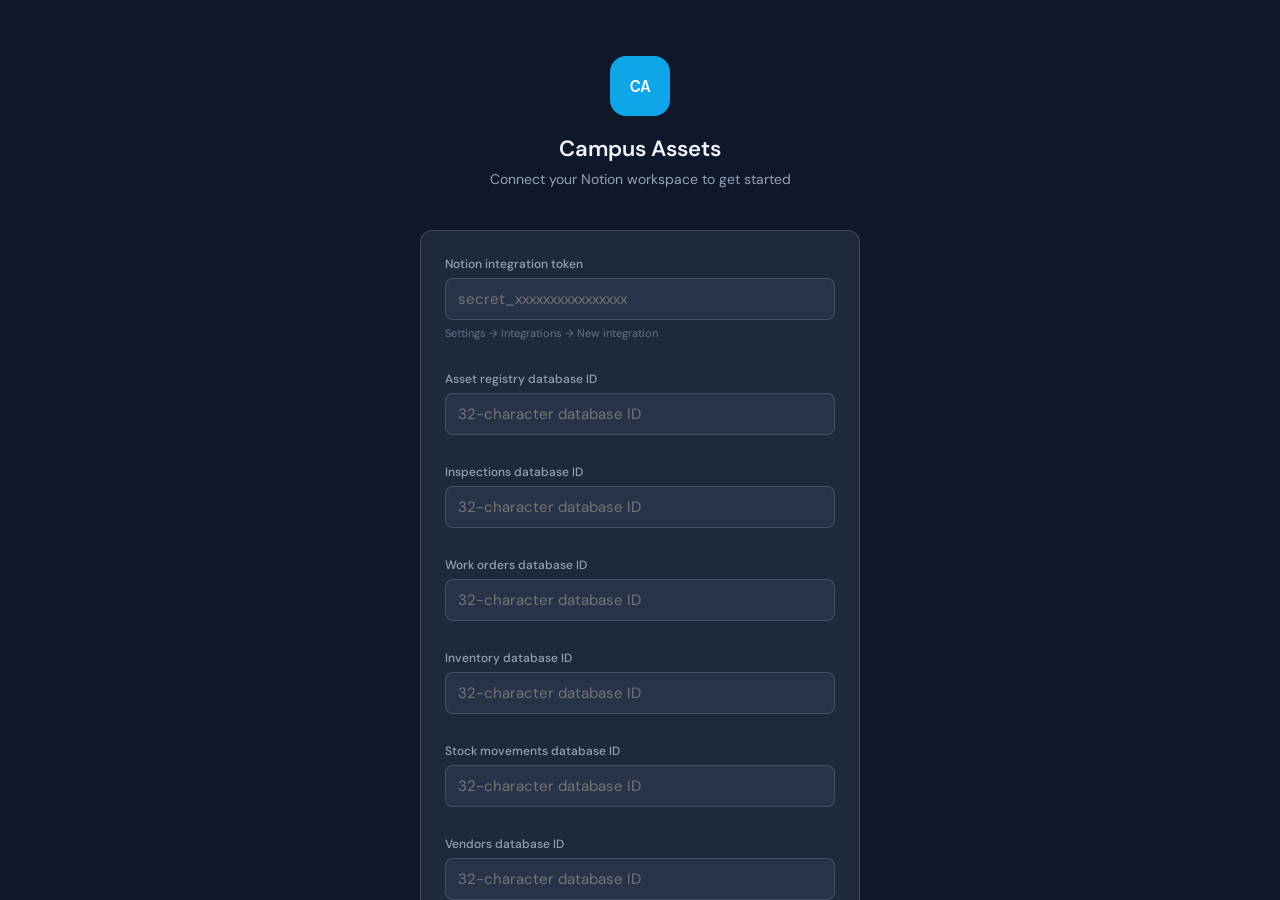
<file: index.html>
<!DOCTYPE html>
<html lang="en">
<head>
<meta charset="UTF-8">
<meta name="viewport" content="width=device-width, initial-scale=1.0, maximum-scale=1.0, user-scalable=no, viewport-fit=cover">
<meta name="theme-color" content="#0f172a">
<meta name="apple-mobile-web-app-capable" content="yes">
<meta name="apple-mobile-web-app-status-bar-style" content="black-translucent">
<meta name="apple-mobile-web-app-title" content="CampusAssets">
<title>Campus Assets</title>
<link rel="manifest" href="manifest.json">
<link rel="apple-touch-icon" href="icon-192.png">
<link rel="preconnect" href="https://fonts.googleapis.com">
<link href="https://fonts.googleapis.com/css2?family=DM+Sans:wght@300;400;500;600&family=DM+Mono:wght@400;500&display=swap" rel="stylesheet">
<style>
/* ── Reset & base ── */
*, *::before, *::after { box-sizing: border-box; margin: 0; padding: 0; -webkit-tap-highlight-color: transparent; }

:root {
  --bg: #0f172a;
  --bg2: #1e293b;
  --bg3: #273348;
  --border: rgba(255,255,255,0.08);
  --border2: rgba(255,255,255,0.14);
  --text: #f1f5f9;
  --text2: #94a3b8;
  --text3: #64748b;
  --accent: #38bdf8;
  --accent2: #0ea5e9;
  --ok: #4ade80;
  --warn: #fbbf24;
  --urgent: #f87171;
  --due: #a78bfa;
  --radius: 12px;
  --radius-sm: 8px;
  --nav-h: 68px;
  --top-h: 52px;
  --font: 'DM Sans', system-ui, sans-serif;
  --mono: 'DM Mono', monospace;
}

html, body {
  height: 100%;
  font-family: var(--font);
  background: var(--bg);
  color: var(--text);
  font-size: 16px;
  line-height: 1.5;
  overflow: hidden;
}

/* ── Screens ── */
/* Use 100dvh so the bottom nav stays on-screen when the mobile browser chrome shows/hides.
   Fall back to 100vh on older browsers that don't support dvh. */
.screen { display: none; width: 100%; height: 100vh; height: 100dvh; overflow: hidden; }
.screen.active { display: flex; flex-direction: column; }
html, body { height: 100vh; height: 100dvh; }

/* ── Setup ── */
.setup-wrap {
  flex: 1;
  overflow-y: auto;
  padding: 2.5rem 1.25rem 2rem;
  display: flex;
  flex-direction: column;
  gap: 1.5rem;
  max-width: 480px;
  margin: 0 auto;
  width: 100%;
}
.setup-logo { text-align: center; padding: 1rem 0; }
.logo-mark {
  width: 60px; height: 60px;
  background: var(--accent2);
  color: #fff;
  font-family: var(--mono);
  font-size: 18px;
  font-weight: 500;
  border-radius: 16px;
  display: inline-flex; align-items: center; justify-content: center;
  margin-bottom: 1rem;
  letter-spacing: -1px;
}
.setup-logo h1 { font-size: 22px; font-weight: 600; color: var(--text); }
.setup-logo p { font-size: 14px; color: var(--text2); margin-top: 4px; }
.setup-card {
  background: var(--bg2);
  border: 0.5px solid var(--border2);
  border-radius: var(--radius);
  padding: 1.5rem;
  display: flex; flex-direction: column; gap: 1rem;
}
.setup-help { font-size: 13px; color: var(--accent); text-align: center; text-decoration: none; }
.setup-error { background: rgba(248,113,113,0.12); border: 0.5px solid rgba(248,113,113,0.3); border-radius: var(--radius-sm); padding: .75rem 1rem; font-size: 13px; color: var(--urgent); }

/* ── Help ── */
.help-wrap {
  flex: 1; overflow-y: auto; padding: 1.25rem;
  max-width: 520px; margin: 0 auto; width: 100%;
  display: flex; flex-direction: column; gap: 1rem;
}
.help-wrap h2 { font-size: 18px; font-weight: 600; margin-top: .5rem; }
.back-btn { background: none; border: none; color: var(--accent); font-size: 14px; cursor: pointer; padding: 0; font-family: var(--font); }
.help-step { display: flex; gap: 12px; }
.step-n {
  width: 26px; height: 26px; border-radius: 50%;
  background: var(--bg3); border: 0.5px solid var(--border2);
  font-size: 12px; font-weight: 500; color: var(--text2);
  display: flex; align-items: center; justify-content: center;
  flex-shrink: 0; margin-top: 2px;
}
.help-step strong { font-size: 14px; font-weight: 500; display: block; margin-bottom: 4px; }
.help-step p { font-size: 13px; color: var(--text2); line-height: 1.5; }
code { font-family: var(--mono); font-size: 12px; background: var(--bg3); padding: 1px 5px; border-radius: 4px; color: var(--accent); }
.schema-box { background: var(--bg2); border: 0.5px solid var(--border); border-radius: var(--radius); overflow: hidden; }
.schema-title { padding: .6rem 1rem; font-size: 12px; font-weight: 500; color: var(--text2); text-transform: uppercase; letter-spacing: .05em; border-bottom: 0.5px solid var(--border); }
.schema-row { display: flex; justify-content: space-between; align-items: center; padding: .5rem 1rem; border-bottom: 0.5px solid var(--border); font-size: 13px; }
.schema-row:last-child { border-bottom: none; }
.schema-row code { font-size: 12px; }
.schema-row span { color: var(--text3); font-size: 12px; }

/* ── Topbar ── */
/* padding-top honors iPhone notch / dynamic island via safe-area inset. */
.topbar {
  height: calc(var(--top-h) + env(safe-area-inset-top, 0px));
  padding-top: env(safe-area-inset-top, 0px);
  background: var(--bg2);
  border-bottom: 0.5px solid var(--border);
  display: flex; align-items: center; justify-content: space-between;
  padding-left: 1rem;
  padding-right: 1rem;
  flex-shrink: 0;
  position: relative; z-index: 10;
}
.topbar-left { display: flex; align-items: center; gap: 10px; }
.logo-sm {
  width: 30px; height: 30px; border-radius: 8px;
  background: var(--accent2); color: #fff;
  font-family: var(--mono); font-size: 11px; font-weight: 500;
  display: flex; align-items: center; justify-content: center;
  letter-spacing: -0.5px; flex-shrink: 0;
}
.topbar-title { font-size: 16px; font-weight: 500; }
.topbar-right { display: flex; align-items: center; gap: 4px; }
.icon-btn {
  width: 34px; height: 34px; border-radius: 8px;
  background: none; border: 0.5px solid var(--border);
  color: var(--text2); font-size: 16px; cursor: pointer;
  display: flex; align-items: center; justify-content: center;
  transition: background .15s;
}
.icon-btn:active { background: var(--bg3); }
.sync-badge {
  background: var(--warn);
  color: #0f172a;
  font-size: 11px; font-weight: 600;
  padding: 2px 7px; border-radius: 20px;
  cursor: pointer;
}

/* ── Bottom nav ── */
/* padding-bottom honors iPhone home indicator + Android software nav bar via safe-area inset. */
.bottom-nav {
  height: calc(var(--nav-h) + env(safe-area-inset-bottom, 0px));
  padding-bottom: env(safe-area-inset-bottom, 0px);
  background: var(--bg2);
  border-top: 0.5px solid var(--border);
  display: flex; align-items: center;
  flex-shrink: 0;
  order: 99;
  position: relative; z-index: 10;
}
.nav-item {
  flex: 1; height: 100%;
  display: flex; flex-direction: column; align-items: center; justify-content: center;
  gap: 4px; background: none; border: none;
  color: var(--text3); cursor: pointer;
  font-family: var(--font); transition: color .15s;
}
.nav-item.active { color: var(--accent); }
.nav-icon { font-size: 18px; line-height: 1; }
.nav-label { font-size: 10px; font-weight: 500; }
.nav-center {
  width: 52px; height: 52px; flex: none;
  background: var(--accent2);
  border-radius: 50%; color: #fff;
  font-size: 24px; font-weight: 300;
  margin: 0 4px;
  border: none; box-shadow: 0 4px 12px rgba(14,165,233,0.35);
}
.nav-center.active { color: #fff; }

/* ── Tabs ── */
.tab { display: none; flex: 1; overflow: hidden; flex-direction: column; min-height: 0; }
.tab.active { display: flex; }
.scroll-body { flex: 1; overflow-y: auto; padding: 1rem 1rem 1.5rem; -webkit-overflow-scrolling: touch; }
.scroll-body--search { padding-top: 0; }

/* ── Stats grid ── */
.stats-grid { display: grid; grid-template-columns: 1fr 1fr; gap: 8px; margin-bottom: 1.25rem; }
.stat-card {
  background: var(--bg2); border: 0.5px solid var(--border);
  border-radius: var(--radius); padding: 1rem;
  cursor: pointer; user-select: none;
  transition: filter .15s, transform .1s;
}
.stat-card:hover  { filter: brightness(1.08); }
.stat-card:active { transform: scale(0.97); filter: brightness(0.95); }
.stat-card.urgent { border-color: rgba(248,113,113,0.3); background: rgba(248,113,113,0.06); }
.stat-card.warn   { border-color: rgba(251,191,36,0.3);  background: rgba(251,191,36,0.06); }
.stat-card.ok     { border-color: rgba(74,222,128,0.3);  background: rgba(74,222,128,0.06); }
.stat-n { font-size: 28px; font-weight: 600; font-family: var(--mono); letter-spacing: -1px; }
.stat-l { font-size: 12px; color: var(--text2); margin-top: 2px; font-weight: 500; }
.stat-card.urgent .stat-n { color: var(--urgent); }
.stat-card.warn   .stat-n { color: var(--warn); }
.stat-card.ok     .stat-n { color: var(--ok); }
.stat-l-hint { font-size: 10px; color: var(--text3); margin-top: 3px; }

/* ── Section heads ── */
.section-head {
  font-size: 11px; font-weight: 500; text-transform: uppercase;
  letter-spacing: .07em; color: var(--text3);
  margin: 1.25rem 0 .6rem;
}

/* ── Building bars ── */
.building-bars { display: flex; flex-direction: column; gap: 10px; margin-bottom: .5rem; }
.bbar-row {
  cursor: pointer; user-select: none; border-radius: var(--radius-sm);
  padding: 6px 4px; margin: -6px -4px;
  transition: background .15s;
}
.bbar-row:hover  { background: rgba(255,255,255,0.04); }
.bbar-row:active { background: rgba(255,255,255,0.08); }
.bbar-meta { display: flex; justify-content: space-between; align-items: center; font-size: 12px; margin-bottom: 4px; }
.bbar-name { color: var(--text2); }
.bbar-count { color: var(--text3); }
.bbar-arrow { font-size: 10px; color: var(--text3); margin-left: 4px; opacity: 0.6; }
.bbar-track { height: 6px; background: var(--bg3); border-radius: 3px; overflow: hidden; }
.bbar-fill { height: 100%; border-radius: 3px; transition: width .4s; }

/* ── Asset cards ── */
.card-list { display: flex; flex-direction: column; gap: 8px; }
.asset-card {
  background: var(--bg2); border: 0.5px solid var(--border);
  border-radius: var(--radius); padding: .9rem 1rem;
  cursor: pointer; transition: border-color .15s, background .15s;
  display: flex; align-items: center; gap: 12px;
}
.asset-card:active { background: var(--bg3); }
.asset-card.status-urgent { border-left: 3px solid var(--urgent); }
.asset-card.status-monitor { border-left: 3px solid var(--warn); }
.asset-card.status-due { border-left: 3px solid var(--due); }
.asset-card.status-ok { border-left: 3px solid var(--ok); }
.ac-info { flex: 1; min-width: 0; }
.ac-name { font-size: 14px; font-weight: 500; white-space: nowrap; overflow: hidden; text-overflow: ellipsis; }
.ac-meta { font-size: 12px; color: var(--text2); margin-top: 2px; }
.ac-due { font-size: 11px; font-weight: 600; margin-top: 3px; }
.ac-due.overdue { color: var(--urgent); }
.ac-due.soon    { color: var(--warn); }
.ac-never { font-size: 11px; color: var(--text3); margin-top: 3px; font-style: italic; }
.ac-badge { flex-shrink: 0; }

/* ── Badges ── */
.badge {
  display: inline-block; font-size: 11px; font-weight: 500;
  padding: 2px 8px; border-radius: 20px;
}
.badge-ok { background: rgba(74,222,128,0.12); color: #4ade80; }
.badge-warn { background: rgba(251,191,36,0.12); color: #fbbf24; }
.badge-urgent { background: rgba(248,113,113,0.12); color: #f87171; }
.badge-due { background: rgba(167,139,250,0.12); color: #a78bfa; }
.badge-urgent-order { background: rgba(248,113,113,0.18); color: #f87171; font-size: 10px; }
.badge-urgent-noorder { background: rgba(248,113,113,0.12); color: #f87171; font-size: 10px; border: 1px dashed rgba(248,113,113,0.5); }
/* Parts picker */
.parts-search-wrap{position:relative}
.parts-search-wrap input{width:100%;box-sizing:border-box}
.parts-dropdown{position:absolute;top:100%;left:0;right:0;max-height:200px;overflow-y:auto;background:var(--bg2);border:1px solid var(--border);border-radius:var(--radius);z-index:50;margin-top:2px}
.parts-dropdown .parts-option{padding:8px 10px;cursor:pointer;font-size:13px;border-bottom:0.5px solid var(--border);display:flex;justify-content:space-between;align-items:center}
.parts-dropdown .parts-option:last-child{border-bottom:none}
.parts-dropdown .parts-option:hover{background:rgba(56,189,248,.08)}
.parts-dropdown .parts-option .parts-stock{font-size:11px;color:var(--text3);white-space:nowrap;margin-left:8px}
.parts-dropdown .parts-option.out-of-stock{opacity:.5}
.parts-dropdown .parts-option.out-of-stock .parts-stock{color:#fbbf24}
.parts-dropdown .parts-empty{padding:10px;font-size:12px;color:var(--text3);text-align:center}
.parts-chips{display:flex;flex-wrap:wrap;gap:6px;margin-bottom:6px}
.parts-chips:empty{margin-bottom:0}
.part-chip{display:flex;align-items:center;gap:4px;background:rgba(56,189,248,.1);border:0.5px solid rgba(56,189,248,.25);border-radius:8px;padding:4px 8px;font-size:12px;color:var(--text1)}
.part-chip .part-name{color:#38bdf8;white-space:nowrap}
.part-chip input[type=number]{width:42px;background:var(--bg1);border:0.5px solid var(--border);border-radius:4px;color:var(--text1);font-size:12px;padding:2px 4px;text-align:center;-moz-appearance:textfield}
.part-chip input[type=number]::-webkit-inner-spin-button{-webkit-appearance:none}
.part-chip .part-remove{cursor:pointer;color:var(--text3);font-size:14px;line-height:1;padding:0 2px;margin-left:2px}
.part-chip .part-remove:hover{color:#f87171}

/* ── Search + filter ── */
.search-bar-wrap { padding: .75rem 1rem .5rem; background: var(--bg); position: sticky; top: 0; z-index: 5; }
.search-input {
  width: 100%; padding: 10px 14px;
  background: var(--bg2); border: 0.5px solid var(--border2);
  border-radius: var(--radius-sm); color: var(--text);
  font-family: var(--font); font-size: 15px;
  margin-bottom: .5rem;
}
.search-input::placeholder { color: var(--text3); }
.search-input:focus { outline: none; border-color: var(--accent); }
.filter-pills { display: flex; gap: 6px; overflow-x: auto; padding-bottom: 2px; }
.filter-pills::-webkit-scrollbar { display: none; }
.pill {
  padding: 5px 14px; border-radius: 20px;
  border: 0.5px solid var(--border2);
  background: none; color: var(--text2);
  font-size: 12px; font-weight: 500; cursor: pointer;
  font-family: var(--font); white-space: nowrap;
  transition: all .15s;
}
.pill.active { background: var(--accent2); color: #fff; border-color: var(--accent2); }

/* ── Form ── */
.form-card { background: var(--bg2); border: 0.5px solid var(--border); border-radius: var(--radius); padding: 1.25rem; }
.form-section-title {
  font-size: 11px; font-weight: 500; text-transform: uppercase;
  letter-spacing: .07em; color: var(--text3);
  margin: 1.25rem 0 .75rem;
}
.form-section-title:first-child { margin-top: 0; }
.field-group { display: flex; flex-direction: column; gap: 5px; margin-bottom: .75rem; }
.field-group label { font-size: 12px; color: var(--text2); font-weight: 500; }
.field-group input, .field-group select, .field-group textarea {
  background: var(--bg3); border: 0.5px solid var(--border2);
  border-radius: var(--radius-sm); color: var(--text);
  font-family: var(--font); font-size: 15px; padding: 10px 12px;
  width: 100%; appearance: none; -webkit-appearance: none;
}
.field-group select { background-image: url("data:image/svg+xml,%3Csvg xmlns='http://www.w3.org/2000/svg' width='12' height='8' viewBox='0 0 12 8'%3E%3Cpath d='M1 1l5 5 5-5' stroke='%2364748b' stroke-width='1.5' fill='none' stroke-linecap='round'/%3E%3C/svg%3E"); background-repeat: no-repeat; background-position: right 12px center; padding-right: 32px; }
.field-group textarea { height: 90px; resize: none; line-height: 1.5; }
.field-group input:focus, .field-group select:focus, .field-group textarea:focus { outline: none; border-color: var(--accent); }
.field-group input[type=date] { color-scheme: dark; }
.field-hint { font-size: 11px; color: var(--text3); }

/* ── Checklist ── */
.checklist-wrap { display: flex; flex-direction: column; gap: 6px; margin-bottom: .5rem; }
.check-item {
  display: flex; align-items: center; gap: 12px;
  background: var(--bg3); border: 0.5px solid var(--border);
  border-radius: var(--radius-sm); padding: 12px 14px; cursor: pointer;
  transition: border-color .15s;
}
.check-item:active { border-color: var(--border2); }
.check-circle {
  width: 22px; height: 22px; border-radius: 50%;
  border: 1.5px solid var(--border2); flex-shrink: 0;
  display: flex; align-items: center; justify-content: center;
  transition: all .15s;
}
.check-circle.checked { background: var(--accent2); border-color: var(--accent2); }
.check-circle.checked::after {
  content: ''; width: 5px; height: 9px;
  border: 2px solid #fff; border-top: none; border-left: none;
  transform: rotate(45deg) translate(-1px,-1px); display: block;
}
.check-text { font-size: 13px; color: var(--text); flex: 1; line-height: 1.4; }

/* ── Condition options ── */
.condition-options { display: flex; flex-direction: column; gap: 6px; }
.cond-opt {
  display: flex; align-items: center; gap: 12px;
  border: 1.5px solid var(--border); border-radius: var(--radius-sm);
  padding: 12px 14px; cursor: pointer; transition: all .15s;
}
.cond-dot { width: 12px; height: 12px; border-radius: 50%; flex-shrink: 0; }
.cond-ok .cond-dot { background: var(--ok); }
.cond-warn .cond-dot { background: var(--warn); }
.cond-urgent .cond-dot { background: var(--urgent); }
.cond-label { font-size: 14px; font-weight: 500; }
.cond-sub { font-size: 12px; color: var(--text2); }
.cond-opt.selected.cond-ok { border-color: var(--ok); background: rgba(74,222,128,0.06); }
.cond-opt.selected.cond-warn { border-color: var(--warn); background: rgba(251,191,36,0.06); }
.cond-opt.selected.cond-urgent { border-color: var(--urgent); background: rgba(248,113,113,0.06); }

/* ── Buttons ── */
.btn-primary {
  width: 100%; padding: 14px; border-radius: var(--radius);
  background: var(--accent2); color: #fff;
  font-family: var(--font); font-size: 15px; font-weight: 500;
  border: none; cursor: pointer; transition: opacity .15s;
}
.btn-primary:active { opacity: .85; }
.btn-save-wo {
  background: var(--warn);
  color: #0f172a;
}
.btn-save-wo:active { opacity: .85; }

/* ── Form feedback ── */
.form-feedback {
  margin-top: .75rem; padding: .75rem 1rem;
  border-radius: var(--radius-sm); font-size: 13px;
}
.form-feedback.success { background: rgba(74,222,128,0.1); color: var(--ok); }
.form-feedback.error { background: rgba(248,113,113,0.1); color: var(--urgent); }

/* ── Queue ── */
.queue-header { margin-bottom: 1rem; }
.queue-header p { font-size: 13px; color: var(--text2); margin-bottom: .75rem; line-height: 1.5; }
.queue-card {
  background: var(--bg2); border: 0.5px solid var(--border);
  border-radius: var(--radius); padding: .9rem 1rem; margin-bottom: 8px;
}
.queue-card-top { display: flex; justify-content: space-between; align-items: center; margin-bottom: 4px; }
.queue-asset { font-size: 14px; font-weight: 500; }
.queue-meta { font-size: 12px; color: var(--text2); }
.empty-state { text-align: center; padding: 2rem 1rem; color: var(--text3); font-size: 14px; }

/* ── Queue slide-up panel ── */
.queue-panel-backdrop {
  position: fixed; inset: 0; background: rgba(0,0,0,0.55); z-index: 200;
  animation: fadeIn .18s ease;
}
.queue-panel {
  position: fixed; bottom: 0; left: 0; right: 0; z-index: 201;
  background: var(--bg2); border-radius: 16px 16px 0 0;
  max-height: 72vh; display: flex; flex-direction: column;
  animation: slideUp .22s ease; padding-bottom: env(safe-area-inset-bottom, 12px);
}
@keyframes slideUp { from { transform: translateY(100%); } to { transform: translateY(0); } }
@keyframes fadeIn  { from { opacity: 0; } to { opacity: 1; } }
.queue-panel-handle {
  width: 36px; height: 4px; background: var(--border); border-radius: 2px;
  margin: 10px auto 0; flex-shrink: 0;
}
.queue-panel-hdr {
  display: flex; align-items: center; justify-content: space-between;
  padding: 10px 16px 8px; flex-shrink: 0; border-bottom: 1px solid var(--border);
}
.queue-panel-hdr-title { font-size: 15px; font-weight: 600; }
.queue-panel-list { overflow-y: auto; flex: 1; padding: 10px 12px 4px; }
.queue-panel-fb {
  margin: 4px 12px 6px; padding: 9px 12px; border-radius: var(--radius-sm);
  font-size: 13px; line-height: 1.4; display: none;
}
.queue-panel-fb.show { display: block; }
.queue-panel-fb.success { background: rgba(74,222,128,.1); color: var(--ok); border: 1px solid rgba(74,222,128,.25); }
.queue-panel-fb.error   { background: rgba(248,113,113,.1); color: var(--urgent); border: 1px solid rgba(248,113,113,.25); }
.queue-panel-fb.partial { background: rgba(251,191,36,.1); color: var(--warn); border: 1px solid rgba(251,191,36,.25); }
.queue-panel-actions {
  display: flex; gap: 8px; padding: 8px 12px 12px; flex-shrink: 0;
}
.qi {
  background: var(--bg); border: 0.5px solid var(--border); border-left: 3px solid var(--border);
  border-radius: var(--radius-sm); padding: 9px 11px; margin-bottom: 8px;
  transition: opacity .2s, border-left-color .2s;
}
.qi.syncing { opacity: .45; }
.qi.synced  { border-left-color: var(--ok); }
.qi.failed  { border-left-color: var(--urgent); }
.qi-top { display: flex; align-items: center; justify-content: space-between; margin-bottom: 3px; gap: 8px; }
.qi-title { font-size: 13px; font-weight: 500; flex: 1; min-width: 0; overflow: hidden; text-overflow: ellipsis; white-space: nowrap; }
.qi-meta { font-size: 11px; color: var(--text2); }

/* ── Print preview ── */
.print-preview { margin-top: 1rem; }
.print-row {
  display: flex; align-items: center; justify-content: space-between;
  padding: .7rem 0; border-bottom: 0.5px solid var(--border);
}
.print-row:last-child { border-bottom: none; }
.pr-name { font-size: 13px; font-weight: 500; }
.pr-meta { font-size: 11px; color: var(--text2); margin-top: 2px; }
.pr-right { text-align: right; }
.pr-next { font-size: 11px; color: var(--text3); margin-top: 3px; }

/* ── Detail overlay ── */
.detail-overlay {
  position: absolute; inset: 0;
  background: var(--bg); z-index: 20;
  display: flex; flex-direction: column; overflow: hidden;
}
.detail-inner { flex: 1; overflow-y: auto; padding: 1rem 1.25rem; }
.detail-back { background: none; border: none; color: var(--accent); font-size: 14px; cursor: pointer; font-family: var(--font); padding: 0; margin-bottom: 1rem; display: block; }
.detail-name { font-size: 20px; font-weight: 600; margin-bottom: 4px; }
.detail-building { font-size: 13px; color: var(--text2); margin-bottom: 1rem; }
.detail-table { width: 100%; border-collapse: collapse; font-size: 13px; }
.detail-table td { padding: 8px 0; border-bottom: 0.5px solid var(--border); }
.detail-table td:first-child { color: var(--text2); width: 130px; }
.detail-table tr:last-child td { border-bottom: none; }

/* ── Loading ── */
.loading-overlay {
  position: absolute; inset: 0; background: rgba(15,23,42,0.8);
  z-index: 30; display: flex; flex-direction: column;
  align-items: center; justify-content: center; gap: 12px;
}
.spinner {
  width: 36px; height: 36px; border-radius: 50%;
  border: 2.5px solid var(--bg3);
  border-top-color: var(--accent);
  animation: spin .7s linear infinite;
}
@keyframes spin { to { transform: rotate(360deg); } }
.loading-msg { font-size: 13px; color: var(--text2); }

/* ── Toast ── */
.toast {
  position: absolute; bottom: calc(var(--nav-h) + 12px); left: 50%;
  transform: translateX(-50%) translateY(8px);
  background: var(--bg3); border: 0.5px solid var(--border2);
  color: var(--text); padding: 10px 20px; border-radius: 20px;
  font-size: 13px; white-space: nowrap; z-index: 40;
  opacity: 0; transition: all .2s; pointer-events: none;
}
.toast.show { opacity: 1; transform: translateX(-50%) translateY(0); }

/* ── Inventory ── */
.inv-toolbar {
  display: flex; align-items: center; gap: 8px;
  padding: .75rem 1rem .5rem; background: var(--bg);
  position: sticky; top: 0; z-index: 5;
}
.low-stock-banner {
  margin: 0 1rem .5rem;
  background: rgba(248,113,113,0.1);
  border: 0.5px solid rgba(248,113,113,0.3);
  border-radius: var(--radius-sm);
  padding: .6rem 1rem;
  font-size: 13px; color: var(--urgent);
}
.inv-card {
  background: var(--bg2); border: 0.5px solid var(--border);
  border-radius: var(--radius); padding: .9rem 1rem;
  margin-bottom: 8px; cursor: pointer; transition: background .15s;
}
.inv-card:active { background: var(--bg3); }
.inv-card.low-stock { border-left: 3px solid var(--urgent); }
.inv-card.ok-stock { border-left: 3px solid var(--ok); }
.inv-card-top { display: flex; align-items: flex-start; justify-content: space-between; gap: 8px; }
.inv-name { font-size: 14px; font-weight: 500; }
.inv-meta { font-size: 12px; color: var(--text2); margin-top: 2px; }
.inv-qty {
  text-align: right; flex-shrink: 0;
}
.inv-qty-num { font-size: 22px; font-weight: 600; font-family: var(--mono); line-height: 1; }
.inv-qty-unit { font-size: 11px; color: var(--text2); }
.inv-qty-num.low { color: var(--urgent); }
.inv-qty-num.ok { color: var(--ok); }
.inv-min { font-size: 11px; color: var(--text3); margin-top: 4px; }

.stock-info {
  background: var(--bg3); border-radius: var(--radius-sm);
  padding: .6rem 1rem; margin-bottom: .75rem;
  font-size: 13px;
}
.stock-info.low { color: var(--urgent); border: 0.5px solid rgba(248,113,113,0.3); }
.stock-info.ok { color: var(--ok); border: 0.5px solid rgba(74,222,128,0.2); }

.log-box {
  background: var(--bg3); border-radius: var(--radius-sm);
  padding: .75rem 1rem; font-size: 11px; font-family: var(--mono);
  color: var(--text2); line-height: 1.8; white-space: pre-wrap;
  max-height: 160px; overflow-y: auto; margin-top: .5rem;
}

/* ── Work orders ── */
.wo-toolbar {
  display: flex; align-items: center; gap: 8px;
  padding: .75rem 1rem .5rem; background: var(--bg);
  position: sticky; top: 0; z-index: 5;
}
.btn-new-wo {
  background: var(--accent2); color: #fff;
  border: none; border-radius: var(--radius-sm);
  padding: 7px 14px; font-size: 13px; font-weight: 500;
  cursor: pointer; font-family: var(--font); white-space: nowrap;
  flex-shrink: 0;
}
.wo-card {
  background: var(--bg2); border: 0.5px solid var(--border);
  border-radius: var(--radius); padding: .9rem 1rem;
  margin-bottom: 8px; cursor: pointer; transition: background .15s;
}
.wo-card:active { background: var(--bg3); }
.wo-card-top { display: flex; align-items: flex-start; justify-content: space-between; gap: 8px; margin-bottom: 6px; }
.wo-title { font-size: 14px; font-weight: 500; flex: 1; }
.wo-assignee{font-size:13px;font-weight:500;color:var(--text1);margin:2px 0}
.wo-unassigned{color:#fbbf24;font-weight:400}
.wo-detail-assignee{font-size:16px;font-weight:600;color:var(--text1);margin:0 0 12px 0;display:flex;align-items:center;gap:6px}
.wo-detail-unassigned{color:#fbbf24;font-weight:500}
.wo-meta { font-size: 12px; color: var(--text2); }
.wo-footer { display: flex; align-items: center; justify-content: space-between; margin-top: 8px; }
.wo-card.pri-emergency { border-left: 3px solid var(--urgent); }
.wo-card.pri-urgent { border-left: 3px solid var(--warn); }
.wo-card.pri-routine { border-left: 3px solid var(--text3); }
.wo-pending-label { font-size: 11px; font-weight: 600; color: var(--warn); text-transform: uppercase; letter-spacing: .06em; padding: 8px 0 6px; }
.wo-card--pending { opacity: .75; cursor: default; border-left: 3px solid var(--warn) !important; }
.wo-card--pending:active { background: var(--bg2); }
.wo-approval-banner { background: rgba(251,146,60,0.12); border: 1px solid rgba(251,146,60,0.3); border-radius: var(--radius-sm); margin: 8px 0 4px; padding: 10px 14px; display: flex; align-items: center; justify-content: space-between; cursor: pointer; }
.wo-approval-banner-text { font-size: 13px; font-weight: 500; color: #fb923c; }
.wo-approval-banner-count { font-size: 12px; color: var(--text2); }

/* priority badge */
.badge-emergency { background: rgba(248,113,113,0.12); color: #f87171; }
.badge-urgent-pri { background: rgba(251,191,36,0.12); color: #fbbf24; }
.badge-routine { background: rgba(100,116,139,0.15); color: #94a3b8; }

/* status badge */
.badge-open { background: rgba(56,189,248,0.12); color: #38bdf8; }
.badge-assigned { background: rgba(167,139,250,0.12); color: #a78bfa; }
.badge-estimate { background: rgba(251,191,36,0.12); color: #fbbf24; }
.badge-approval { background: rgba(251,146,60,0.12); color: #fb923c; }
.badge-approved { background: rgba(74,222,128,0.12); color: #4ade80; }
.badge-followup { background: rgba(167,139,250,0.12); color: #a78bfa; }
.badge-completed { background: rgba(56,189,248,0.12); color: #38bdf8; }
.badge-inprogress { background: rgba(56,189,248,0.12); color: #38bdf8; }
.badge-done { background: rgba(74,222,128,0.12); color: #4ade80; }
.badge-pending { background: rgba(251,191,36,0.12); color: #fbbf24; }

/* Bypass approval + sign-off controls */
.btn-bypass {
  background: rgba(251,146,60,0.12); color: #fb923c;
  border: 1px solid rgba(251,146,60,0.4); border-radius: var(--radius-sm);
  padding: 11px 14px; font-size: 14px; font-weight: 500;
  cursor: pointer; font-family: var(--font); width: 100%;
}
.bypass-hint { font-size: 11px; color: #fb923c; margin-top: 2px; }
.signoff-note { font-size: 12px; color: var(--text2); line-height: 1.4; }
.btn-followup {
  background: rgba(167,139,250,0.10); color: #a78bfa;
  border: 1px solid rgba(167,139,250,0.35); border-radius: var(--radius-sm);
  padding: 11px 14px; font-size: 14px; font-weight: 500;
  cursor: pointer; font-family: var(--font); width: 100%; margin-top: 6px;
}

/* priority selector */
.priority-options { display: flex; flex-direction: column; gap: 6px; }
.pri-opt {
  display: flex; align-items: center; gap: 12px;
  border: 1.5px solid var(--border); border-radius: var(--radius-sm);
  padding: 11px 14px; cursor: pointer; transition: all .15s;
}
.pri-dot { width: 12px; height: 12px; border-radius: 50%; flex-shrink: 0; }
.pri-routine .pri-dot { background: var(--text3); }
.pri-urgent .pri-dot { background: var(--warn); }
.pri-emergency .pri-dot { background: var(--urgent); }
.pri-label { font-size: 14px; font-weight: 500; }
.pri-sub { font-size: 12px; color: var(--text2); }
.pri-opt.selected.pri-routine { border-color: var(--text3); background: rgba(100,116,139,0.08); }
.pri-opt.selected.pri-urgent { border-color: var(--warn); background: rgba(251,191,36,0.06); }
.pri-opt.selected.pri-emergency { border-color: var(--urgent); background: rgba(248,113,113,0.06); }

/* WO status stepper */
.status-stepper { display: flex; align-items: center; gap: 0; margin: 1rem 0; overflow-x: auto; padding-bottom: 4px; }
.step-node {
  display: flex; flex-direction: column; align-items: center; gap: 4px;
  min-width: 60px;
}
.step-circle {
  width: 28px; height: 28px; border-radius: 50%;
  border: 1.5px solid var(--border2);
  background: var(--bg3);
  display: flex; align-items: center; justify-content: center;
  font-size: 11px; font-weight: 500; color: var(--text3);
  flex-shrink: 0;
}
.step-circle.done { background: var(--accent2); border-color: var(--accent2); color: #fff; }
.step-circle.current { border-color: var(--accent); color: var(--accent); }
.step-label { font-size: 10px; color: var(--text3); text-align: center; line-height: 1.2; }
.step-label.current { color: var(--accent); }
.step-connector { flex: 1; height: 1.5px; background: var(--border2); min-width: 12px; flex-shrink: 0; margin-bottom: 16px; }
.step-connector.done { background: var(--accent2); }

/* WO detail action buttons */
.wo-actions { display: flex; flex-direction: column; gap: 8px; margin-top: 1rem; }
.wo-assign-form{background:var(--bg2);border:1px solid var(--border);border-radius:var(--radius);padding:1rem;margin-top:.75rem}
.wo-assign-form .field-group{margin-bottom:.75rem}
.wo-assign-form label{font-size:12px;color:var(--text2);margin-bottom:4px;display:block}
.wo-assign-form .field-hint{font-size:11px;color:var(--text3);margin-top:2px;display:block}
.wo-assign-form select,.wo-assign-form input{width:100%;box-sizing:border-box}

/* Repair prompt modal */
.modal-overlay { position: fixed; inset: 0; background: rgba(0,0,0,.6); display: flex; align-items: center; justify-content: center; z-index: 300; padding: 24px; }
.modal-overlay.hidden { display: none; }
.modal-card { background: var(--bg2); border-radius: var(--radius); padding: 1.5rem; width: 100%; max-width: 340px; box-shadow: 0 8px 32px rgba(0,0,0,.4); }
.modal-title { font-size: 16px; font-weight: 600; margin-bottom: .5rem; }
.modal-body { font-size: 13px; color: var(--text2); margin-bottom: 1.25rem; line-height: 1.5; }
.modal-actions { display: flex; flex-direction: column; gap: 8px; }

/* Repair history section in asset detail */
.repair-history-section { margin-top: 1.5rem; }
.repair-history-title { font-size: 13px; font-weight: 600; color: var(--text2); text-transform: uppercase; letter-spacing: .04em; margin-bottom: .75rem; }
.repair-record { padding: 10px 0; border-bottom: 0.5px solid var(--border); }
.repair-record:last-child { border-bottom: none; }
.repair-record-date { font-size: 11px; color: var(--text2); margin-bottom: 2px; }
.repair-record-desc { font-size: 13px; margin-bottom: 3px; }
.repair-record-meta { font-size: 12px; color: var(--text2); }
.btn-secondary {
  width: 100%; padding: 12px; border-radius: var(--radius);
  background: var(--bg3); color: var(--text);
  font-family: var(--font); font-size: 14px; font-weight: 500;
  border: 0.5px solid var(--border2); cursor: pointer;
}

/* ── Dashboard blocks ── */
.dash-block{background:var(--bg2);border:0.5px solid var(--border);border-radius:var(--radius);padding:1rem;margin-bottom:.75rem}
.dash-block-title{font-size:13px;font-weight:500;color:var(--text);margin-bottom:.75rem;display:flex;align-items:center;gap:8px}
.dash-block-sub{font-size:11px;color:var(--text3);font-weight:400;margin-left:auto}
.stats-grid{display:grid;grid-template-columns:1fr 1fr 1fr;gap:6px;margin-bottom:.5rem}

/* Resource cards */
.res-grid{display:grid;grid-template-columns:1fr 1fr;gap:8px;margin-bottom:.75rem}
.rcard{border-radius:10px;padding:10px 10px 8px;overflow:hidden}
.rcard-elec{background:rgba(251,191,36,.05);border:0.5px solid rgba(251,191,36,.2)}
.rcard-water{background:rgba(56,189,248,.05);border:0.5px solid rgba(56,189,248,.2)}
.rc-top{display:flex;align-items:center;justify-content:space-between;margin-bottom:4px}
.rc-lbl{font-size:9px;font-weight:600;text-transform:uppercase;letter-spacing:.05em}
.rc-lbl-elec{color:#fbbf24}.rc-lbl-water{color:#38bdf8}
.rc-badge{font-size:8px;padding:1px 5px;border-radius:8px;font-weight:500}
.rc-auto{background:rgba(74,222,128,.1);border:0.5px solid rgba(74,222,128,.2);color:#4ade80}
.rc-manual{background:rgba(100,116,139,.1);border:0.5px solid rgba(100,116,139,.2);color:#64748b}
.rc-val{font-size:20px;font-weight:600;font-family:var(--font-mono);letter-spacing:-0.5px;line-height:1}
.rc-val-elec{color:#fbbf24}.rc-val-water{color:#38bdf8}
.rc-unit{font-size:8px;color:var(--text3);margin-top:1px}
.rc-delta{font-size:9px;margin-top:3px}
.delta-up{color:#f87171}.delta-down{color:#4ade80}
.spark{display:block;width:100%;height:26px;margin-top:5px}
.log-reading-btn{padding:8px 10px;border-radius:8px;background:rgba(14,165,233,.08);border:0.5px solid rgba(14,165,233,.2);color:#38bdf8;font-size:12px;font-weight:500;font-family:var(--font);cursor:pointer;text-align:center}
.log-reading-btn-water{background:rgba(56,189,248,.06);border-color:rgba(56,189,248,.18);color:#7dd3fc}
.log-reading-btn-manage{background:var(--bg2);border-color:var(--border2);color:var(--text3);flex-shrink:0;padding:8px 12px}

/* ── Manage readings ── */
.mtabs{display:flex;gap:6px;margin-bottom:12px}
.mtab{flex:1;padding:8px;border-radius:8px;background:var(--bg2);border:0.5px solid var(--border2);color:var(--text3);font-size:13px;font-weight:500;font-family:var(--font);cursor:pointer}
.mtab.active{background:rgba(14,165,233,.1);border-color:rgba(14,165,233,.3);color:#38bdf8}
.mr-list{display:flex;flex-direction:column;gap:6px;max-height:400px;overflow-y:auto}
.mr-row{display:flex;align-items:center;gap:10px;padding:10px 12px;background:var(--bg2);border-radius:8px;border:0.5px solid var(--border2)}
.mr-info{flex:1;min-width:0}
.mr-val{font-size:14px;font-weight:600;color:var(--text1)}
.mr-meta{font-size:11px;color:var(--text3);margin-top:2px}
.mr-del-btn{background:none;border:none;cursor:pointer;font-size:16px;color:var(--text3);padding:4px;line-height:1;flex-shrink:0}
.mr-del-btn:hover{color:#f87171}

/* ── Settings overlay ── */
.settings-overlay{position:fixed;inset:0;background:rgba(0,0,0,.55);z-index:400;display:flex;align-items:flex-end;padding:16px}
.settings-overlay.hidden{display:none}
.settings-card{background:var(--bg1);border-radius:16px 16px 16px 16px;padding:20px;width:100%;max-width:480px;margin:0 auto}
.settings-title{font-size:16px;font-weight:700;margin-bottom:14px;color:var(--text1)}
.settings-item{display:flex;align-items:center;gap:12px;width:100%;padding:12px 10px;border-radius:10px;background:var(--bg2);border:none;cursor:pointer;font-family:var(--font);font-size:14px;color:var(--text1);text-align:left;margin-bottom:8px}
.settings-item:hover{background:var(--bg3)}
.settings-item-icon{font-size:18px;width:24px;text-align:center;flex-shrink:0}
.settings-item-label{flex:1}
.settings-item-arrow{color:var(--text3);font-size:18px}
.settings-item-danger .settings-item-label{color:#f87171}
.settings-field{margin-bottom:14px;padding:12px;background:var(--bg2);border-radius:10px}
.settings-section-title{font-size:13px;font-weight:600;color:var(--text1);margin-bottom:10px}
.settings-field-label{display:block;font-size:12px;color:var(--text3);margin-bottom:6px;font-weight:500}
.settings-field-input{display:block;width:100%;box-sizing:border-box;padding:10px 12px;font-size:14px;font-family:var(--font);background:var(--bg1);border:0.5px solid var(--border2);border-radius:6px;color:var(--text1);outline:none}
.settings-field-input:focus{border-color:var(--accent)}
.settings-field-hint{font-size:11px;margin-top:6px}
.settings-field-hint.success{color:#4ade80}
.settings-field-hint.error{color:#f87171}

/* ── Filter drawer ── */
.filter-drawer-btn{background:var(--bg2);border:0.5px solid var(--border2);border-radius:var(--radius-sm);padding:8px 12px;font-size:13px;color:var(--text2);display:flex;align-items:center;gap:6px;cursor:pointer;font-family:var(--font);flex-shrink:0;white-space:nowrap}
.filter-drawer-btn.active{border-color:#38bdf8;color:#38bdf8;background:rgba(56,189,248,.06)}
.filter-dot{width:6px;height:6px;border-radius:50%;background:#38bdf8;display:none;flex-shrink:0}
.filter-dot.show{display:block}
.chips-row{display:flex;gap:5px;overflow-x:auto;padding:5px 0 2px;min-height:0}
.chips-row::-webkit-scrollbar{display:none}
.chip{display:flex;align-items:center;gap:4px;background:rgba(56,189,248,.1);border:0.5px solid rgba(56,189,248,.25);border-radius:12px;padding:3px 8px;font-size:11px;color:#38bdf8;white-space:nowrap;cursor:pointer;flex-shrink:0}
.results-mini{font-size:11px;color:var(--text3);padding:2px 0 4px}
.drawer-overlay{position:absolute;inset:0;bottom:68px;background:rgba(0,0,0,0);pointer-events:none;transition:background .25s;z-index:20}
.drawer-overlay.open{background:rgba(0,0,0,.6);pointer-events:all}
.drawer{position:absolute;left:0;right:0;bottom:0;background:var(--bg2);border-radius:16px 16px 0 0;transform:translateY(100%);transition:transform .28s cubic-bezier(.32,1,.56,1);z-index:21;display:flex;flex-direction:column;max-height:80%}
.drawer.open{transform:translateY(0)}
.drawer-handle-bar{width:32px;height:3px;background:var(--bg3);border-radius:2px;margin:10px auto 6px}
.drawer-head{display:flex;align-items:center;justify-content:space-between;padding:4px 16px 8px;flex-shrink:0;border-bottom:0.5px solid var(--border)}
.drawer-title{font-size:14px;font-weight:500;color:var(--text)}
.drawer-reset{font-size:13px;color:#38bdf8;cursor:pointer}
.drawer-body{overflow-y:auto;padding:10px 16px 8px;-webkit-overflow-scrolling:touch}
.drawer-body::-webkit-scrollbar{display:none}
.drawer-group{margin-bottom:14px}
.drawer-group-label{font-size:10px;font-weight:600;text-transform:uppercase;letter-spacing:.06em;margin-bottom:6px;color:var(--text3)}
.drawer-label-building{color:#38bdf8}
.drawer-label-landscape{color:#4ade80}
.drawer-label-engineering{color:#fbbf24}
.drawer-label-type{color:#a78bfa}
.drawer-pills{display:flex;flex-wrap:wrap;gap:5px}
.dpill{padding:5px 12px;border-radius:20px;font-size:12px;font-weight:500;background:var(--bg);border:0.5px solid var(--border2);color:var(--text2);cursor:pointer;font-family:var(--font);transition:all .12s}
.dpill.dpill-active,.dpill.selected{background:#38bdf8;color:#fff;border-color:#38bdf8}
.drawer-footer{padding:10px 16px 14px;border-top:0.5px solid var(--border);flex-shrink:0}

/* ── Share overlay ── */
.share-overlay{position:fixed;inset:0;background:rgba(0,0,0,.6);z-index:200;display:flex;align-items:center;justify-content:center;padding:1rem}
.share-card{background:var(--bg2);border:0.5px solid var(--border2);border-radius:var(--radius);padding:1.25rem;width:100%;max-width:360px}
.share-title{font-size:16px;font-weight:600;color:var(--text);margin-bottom:6px}
.share-desc{font-size:13px;color:var(--text2);line-height:1.5;margin-bottom:10px}
.share-link-text{font-size:10px;color:var(--text3);word-break:break-all;background:var(--bg);border-radius:6px;padding:10px;font-family:var(--font-mono);line-height:1.5;border:0.5px solid var(--border)}

/* ── Utilities ── */
.setup-link-box{margin-top:12px;background:var(--bg2);border:0.5px solid var(--border2);border-radius:var(--radius);padding:12px}
.setup-link-label{font-size:12px;color:var(--text2);margin-bottom:8px;line-height:1.5}
.setup-link-text{font-size:10px;color:var(--text3);word-break:break-all;background:var(--bg);border-radius:6px;padding:8px;margin-bottom:8px;font-family:var(--font-mono);line-height:1.4}
.btn-secondary{width:100%;padding:10px;border-radius:var(--radius);background:transparent;border:0.5px solid var(--border2);color:var(--text2);font-size:14px;font-weight:500;font-family:var(--font);cursor:pointer;text-align:center}
.hidden { display: none !important; }
#screen-app { position: relative; }

</style>
</head>
<body>

<!-- SETUP SCREEN -->
<div id="screen-setup" class="screen active">
  <div class="setup-wrap">
    <div class="setup-logo">
      <div class="logo-mark">CA</div>
      <h1>Campus Assets</h1>
      <p>Connect your Notion workspace to get started</p>
    </div>
    <div class="setup-card">
      <div class="field-group">
        <label>Notion integration token</label>
        <input type="password" id="setup-token" placeholder="secret_xxxxxxxxxxxxxxxx">
        <span class="field-hint">Settings → Integrations → New integration</span>
      </div>
      <div class="field-group">
        <label>Asset registry database ID</label>
        <input type="text" id="setup-assets-db" placeholder="32-character database ID">
      </div>
      <div class="field-group">
        <label>Inspections database ID</label>
        <input type="text" id="setup-inspections-db" placeholder="32-character database ID">
      </div>
      <div class="field-group">
        <label>Work orders database ID</label>
        <input type="text" id="setup-wo-db" placeholder="32-character database ID">
      </div>
      <div class="field-group">
        <label>Inventory database ID</label>
        <input type="text" id="setup-inv-db" placeholder="32-character database ID">
      </div>
      <div class="field-group">
        <label>Stock movements database ID</label>
        <input type="text" id="setup-mov-db" placeholder="32-character database ID">
      </div>
      <div class="field-group">
        <label>Vendors database ID</label>
        <input type="text" id="setup-vendors-db" placeholder="32-character database ID">
      </div>
      <div class="field-group">
        <label>Infrastructure database ID</label>
        <input type="text" id="setup-infra-db" placeholder="32-character database ID">
      </div>
      <div class="field-group">
        <label>Repair history database ID</label>
        <input type="text" id="setup-repair-db" placeholder="32-character database ID">
      </div>
      <div class="field-group">
        <label>Electricity Readings database ID</label>
        <input type="text" id="setup-electricity-db" placeholder="32-character database ID">
      </div>
      <div class="field-group">
        <label>Water Readings database ID</label>
        <input type="text" id="setup-water-db" placeholder="32-character database ID">
      </div>
      <div class="field-group">
        <label>Checklists database ID</label>
        <input type="text" id="setup-checklists-db" placeholder="32-character database ID">
        <span class="field-hint">Custom inspection checklists — link to assets via Checklist relation</span>
      </div>
      <div class="field-group">
        <label>Operations coordinator emails <span style="color:var(--text3);font-weight:400">(order confirmations)</span></label>
        <input type="email" id="setup-coord-email-1" placeholder="coordinator@example.com">
        <input type="email" id="setup-coord-email-2" placeholder="optional second email" style="margin-top:6px">
        <span class="field-hint">Receives a confirmation email when a new order is logged</span>
      </div>
      <div class="field-group">
        <label>Purchase team emails <span style="color:var(--text3);font-weight:400">(approval notifications)</span></label>
        <input type="email" id="setup-purchase-email-1" placeholder="purchase@example.com">
        <input type="email" id="setup-purchase-email-2" placeholder="optional second email" style="margin-top:6px">
        <span class="field-hint">Receives an email when an order is submitted for approval and when payment approval is requested</span>
      </div>
      <button class="btn-primary" onclick="App.saveSetup()">Connect to Notion</button>
      <button class="btn-secondary" onclick="App.generateSetupLink()" style="margin-top:8px">Generate setup link for other devices</button>
      <a class="setup-help" href="#" onclick="App.showHelp()">How to find these IDs ↗</a>
    </div>
    <div id="setup-error" class="setup-error hidden"></div>
    <div id="setup-link-box" class="setup-link-box hidden">
      <div class="setup-link-label">Copy this link and send it to your team. Anyone who opens it will be configured automatically.</div>
      <div id="setup-link-text" class="setup-link-text"></div>
      <button class="btn-secondary" onclick="App.copySetupLink()">Copy link</button>
      <div id="setup-link-copied" class="hidden" style="font-size:12px;color:var(--ok);margin-top:6px;text-align:center">Copied ✓</div>
    </div>
  </div>
</div>

<!-- HELP SCREEN -->
<div id="screen-help" class="screen">
  <div class="help-wrap">
    <button class="back-btn" onclick="App.showSetup()">← Back</button>
    <h2>Setting up Notion</h2>
    <div class="help-step">
      <div class="step-n">1</div>
      <div>
        <strong>Create an integration</strong>
        <p>Go to <code>notion.so/my-integrations</code> → New integration → give it a name → copy the Internal Integration Token</p>
      </div>
    </div>
    <div class="help-step">
      <div class="step-n">2</div>
      <div>
        <strong>Create two databases in Notion</strong>
        <p>One called <code>Asset Registry</code> and one called <code>Inspections Log</code>. See the schema guide below.</p>
      </div>
    </div>
    <div class="help-step">
      <div class="step-n">3</div>
      <div>
        <strong>Share each database with your integration</strong>
        <p>Open the database → ··· menu → Connections → Add your integration</p>
      </div>
    </div>
    <div class="help-step">
      <div class="step-n">4</div>
      <div>
        <strong>Copy the database IDs</strong>
        <p>Open the database as a full page → copy from the URL:<br><code>notion.so/<strong>DATABASE_ID</strong>?v=...</code></p>
      </div>
    </div>
    <div class="schema-box">
      <div class="schema-title">Infrastructure — required properties</div>
      <div class="schema-row"><code>Name</code> <span>Title (e.g. B1 Hill — Class & Lab)</span></div>
      <div class="schema-row"><code>Code</code> <span>Rich text (e.g. B1, L6)</span></div>
      <div class="schema-row"><code>Category</code> <span>Select: Building / Landscape / Engineering</span></div>
    </div>
    <div class="schema-box">
      <div class="schema-title">Asset Registry — required properties</div>
      <div class="schema-row"><code>Name</code> <span>Title (default)</span></div>
      <div class="schema-row"><code>Infrastructure</code> <span>Relation → Infrastructure</span></div>
      <div class="schema-row"><code>Category</code> <span>Select</span></div>
      <div class="schema-row"><code>Status</code> <span>Select: OK / Monitor / Urgent / Due soon</span></div>
      <div class="schema-row"><code>Last inspected</code> <span>Date</span></div>
      <div class="schema-row"><code>Next due</code> <span>Date</span></div>
      <div class="schema-row"><code>Notes</code> <span>Rich text</span></div>
    </div>
    <div class="schema-box">
      <div class="schema-title">Inspections Log — required properties</div>
      <div class="schema-row"><code>Name</code> <span>Title — auto-filled</span></div>
      <div class="schema-row"><code>Asset</code> <span>Relation → Asset Registry</span></div>
      <div class="schema-row"><code>Inspector</code> <span>Rich text</span></div>
      <div class="schema-row"><code>Date</code> <span>Date</span></div>
      <div class="schema-row"><code>Condition</code> <span>Select: Good / Monitor / Urgent</span></div>
      <div class="schema-row"><code>Checklist</code> <span>Rich text — auto-filled</span></div>
      <div class="schema-row"><code>Notes</code> <span>Rich text</span></div>
    </div>
    <div class="schema-box">
      <div class="schema-title">Repair History — required properties</div>
      <div class="schema-row"><code>Name</code> <span>Title — auto-filled</span></div>
      <div class="schema-row"><code>Asset</code> <span>Relation → Asset Registry</span></div>
      <div class="schema-row"><code>Date</code> <span>Date</span></div>
      <div class="schema-row"><code>Description</code> <span>Rich text</span></div>
      <div class="schema-row"><code>Work order</code> <span>Relation → Work Orders</span></div>
      <div class="schema-row"><code>Performed by</code> <span>Rich text</span></div>
      <div class="schema-row"><code>Cost</code> <span>Number</span></div>
      <div class="schema-row"><code>Parts used</code> <span>Rich text</span></div>
      <div class="schema-row"><code>Next service due</code> <span>Date</span></div>
      <div class="schema-row"><code>Notes</code> <span>Rich text</span></div>
    </div>
  </div>
</div>

<!-- MAIN APP -->
<div id="screen-app" class="screen">

  <!-- Top bar -->
  <div class="topbar">
    <div class="topbar-left">
      <div class="logo-sm">CA</div>
      <div id="topbar-title" class="topbar-title">Dashboard</div>
    </div>
    <div class="topbar-right">
      <div id="sync-badge" class="sync-badge hidden" onclick="App.openQueuePanel()" title="Tap to see pending items"></div>
      <button class="icon-btn" onclick="App.syncQueue()" title="Sync offline data">↑</button>
      <button class="icon-btn" onclick="App.reload()" title="Refresh">⟳</button>
      <button class="icon-btn" onclick="App.shareSetupLink()" title="Share setup link">⇪</button>
      <button class="icon-btn" onclick="App.openSettings()" title="Settings">⚙</button>
    </div>
  </div>

  <!-- Share link toast overlay -->
  <div id="share-overlay" class="share-overlay hidden">
    <div class="share-card">
      <div class="share-title">Setup link</div>
      <div class="share-desc">Send this link to your team. Opening it on any device will configure the app automatically.</div>
      <div id="share-link-text" class="share-link-text"></div>
      <div style="display:flex;gap:8px;margin-top:10px">
        <button class="btn-primary" style="flex:1" onclick="App.copyShareLink()">Copy link</button>
        <button class="btn-secondary" style="flex:1" onclick="App.closeShareOverlay()">Close</button>
      </div>
      <div id="share-copied" class="hidden" style="font-size:12px;color:var(--ok);margin-top:8px;text-align:center">Copied to clipboard ✓</div>
    </div>
  </div>

  <!-- Nav -->
  <nav class="bottom-nav">
    <button class="nav-item active" data-tab="dashboard" onclick="App.tab('dashboard',this)">
      <span class="nav-icon">◈</span><span class="nav-label">Dashboard</span>
    </button>
    <button class="nav-item" data-tab="assets" onclick="App.resetAndGoAssets(this)">
      <span class="nav-icon">☰</span><span class="nav-label">Assets</span>
    </button>
    <button class="nav-item nav-center" data-tab="inspect" onclick="App.tab('inspect',this)" title="New inspection">
      <span class="nav-icon">+</span>
      <span class="nav-label" style="color:#fff;font-size:8px;margin-top:2px">Inspect</span>
    </button>
    <button class="nav-item" data-tab="workorders" onclick="App.tab('workorders',this)">
      <span class="nav-icon">🔧</span><span class="nav-label">Orders</span>
    </button>
    <button class="nav-item" data-tab="inventory" onclick="App.tab('inventory',this)">
      <span class="nav-icon">📦</span><span class="nav-label">Inventory</span>
    </button>
  </nav>

  <!-- Tab: Dashboard -->
  <div id="tab-dashboard" class="tab active">
    <div class="scroll-body">

      <!-- Section 1: Resource consumption -->
      <div class="dash-block">
        <div class="dash-block-title">Resource consumption <span class="dash-block-sub">This month</span></div>
        <div class="res-grid">
          <div class="rcard rcard-elec">
            <div class="rc-top"><span class="rc-lbl rc-lbl-elec">Electricity</span><span class="rc-badge rc-manual">manual</span></div>
            <div class="rc-val rc-val-elec" id="elec-val">—</div>
            <div class="rc-unit">kWh</div>
            <div class="rc-delta" id="elec-delta"></div>
            <canvas class="spark" id="elec-spark"></canvas>
          </div>
          <div class="rcard rcard-water">
            <div class="rc-top"><span class="rc-lbl rc-lbl-water">Water</span><span class="rc-badge rc-auto">auto</span></div>
            <div class="rc-val rc-val-water" id="water-val">—</div>
            <div class="rc-unit">m³</div>
            <div class="rc-delta" id="water-delta"></div>
            <canvas class="spark" id="water-spark"></canvas>
          </div>
        </div>
        <div style="display:flex;gap:8px;align-items:center;flex-wrap:wrap">
          <button class="log-reading-btn" style="flex:1" onclick="App.showMeterReading()">+ Log electricity</button>
          <button class="log-reading-btn log-reading-btn-water" style="flex:1" onclick="App.showWaterReading()">+ Log water</button>
          <button class="log-reading-btn log-reading-btn-manage" onclick="App.showManageReadings()">⋯ Manage</button>
        </div>
      </div>

      <!-- Section 2: Infrastructure management -->
      <div class="dash-block">
        <div class="dash-block-title">Infrastructure management</div>
        <div class="stats-grid" id="stats-grid">
          <div class="stat-card urgent" onclick="App.goUrgentAssets()" role="button" aria-label="View urgent assets">
            <div class="stat-n" id="st-urgent">—</div>
            <div class="stat-l">Urgent</div>
            <div class="stat-l-hint">View assets →</div>
          </div>
          <div class="stat-card warn" onclick="App.goDueSoon()" role="button" aria-label="View due soon assets">
            <div class="stat-n" id="st-due">—</div>
            <div class="stat-l">Due soon</div>
            <div class="stat-l-hint">View assets →</div>
          </div>
          <div class="stat-card ok" onclick="App.goOpenOrders()" role="button" aria-label="View open orders">
            <div class="stat-n" id="st-ok">—</div>
            <div class="stat-l">Open orders</div>
            <div class="stat-l-hint">View orders →</div>
          </div>
        </div>
        <div class="section-head" style="margin-top:.75rem">By infrastructure</div>
        <div id="building-bars" class="building-bars"></div>
        <div class="section-head" style="margin-top:.75rem">Needs attention</div>
        <div id="attention-list" class="card-list"></div>
        <div class="section-head" style="margin-top:.75rem">Open work orders</div>
        <div id="wo-dashboard-list" class="card-list"></div>
        <div class="section-head" style="margin-top:.75rem">Recent inspections</div>
        <div id="recent-list" class="card-list"></div>
      </div>

    </div>
  </div>

  <!-- Electricity meter reading overlay -->
  <div id="meter-overlay" class="detail-overlay hidden">
    <div class="detail-inner">
      <button class="detail-back" onclick="App.closeMeterReading()">← Back</button>
      <div style="font-size:17px;font-weight:600;margin-bottom:4px">Log electricity reading</div>
      <div style="font-size:13px;color:var(--color-text-secondary);margin-bottom:1.25rem">Enter the cumulative kWh value shown on the meter dial</div>
      <div class="form-card">
        <div class="field-group">
          <label>Meter reading (kWh)</label>
          <input type="number" id="meter-reading" placeholder="e.g. 48320">
          <span class="field-hint" id="meter-prev-hint"></span>
        </div>
        <div class="field-group">
          <label>Date</label>
          <input type="date" id="meter-date">
        </div>
        <div class="field-group">
          <label>Logged by</label>
          <input type="text" id="meter-by" placeholder="Your name">
        </div>
        <div class="field-group">
          <label>Notes <span style="color:var(--text3);font-weight:400">(optional)</span></label>
          <input type="text" id="meter-notes-elec" placeholder="Any notes…">
        </div>
        <button class="btn-primary" onclick="App.saveMeterReading()">Save reading</button>
        <div id="meter-feedback" class="form-feedback hidden"></div>
      </div>
    </div>
  </div>

  <!-- Water meter reading overlay -->
  <div id="water-overlay" class="detail-overlay hidden">
    <div class="detail-inner">
      <button class="detail-back" onclick="App.closeWaterReading()">← Back</button>
      <div style="font-size:17px;font-weight:600;margin-bottom:4px">Log water reading</div>
      <div style="font-size:13px;color:var(--color-text-secondary);margin-bottom:1.25rem">Enter the cumulative m³ value shown on the water meter</div>
      <div class="form-card">
        <div class="field-group">
          <label>Meter reading (m³)</label>
          <input type="number" id="water-reading" placeholder="e.g. 1240">
          <span class="field-hint" id="water-prev-hint"></span>
        </div>
        <div class="field-group">
          <label>Date</label>
          <input type="date" id="water-date">
        </div>
        <div class="field-group">
          <label>Source</label>
          <select id="water-source">
            <option value="Manual">Manual</option>
            <option value="Automatic">Automatic</option>
          </select>
        </div>
        <div class="field-group">
          <label>Notes <span style="color:var(--text3);font-weight:400">(optional)</span></label>
          <input type="text" id="water-notes" placeholder="Any notes…">
        </div>
        <button class="btn-primary" onclick="App.saveWaterReading()">Save reading</button>
        <div id="water-feedback" class="form-feedback hidden"></div>
      </div>
    </div>
  </div>

  <!-- Manage readings overlay -->
  <div id="manage-readings-overlay" class="detail-overlay hidden">
    <div class="detail-inner">
      <button class="detail-back" onclick="App.closeManageReadings()">← Back</button>
      <div style="font-size:17px;font-weight:600;margin-bottom:12px">Manage readings</div>
      <div id="manage-readings-tabs" class="mtabs">
        <button class="mtab active" data-tab="electricity" onclick="App.switchManageTab('electricity')">⚡ Electricity</button>
        <button class="mtab" data-tab="water" onclick="App.switchManageTab('water')">💧 Water</button>
      </div>
      <div id="manage-readings-list" class="mr-list"></div>
      <button class="btn-secondary" style="margin-top:12px;width:100%" onclick="App.showAddManualReading()">+ Add manual reading</button>
    </div>
  </div>

  <!-- Settings overlay -->
  <div id="settings-overlay" class="settings-overlay hidden" onclick="if(event.target===this)App.closeSettings()">
    <div class="settings-card">
      <div class="settings-title">Settings</div>

      <!-- Notification emails — inline editable without resetting full config -->
      <div class="settings-field">
        <div class="settings-section-title">Email notifications</div>

        <label class="settings-field-label" for="settings-coord-email-1">Operations coordinator emails</label>
        <input type="email" id="settings-coord-email-1" class="settings-field-input" placeholder="e.g. coordinator@yourschool.edu">
        <input type="email" id="settings-coord-email-2" class="settings-field-input" style="margin-top:6px" placeholder="optional second email">
        <div class="settings-field-hint">Order confirmation emails (Step 1) and sign-off notifications</div>

        <label class="settings-field-label" for="settings-purchase-email-1" style="margin-top:12px">Purchase team emails</label>
        <input type="email" id="settings-purchase-email-1" class="settings-field-input" placeholder="e.g. purchasing@yourschool.edu">
        <input type="email" id="settings-purchase-email-2" class="settings-field-input" style="margin-top:6px" placeholder="optional second email">
        <div class="settings-field-hint">Approval (Step 2) and payment approval (Step 6) emails</div>

        <button class="btn-primary" style="width:100%;margin-top:12px" onclick="App.saveNotificationEmails()">Save</button>
        <div id="settings-email-fb" class="settings-field-hint hidden"></div>
      </div>

      <button class="settings-item" onclick="App.closeSettings();App.showManageReadings()">
        <span class="settings-item-icon">📊</span>
        <span class="settings-item-label">Manage readings</span>
        <span class="settings-item-arrow">›</span>
      </button>
      <button class="settings-item" onclick="App.closeSettings();App.shareSetupLink()">
        <span class="settings-item-icon">⇪</span>
        <span class="settings-item-label">Share setup link</span>
        <span class="settings-item-arrow">›</span>
      </button>
      <button class="settings-item settings-item-danger" onclick="App.closeSettings();App.resetSetup()">
        <span class="settings-item-icon">⚠</span>
        <span class="settings-item-label">Reset connection</span>
        <span class="settings-item-arrow">›</span>
      </button>
      <button class="btn-secondary" style="width:100%;margin-top:12px" onclick="App.closeSettings()">Cancel</button>
    </div>
  </div>

  <!-- Migration prompt overlay -->
  <div id="migration-overlay" class="settings-overlay hidden">
    <div class="settings-card">
      <div class="settings-title">Import local readings?</div>
      <div id="migration-msg" style="font-size:13px;color:var(--text2);margin-bottom:16px;line-height:1.5"></div>
      <button class="btn-primary" style="width:100%;margin-bottom:8px" onclick="App.doMeterMigration()">Yes, import to Notion</button>
      <button class="btn-secondary" style="width:100%" onclick="App.skipMeterMigration()">Skip</button>
    </div>
  </div>

  <!-- Tab: Assets -->
  <div id="tab-assets" class="tab">
    <div class="search-bar-wrap">
      <div style="display:flex;gap:8px;align-items:center">
        <input class="search-input" id="asset-search" placeholder="Search assets…" oninput="App.filterAssets()" style="flex:1;margin-bottom:0">
        <button class="filter-drawer-btn" id="asset-filter-btn" onclick="App.openAssetDrawer()">⚙ Filter <span class="filter-dot" id="asset-filter-dot"></span></button>
      </div>
      <div class="chips-row" id="asset-chips"></div>
      <div class="results-mini" id="asset-results-mini"></div>
    </div>
    <div class="scroll-body scroll-body--search" id="asset-list"></div>

    <!-- Filter drawer -->
    <div class="drawer-overlay" id="asset-drawer-overlay" onclick="App.closeAssetDrawer()"></div>
    <div class="drawer" id="asset-drawer">
      <div class="drawer-handle-bar"></div>
      <div class="drawer-head">
        <span class="drawer-title">Filter assets</span>
        <span class="drawer-reset" onclick="App.resetAssetDrawer()">Reset</span>
      </div>
      <div class="drawer-body">
        <div class="drawer-group">
          <div class="drawer-group-label">Status</div>
          <div class="drawer-pills">
            <button class="dpill dpill-active" data-key="status" data-val="" onclick="App.drawerPick(this)">All</button>
            <button class="dpill" data-key="status" data-val="Urgent" onclick="App.drawerPick(this)">Urgent</button>
            <button class="dpill" data-key="status" data-val="Monitor" onclick="App.drawerPick(this)">Monitor</button>
            <button class="dpill" data-key="status" data-val="Due soon" onclick="App.drawerPick(this)">Due soon</button>
            <button class="dpill" data-key="status" data-val="OK" onclick="App.drawerPick(this)">OK</button>
          </div>
        </div>
        <div class="drawer-group">
          <div class="drawer-group-label drawer-label-building">● Infrastructure</div>
          <div class="drawer-pills">
            <button class="dpill" data-key="infra" data-val="B1 Hill — Class & Lab" onclick="App.drawerPick(this)">B1 Class & Lab</button>
            <button class="dpill" data-key="infra" data-val="B1 Hill — Art & Library" onclick="App.drawerPick(this)">B1 Art & Library</button>
            <button class="dpill" data-key="infra" data-val="B3 Cafeteria & Kitchen" onclick="App.drawerPick(this)">B3 Cafeteria</button>
            <button class="dpill" data-key="infra" data-val="B5 Farmschool" onclick="App.drawerPick(this)">B5 Farmschool</button>
            <button class="dpill" data-key="infra" data-val="B7 Varuna & Surya" onclick="App.drawerPick(this)">B7 Varuna & Surya</button>
            <button class="dpill" data-key="infra" data-val="B8 Akash" onclick="App.drawerPick(this)">B8 Akash</button>
            <button class="dpill" data-key="infra" data-val="B8 Prithvi" onclick="App.drawerPick(this)">B8 Prithvi</button>
            <button class="dpill" data-key="infra" data-val="B9 Sport auditorium" onclick="App.drawerPick(this)">B9 Sport aud.</button>
            <button class="dpill" data-key="infra" data-val="B10 Oneness" onclick="App.drawerPick(this)">B10 Oneness</button>
            <button class="dpill" data-key="infra" data-val="B10.1 Pavilion" onclick="App.drawerPick(this)">B10.1 Pavilion</button>
          </div>
        </div>
        <div class="drawer-group">
          <div class="drawer-group-label drawer-label-landscape">● Landscape</div>
          <div class="drawer-pills">
            <button class="dpill" data-key="infra" data-val="L1 Land General" onclick="App.drawerPick(this)">L1 Land General</button>
            <button class="dpill" data-key="infra" data-val="L6 Altar" onclick="App.drawerPick(this)">L6 Altar</button>
            <button class="dpill" data-key="infra" data-val="L8 Agri Shed" onclick="App.drawerPick(this)">L8 Agri Shed</button>
            <button class="dpill" data-key="infra" data-val="L10.1 Sport shelters" onclick="App.drawerPick(this)">L10.1 Sport shelters</button>
          </div>
        </div>
        <div class="drawer-group">
          <div class="drawer-group-label drawer-label-engineering">● Engineering</div>
          <div class="drawer-pills" id="engineering-pills">
            <button class="dpill" data-key="infra" data-val="E7 Genset" onclick="App.drawerPick(this)">E7 Genset</button>
          </div>
        </div>
        <div class="drawer-group">
          <div class="drawer-group-label drawer-label-type">Asset type</div>
          <div class="drawer-pills">
            <button class="dpill dpill-active" data-key="type" data-val="" onclick="App.drawerPick(this)">All</button>
            <button class="dpill" data-key="type" data-val="Plumbing" onclick="App.drawerPick(this)">Plumbing</button>
            <button class="dpill" data-key="type" data-val="Electrical" onclick="App.drawerPick(this)">Electrical</button>
            <button class="dpill" data-key="type" data-val="HVAC" onclick="App.drawerPick(this)">HVAC</button>
            <button class="dpill" data-key="type" data-val="Carpentry" onclick="App.drawerPick(this)">Carpentry</button>
            <button class="dpill" data-key="type" data-val="Mechanical" onclick="App.drawerPick(this)">Mechanical</button>
            <button class="dpill" data-key="type" data-val="Fire safety" onclick="App.drawerPick(this)">Fire safety</button>
            <button class="dpill" data-key="type" data-val="Civil" onclick="App.drawerPick(this)">Civil</button>
            <button class="dpill" data-key="type" data-val="Landscaping" onclick="App.drawerPick(this)">Landscaping</button>
          </div>
        </div>
      </div>
      <div class="drawer-footer">
        <button class="btn-primary" onclick="App.applyAssetDrawer()">Show results</button>
      </div>
    </div>
  </div>

  <!-- Tab: Inspect -->
  <div id="tab-inspect" class="tab">
    <div class="scroll-body">
      <div class="form-card">
        <div class="form-section-title">Location</div>
        <div class="field-group">
          <label>Infrastructure</label>
          <select id="f-building" onchange="App.filterFormAssets()">
            <option value="">Select infrastructure…</option>
          </select>
        </div>
        <div class="field-group">
          <label>Asset</label>
          <select id="f-asset">
            <option value="">Select asset…</option>
          </select>
        </div>
        <div class="field-group">
          <label>Inspector name</label>
          <input type="text" id="f-inspector" placeholder="Your name">
        </div>

        <div id="checklist-section">
          <div class="form-section-title">Checklist</div>
          <div id="form-checklist" class="checklist-wrap"></div>
        </div>

        <div class="form-section-title">Overall condition</div>
        <div class="condition-options" id="condition-opts">
          <div class="cond-opt cond-ok selected" onclick="App.selectCondition('Good',this)">
            <div class="cond-dot"></div>
            <div><div class="cond-label">Good</div><div class="cond-sub">No issues found</div></div>
          </div>
          <div class="cond-opt cond-warn" onclick="App.selectCondition('Monitor',this)">
            <div class="cond-dot"></div>
            <div><div class="cond-label">Monitor</div><div class="cond-sub">Minor issues, watch closely</div></div>
          </div>
          <div class="cond-opt cond-urgent" onclick="App.selectCondition('Urgent',this)">
            <div class="cond-dot"></div>
            <div><div class="cond-label">Urgent</div><div class="cond-sub">Action required now</div></div>
          </div>
        </div>

        <div class="field-group" style="margin-top:1rem">
          <label>Notes / observations</label>
          <textarea id="f-notes" placeholder="Describe what you found, actions taken, or follow-up needed…"></textarea>
        </div>
        <div class="field-group">
          <label>Next inspection due</label>
          <input type="date" id="f-next-due">
          <span class="field-hint" id="f-next-due-hint">Select an asset to auto-calculate</span>
        </div>

        <div style="display:flex;flex-direction:column;gap:8px;margin-top:0">
          <button class="btn-primary" onclick="App.submitInspection(false)">Save inspection</button>
          <button class="btn-primary btn-save-wo hidden" id="insp-save-wo-btn" onclick="App.submitInspection(true)">Save + create work order</button>
        </div>
        <div id="form-feedback" class="form-feedback hidden"></div>
      </div>
    </div>
  </div>

  <!-- Tab: Queue -->
  <div id="tab-queue" class="tab">
    <div class="scroll-body">
      <div class="queue-header">
        <p>Items saved offline while disconnected. Tap Sync to upload them to Notion.</p>
        <div style="display:flex;gap:8px">
          <button class="btn-primary" style="flex:1" onclick="App.syncQueue()">Sync now ↑</button>
          <button class="btn-secondary" onclick="App.clearQueue()">Clear</button>
        </div>
      </div>
      <div id="queue-list" class="card-list"></div>
      <div id="queue-empty" class="empty-state hidden">All synced — nothing pending</div>
    </div>
  </div>

  <!-- Tab: Print -->
  <div id="tab-print" class="tab">
    <div class="scroll-body">
      <div class="form-card">
        <div class="field-group">
          <label>Filter by building</label>
          <select id="print-filter" onchange="App.renderPrint()">
            <option value="">All buildings</option>
          </select>
        </div>
        <button class="btn-primary" onclick="App.doPrint()">Open print view ⎙</button>
      </div>
      <div id="print-preview" class="print-preview"></div>
    </div>
  </div>

  <!-- Tab: Work orders -->
  <div id="tab-workorders" class="tab">
    <div class="wo-toolbar">
      <div class="filter-pills" id="wo-filter-pills" style="flex:1;overflow-x:auto">
        <button class="pill active" onclick="App.setWOFilter('',this)">All</button>
        <button class="pill" onclick="App.setWOFilter('Open',this)">Open</button>
        <button class="pill" onclick="App.setWOFilter('Pending approval',this)">Approval</button>
        <button class="pill" onclick="App.setWOFilter('Approved',this)">Approved</button>
        <button class="pill" onclick="App.setWOFilter('Order follow-up',this)">Follow-up</button>
        <button class="pill" onclick="App.setWOFilter('Work completed',this)">Completed</button>
        <button class="pill" onclick="App.setWOFilter('Done',this)">Done</button>
      </div>
      <button class="btn-new-wo" onclick="App.showNewWO()">+ New</button>
    </div>
    <div id="wo-approval-banner" class="hidden"></div>
    <div class="scroll-body scroll-body--search" id="wo-list"></div>
  </div>

  <!-- New work order form overlay -->
  <div id="wo-form-overlay" class="detail-overlay hidden">
    <div class="detail-inner">
      <button class="detail-back" onclick="App.closeNewWO()">← Back</button>
      <div style="font-size:17px;font-weight:600;margin-bottom:1.25rem">New repair request</div>
      <div class="form-card">
        <div class="field-group">
          <label>Title / issue summary</label>
          <input type="text" id="wo-title" placeholder="e.g. Gym HVAC making grinding noise">
        </div>
        <div class="field-group">
          <label>Infrastructure</label>
          <select id="wo-building" onchange="App.filterWOAssets()">
            <option value="">Select infrastructure…</option>
          </select>
        </div>
        <div class="field-group">
          <label>Asset (optional)</label>
          <select id="wo-asset">
            <option value="">Select asset…</option>
          </select>
        </div>
        <div class="field-group">
          <label>Priority</label>
          <div class="priority-options" id="priority-opts">
            <div class="pri-opt pri-routine selected" onclick="App.selectPriority('Routine',this)">
              <div class="pri-dot"></div>
              <div><div class="pri-label">Routine</div><div class="pri-sub">No urgency, schedule when convenient</div></div>
            </div>
            <div class="pri-opt pri-urgent" onclick="App.selectPriority('Urgent',this)">
              <div class="pri-dot"></div>
              <div><div class="pri-label">Urgent</div><div class="pri-sub">Needs attention within days</div></div>
            </div>
            <div class="pri-opt pri-emergency" onclick="App.selectPriority('Emergency',this)">
              <div class="pri-dot"></div>
              <div><div class="pri-label">Emergency</div><div class="pri-sub">Immediate action required</div></div>
            </div>
          </div>
        </div>
        <div class="field-group">
          <label>Handler type</label>
          <select id="wo-handler">
            <option value="Internal">Internal maintenance</option>
            <option value="External">External contractor</option>
          </select>
        </div>
        <div class="field-group">
          <label>Repair type</label>
          <select id="wo-repairtype">
            <option value="">Decide at approval…</option>
            <option value="In-house">In-house repair</option>
            <option value="Vendor onsite">Vendor onsite repair</option>
            <option value="Vendor factory + reinstall">Vendor factory repair + reinstallation</option>
          </select>
          <span class="field-hint">Can also be selected later, when the order is approved</span>
        </div>
        <div class="field-group">
          <label>Description</label>
          <textarea id="wo-description" placeholder="Describe the issue, location, what was observed…"></textarea>
        </div>
        <div class="field-group">
          <label>Reported by</label>
          <input type="text" id="wo-reporter" placeholder="Your name">
        </div>
        <button class="btn-primary" onclick="App.submitWorkOrder()">Submit request</button>
        <div id="wo-feedback" class="form-feedback hidden"></div>
      </div>
    </div>
  </div>

  <!-- Tab: Inventory -->
  <div id="tab-inventory" class="tab">
    <div class="inv-toolbar">
      <input class="search-input" id="inv-search" placeholder="Search parts…" oninput="App.filterInventory()" style="flex:1;margin-bottom:0">
      <button class="btn-new-wo" id="inv-alert-btn" onclick="App.sendLowStockAlertNow()" style="display:none;background:var(--warn);color:#0f172a">⚠ Alert</button>
      <button class="btn-new-wo" onclick="App.showWithdraw()">− Withdraw</button>
    </div>
    <div id="inv-low-stock-banner" class="low-stock-banner hidden"></div>
    <div class="scroll-body scroll-body--search" id="inv-list"></div>
  </div>

  <!-- Withdraw overlay -->
  <div id="withdraw-overlay" class="detail-overlay hidden">
    <div class="detail-inner">
      <button class="detail-back" onclick="App.closeWithdraw()">← Back</button>
      <div style="font-size:17px;font-weight:600;margin-bottom:1.25rem">Log withdrawal</div>
      <div class="form-card">
        <div class="field-group">
          <label>Item</label>
          <select id="w-item" onchange="App.onWithdrawItemChange()">
            <option value="">Select item…</option>
          </select>
        </div>
        <div id="w-stock-info" class="stock-info hidden"></div>
        <div class="field-group">
          <label>Quantity to withdraw</label>
          <input type="number" id="w-qty" min="1" value="1" placeholder="1">
        </div>
        <div class="field-group">
          <label>Reason</label>
          <select id="w-reason">
            <option value="Work order repair">Work order repair</option>
            <option value="Preventive maintenance">Preventive maintenance</option>
            <option value="Emergency repair">Emergency repair</option>
            <option value="Other">Other</option>
          </select>
        </div>
        <div class="field-group">
          <label>Link to work order (optional)</label>
          <select id="w-workorder">
            <option value="">None</option>
          </select>
        </div>
        <div class="field-group">
          <label>Used at (location)</label>
          <select id="w-infrastructure">
            <option value="">Select infrastructure…</option>
          </select>
        </div>
        <div class="field-group">
          <label>Details / exact location</label>
          <input type="text" id="w-description" placeholder="e.g. House 8 bathroom tap">
        </div>
        <div class="field-group">
          <label>Staff name</label>
          <input type="text" id="w-staff" placeholder="Your name">
        </div>
        <button class="btn-primary" onclick="App.submitWithdrawal()">Confirm withdrawal</button>
        <div id="w-feedback" class="form-feedback hidden"></div>
      </div>
    </div>
  </div>

  <!-- Item detail overlay -->
  <div id="inv-detail-overlay" class="detail-overlay hidden">
    <div class="detail-inner">
      <button class="detail-back" onclick="App.closeInvDetail()">← Back</button>
      <div id="inv-detail-content"></div>
      <div style="display:flex;gap:8px;margin-top:1rem">
        <button class="btn-primary" style="flex:1" onclick="App.showWithdrawFor()">− Withdraw</button>
        <button class="btn-secondary" style="flex:1" onclick="App.showRestockFor()">+ Restock</button>
      </div>
    </div>
  </div>

  <!-- Approval submitted info modal -->
  <div id="approval-info-overlay" class="modal-overlay hidden">
    <div class="modal-card">
      <div class="modal-title">Submitted for approval</div>
      <div class="modal-body">The work order has been sent to the purchase team for approval. Once approved, select the repair type to continue.</div>
      <div class="modal-actions">
        <button class="btn-primary" onclick="App.closeApprovalInfo()">Got it</button>
      </div>
    </div>
  </div>

  <!-- Repair record prompt (shown after WO marked Done) -->
  <div id="repair-prompt-overlay" class="modal-overlay hidden">
    <div class="modal-card">
      <div class="modal-title">Log repair record?</div>
      <div class="modal-body">Work order marked complete. Save this as a repair record in Repair History?</div>
      <div class="modal-actions">
        <button class="btn-primary" onclick="App.openRepairForm()">Yes, log it</button>
        <button class="btn-secondary" onclick="App.closeRepairPrompt()">Skip</button>
      </div>
    </div>
  </div>

  <!-- Repair record form overlay -->
  <div id="repair-form-overlay" class="detail-overlay hidden">
    <div class="detail-inner">
      <button class="detail-back" onclick="App.closeRepairForm()">← Back</button>
      <div style="font-size:17px;font-weight:600;margin-bottom:1.25rem">New repair record</div>
      <div class="form-card">
        <div class="field-group">
          <label>Record name</label>
          <input type="text" id="repair-name" placeholder="Auto-filled">
        </div>
        <div class="field-group">
          <label>Date</label>
          <input type="date" id="repair-date">
        </div>
        <div class="field-group">
          <label>Description</label>
          <textarea id="repair-description" placeholder="What was done…"></textarea>
        </div>
        <div class="field-group">
          <label>Performed by</label>
          <input type="text" id="repair-performed-by" placeholder="Name of technician or contractor">
        </div>
        <div class="field-group">
          <label>Vendor</label>
          <select id="repair-vendor">
            <option value="">N/A – In-house</option>
          </select>
        </div>
        <div class="field-group">
          <label>Cost (₹)</label>
          <input type="number" id="repair-cost" placeholder="0" min="0" step="0.01">
        </div>
        <div class="field-group">
          <label>Parts used</label>
          <div id="repair-parts-picker">
            <div id="repair-parts-chips" class="parts-chips"></div>
            <div class="parts-search-wrap">
              <input type="text" id="repair-parts-search" placeholder="Search inventory…" autocomplete="off">
              <div id="repair-parts-dropdown" class="parts-dropdown hidden"></div>
            </div>
          </div>
          <textarea id="repair-parts" class="hidden" placeholder="List parts or materials used…"></textarea>
          <span id="repair-parts-fallback-hint" class="field-hint hidden" style="color:#fbbf24">Inventory not available — enter parts manually</span>
        </div>
        <div class="field-group">
          <label>Next service due</label>
          <input type="date" id="repair-next-service">
        </div>
        <div class="field-group">
          <label>Notes</label>
          <textarea id="repair-notes" placeholder="Any additional notes…"></textarea>
        </div>
        <button class="btn-primary" onclick="App.submitRepairRecord()">Save repair record</button>
        <div id="repair-feedback" class="form-feedback hidden"></div>
      </div>
    </div>
  </div>

  <!-- Work order detail overlay -->
  <div id="wo-detail-overlay" class="detail-overlay hidden">
    <div class="detail-inner">
      <button class="detail-back" onclick="App.closeWODetail()">← Back</button>
      <div id="wo-detail-content"></div>
    </div>
  </div>

  <!-- Asset detail overlay -->
  <div id="asset-detail" class="detail-overlay hidden">
    <div class="detail-inner">
      <button class="detail-back" onclick="App.closeDetail()">← Back</button>
      <div id="detail-content"></div>
      <button class="btn-primary" style="margin:1rem 0" onclick="App.inspectFromDetail()">Start inspection</button>
    </div>
  </div>

  <!-- Loading overlay -->
  <div id="loading" class="loading-overlay hidden">
    <div class="spinner"></div>
    <div id="loading-msg" class="loading-msg">Loading…</div>
  </div>

  <!-- Toast -->
  <div id="toast" class="toast hidden"></div>

  <!-- Queue slide-up panel -->
  <div id="queue-panel-backdrop" class="queue-panel-backdrop hidden" onclick="App.closeQueuePanel()"></div>
  <div id="queue-panel" class="queue-panel hidden">
    <div class="queue-panel-handle"></div>
    <div class="queue-panel-hdr">
      <span id="queue-panel-title" class="queue-panel-hdr-title">Pending sync</span>
      <button class="icon-btn" onclick="App.closeQueuePanel()">✕</button>
    </div>
    <div id="queue-panel-list" class="queue-panel-list"></div>
    <div id="queue-panel-fb" class="queue-panel-fb"></div>
    <div class="queue-panel-actions">
      <button id="queue-panel-sync-btn" class="btn-primary" style="flex:1" onclick="App.syncQueue()">Sync now ↑</button>
      <button class="btn-secondary" onclick="App.clearStuckItems()" title="Remove items older than 24 h">Clear stuck</button>
      <button class="btn-secondary" onclick="App.clearQueue()">Clear all</button>
    </div>
  </div>

</div><!-- /screen-app -->

<script>
// notion.js — Notion API via corsproxy.io
const Notion = {
  _token: null,
  _assetsDb: null,
  _inspectionsDb: null,
  _workOrdersDb: null,
  _inventoryDb: null,
  _movementsDb: null,
  _vendorsDb: null,
  _infraDb: null,
  _repairHistoryDb: null,
  _electricityDb: null,
  _waterDb: null,
  _checklistsDb: null,
  _infraMap: {}, // id → { name, code, category }
  _checklists: [], // cached checklist objects { id, name, items[] }

  init(token, assetsDb, inspectionsDb, workOrdersDb, inventoryDb, movementsDb, vendorsDb, infraDb, repairHistoryDb, electricityDb, waterDb, checklistsDb) {
    this._token = token;
    this._assetsDb = assetsDb;
    this._inspectionsDb = inspectionsDb;
    this._workOrdersDb = workOrdersDb || null;
    this._inventoryDb = inventoryDb || null;
    this._movementsDb = movementsDb || null;
    this._vendorsDb = vendorsDb || null;
    this._infraDb = infraDb || null;
    this._repairHistoryDb = repairHistoryDb || null;
    this._electricityDb = electricityDb || null;
    this._waterDb = waterDb || null;
    this._checklistsDb = checklistsDb || null;
    this._infraMap = {};
    this._checklists = [];
  },

  async getInfrastructure() {
    if (!this._infraDb) return [];
    const rows = await this.queryAll(this._infraDb, null, [
      { property: 'Name', direction: 'ascending' },
    ]);
    return rows.map(r => {
      const g = (k, t) => this._g(r.properties, k, t);
      return {
        id: r.id,
        name: g('Name', 'title'),
        code: g('Code', 'text'),
        category: g('Category', 'select'),
      };
    });
  },

  // ── Meter readings ──
  _fmtReadingName(dateStr) {
    // "Apr 15 2026" — treats date string as local noon to avoid timezone shift
    const d = new Date(dateStr + 'T12:00:00');
    return d.toLocaleDateString('en-GB', { month: 'short', day: 'numeric', year: 'numeric' });
  },

  _parseReading(r, type) {
    const g = (k, t) => this._g(r.properties, k, t);
    return {
      id: r.id,
      type,
      name: g('Name', 'title') || '',
      value: g('Reading', 'number') ?? 0,
      date: g('Date', 'date') || '',
      by: g('Logged by', 'text') || '',
      source: g('Source', 'select') || '',
      notes: g('Notes', 'text') || '',
    };
  },

  // Query a readings DB; if the "Date" sort 400s (column missing/misnamed),
  // retry unsorted and sort client-side so a schema issue never blanks the card.
  async _queryReadings(dbId, type) {
    try {
      const rows = await this.queryAll(dbId, null, [{ property: 'Date', direction: 'ascending' }]);
      return rows.map(r => this._parseReading(r, type));
    } catch (e) {
      if (String(e.message).startsWith('400')) {
        console.warn(`[Notion] ${type} readings: Date-sort failed (check property name in Notion). Retrying unsorted.`);
        const rows = await this.queryAll(dbId, null, []);
        if (rows[0]) console.log(`[Notion] ${type} readings: raw property names =`, Object.keys(rows[0].properties));
        return rows
          .map(r => this._parseReading(r, type))
          .sort((a, b) => (a.date || '').localeCompare(b.date || ''));
      }
      throw e;
    }
  },

  async getElectricityReadings() {
    if (!this._electricityDb) return [];
    return this._queryReadings(this._electricityDb, 'electricity');
  },

  async getWaterReadings() {
    if (!this._waterDb) return [];
    return this._queryReadings(this._waterDb, 'water');
  },

  async createElectricityReading(data) {
    if (!this._electricityDb) throw new Error('Electricity Readings DB not configured');
    const dateStr = data.date || new Date().toISOString().split('T')[0];
    const props = {
      'Name': { title: [{ text: { content: `Electricity — ${this._fmtReadingName(dateStr)}` } }] },
      'Reading': { number: data.value },
      'Date': { date: { start: dateStr } },
    };
    if (data.by) props['Logged by'] = { rich_text: [{ text: { content: data.by } }] };
    if (data.notes) props['Notes'] = { rich_text: [{ text: { content: data.notes } }] };
    return await this._post('/pages', { parent: { database_id: this._electricityDb }, properties: props });
  },

  async createWaterReading(data) {
    if (!this._waterDb) throw new Error('Water Readings DB not configured');
    const dateStr = data.date || new Date().toISOString().split('T')[0];
    const props = {
      'Name': { title: [{ text: { content: `Water — ${this._fmtReadingName(dateStr)}` } }] },
      'Reading': { number: data.value },
      'Date': { date: { start: dateStr } },
    };
    if (data.source) props['Source'] = { select: { name: data.source } };
    if (data.notes) props['Notes'] = { rich_text: [{ text: { content: data.notes } }] };
    return await this._post('/pages', { parent: { database_id: this._waterDb }, properties: props });
  },

  async deleteReading(id) {
    return await this._patch('/pages/' + id, { archived: true });
  },

  async _call(path, method, body) {
    console.log(`[Notion] ${method || 'GET'} ${path}`, body ? { requestBody: body } : '');
    let res, data;
    try {
      res = await fetch('/.netlify/functions/notion', {
        method: 'POST',
        headers: { 'Content-Type': 'application/json' },
        body: JSON.stringify({
          path,
          method: method || 'GET',
          token: this._token,
          body: body || null,
        }),
      });
    } catch (fetchErr) {
      console.error(`[Notion] fetch failed (no network or function missing):`, fetchErr.message);
      throw fetchErr;
    }
    data = await res.json().catch(jsonErr => {
      console.error(`[Notion] response not JSON (HTTP ${res.status}):`, jsonErr.message);
      return {};
    });
    if (!res.ok || data.status === 400 || data.status === 401 || data.status === 404) {
      const notionMsg = data.message || data.error || '';
      const code = data.status || res.status;
      // Full response body — critical for diagnosing which property Notion rejected
      console.error(`[Notion] API error ${code} at ${path}`, {
        httpStatus: res.status,
        responseBody: data,
        requestBody: body,
      });
      const err = new Error(code + (notionMsg ? ': ' + notionMsg : ''));
      err.notionResponse = data;
      err.notionCode = code;
      throw err;
    }
    if (data.object === 'error') {
      console.error(`[Notion] Notion error at ${path}`, {
        status: data.status,
        message: data.message,
        responseBody: data,
        requestBody: body,
      });
      const err = new Error(data.status + ': ' + data.message);
      err.notionResponse = data;
      err.notionCode = data.status;
      throw err;
    }
    console.log(`[Notion] OK ${path}`, data.object || '');
    return data;
  },

  async _get(path) { return this._call(path, 'GET'); },
  async _post(path, body) { return this._call(path, 'POST', body); },
  async _patch(path, body) { return this._call(path, 'PATCH', body); },

  async queryAll(dbId, filter, sorts) {
    let results = [], cursor;
    do {
      const body = { page_size: 100 };
      if (filter) body.filter = filter;
      if (sorts) body.sorts = sorts;
      if (cursor) body.start_cursor = cursor;
      const data = await this._post('/databases/' + dbId + '/query', body);
      results = results.concat(data.results || []);
      cursor = data.has_more ? data.next_cursor : null;
    } while (cursor);
    return results;
  },

  async getAssets() {
    const rows = await this.queryAll(this._assetsDb, null, [
      { property: 'Name', direction: 'ascending' },
    ]);
    return rows.map(r => this._parseAsset(r));
  },

  // Backfill 'Next due' in Notion for assets that have a Frequency but no Next due date.
  // Runs once after assets load. Returns an updated copy of the array (mutates Notion, not caller's array).
  async backfillNextDue(assets) {
    const today = new Date().toISOString().split('T')[0];
    // Frequency audit — log every asset that has a frequency so we can see exact strings
    const withFreq = assets.filter(a => a.frequency);
    if (withFreq.length) {
      console.log('[Notion] backfillNextDue: frequency audit —',
        withFreq.map(a => `"${a.name}": freq="${a.frequency}" days=${FREQUENCY_DAYS[a.frequency] ?? '? (unrecognised)'} nextDue=${a.nextDue || '(none)'}`));
    }
    const needsBackfill = assets.filter(a => a.frequency && FREQUENCY_DAYS[a.frequency] && !a.nextDue);
    if (!needsBackfill.length) {
      console.log('[Notion] backfillNextDue: nothing to backfill');
      return assets;
    }
    console.log(`[Notion] backfillNextDue: ${needsBackfill.length} asset(s) need Next due written to Notion`);
    const updated = assets.map(a => ({ ...a }));
    for (const asset of needsBackfill) {
      const nextDue = calcNextDue(asset.frequency, today);
      console.log(`[Notion] backfillNextDue: patching "${asset.name}" | freq="${asset.frequency}" | +${FREQUENCY_DAYS[asset.frequency]}d | nextDue → ${nextDue}`);
      try {
        const resp = await this._patch('/pages/' + asset.id, { properties: { 'Next due': { date: { start: nextDue } } } });
        const confirmed = resp?.properties?.['Next due']?.date?.start;
        console.log(`[Notion] backfillNextDue: ✓ "${asset.name}" — Notion confirmed Next due = ${confirmed ?? '(not echoed — check Asset Registry)'}`);
        const idx = updated.findIndex(a => a.id === asset.id);
        if (idx >= 0) updated[idx].nextDue = nextDue;
      } catch (e) {
        console.error(`[Notion] backfillNextDue: ✗ "${asset.name}" — PATCH failed:`, e.message);
      }
    }
    return updated;
  },

  async getRecentInspections(limit) {
    const rows = await this.queryAll(this._inspectionsDb, null, [
      { property: 'Date', direction: 'descending' },
    ]);
    return rows.slice(0, limit || 20).map(r => this._parseInspection(r));
  },

  async createInspection(data) {
    if (!this._inspectionsDb) throw new Error('Inspections DB not configured — check setup');
    console.log('[Notion] createInspection:', data.assetName, data.date, data.condition);
    const statusMap = { Good: 'OK', Monitor: 'Monitor', Urgent: 'Urgent' };
    // Build core props WITHOUT the Asset relation — a wrong property name here would
    // cause Notion to reject the entire page creation (400 "not a property that exists")
    const props = {
      Name: { title: [{ text: { content: (data.assetName || 'Unknown') + ' — ' + data.date } }] },
      Inspector: { rich_text: [{ text: { content: data.inspector || '' } }] },
      Date: { date: { start: data.date } },
      Condition: { select: { name: data.condition } },
      Checklist: { rich_text: [{ text: { content: data.checklist || '' } }] },
      Notes: { rich_text: [{ text: { content: data.notes || '' } }] },
    };
    // Step 1 — CRITICAL: create the inspection page.
    // If this throws, the caller (syncQueue) keeps the item and retries later. Safe.
    const page = await this._post('/pages', { parent: { database_id: this._inspectionsDb }, properties: props });

    // Step 2 — NON-FATAL: link the Asset relation on the newly created page.
    // Runs as a PATCH so a wrong property name only logs a warning — it does NOT
    // cause the inspection to stay in the queue or get duplicated on retry.
    if (data.assetId) {
      const relPropName = this._inspectionAssetProp || 'Asset';
      try {
        await this._patch('/pages/' + page.id, { properties: { [relPropName]: { relation: [{ id: data.assetId }] } } });
        console.log('[Notion] createInspection: Asset relation set via "' + relPropName + '"');
      } catch (relErr) {
        console.warn('[Notion] createInspection: Asset relation failed ("' + relPropName + '" may be wrong) —', relErr.message);
        console.warn('[Notion] Run in console to find correct name: fetch("/.netlify/functions/notion",{method:"POST",headers:{"Content-Type":"application/json"},body:JSON.stringify({path:"/databases/"+Notion._inspectionsDb,method:"GET",token:Notion._token,body:null})}).then(r=>r.json()).then(d=>console.log("INSP PROPS:",Object.keys(d.properties)))');
      }
    }

    // Step 3 — NON-FATAL: update the Asset page status / last inspected date.
    if (data.assetId) {
      const ap = {
        Status: { select: { name: statusMap[data.condition] || 'OK' } },
        'Last inspected': { date: { start: data.date } },
      };
      if (data.nextDue) ap['Next due'] = { date: { start: data.nextDue } };
      try {
        await this._patch('/pages/' + data.assetId, { properties: ap });
      } catch (assetErr) {
        console.warn('[Notion] createInspection: asset status update failed (non-fatal):', assetErr.message);
      }
    }
    return page;
  },

  async getWorkOrders() {
    if (!this._workOrdersDb) return [];
    await this.ensureWorkOrderSchema();
    const rows = await this.queryAll(this._workOrdersDb, null, [
      { property: 'Created', direction: 'descending' },
    ]);
    return rows.map(r => this._parseWorkOrder(r));
  },

  // One-time per session: add the workflow properties to the Work Orders DB if
  // they don't exist yet (Repair type select, Amount, both sign-off checkboxes).
  _woSchemaEnsured: false,
  async ensureWorkOrderSchema() {
    if (this._woSchemaEnsured || !this._workOrdersDb) return;
    try {
      const db = await this._get('/databases/' + this._workOrdersDb);
      const have = db.properties || {};
      const want = {};
      if (!have['Repair type']) {
        want['Repair type'] = { select: { options: [
          { name: 'In-house', color: 'green' },
          { name: 'Vendor onsite', color: 'blue' },
          { name: 'Vendor factory + reinstall', color: 'purple' },
        ] } };
      }
      if (!have['Amount']) want['Amount'] = { number: { format: 'number' } };
      if (!have['Coordinator sign-off']) want['Coordinator sign-off'] = { checkbox: {} };
      if (Object.keys(want).length) {
        await this._patch('/databases/' + this._workOrdersDb, { properties: want });
        console.log('[Notion] ensureWorkOrderSchema: ✓ added properties —', Object.keys(want).join(', '));
      }
      this._woSchemaEnsured = true;
    } catch (e) {
      console.warn('[Notion] ensureWorkOrderSchema failed — add "Repair type" (Select), "Amount" (Number) and "Coordinator sign-off" (Checkbox) manually in Notion:', e.message);
    }
  },

  async createWorkOrder(data) {
    if (!this._workOrdersDb) throw new Error('Work orders DB not configured');
    // Use the discovered "Reported by" property name if we've seen one — handles
    // trailing-whitespace / case mismatch without the user having to fix Notion.
    const reportedByKey = this._workOrderReportedByProp || 'Reported by';
    console.log('[Notion] createWorkOrder: reportedBy =', JSON.stringify(data.reportedBy), 'usingPropName =', JSON.stringify(reportedByKey));

    // ── Step 1: Core properties only (text, select, date) — these always exist ──
    const props = {
      Name: { title: [{ text: { content: data.title } }] },
      Priority: { select: { name: data.priority } },
      Status: { select: { name: 'Open' } },
      Description: { rich_text: [{ text: { content: data.description || '' } }] },
      [reportedByKey]: { rich_text: [{ text: { content: data.reportedBy || '' } }] },
      'Handler type': { select: { name: data.handlerType || 'Internal' } },
      Created: { date: { start: data.date } },
    };

    console.log('[Notion] createWorkOrder: Step 1 — creating page with core props');
    const created = await this._post('/pages', { parent: { database_id: this._workOrdersDb }, properties: props });
    const pageId = created?.id;
    console.log('[Notion] createWorkOrder: ✓ page created, id =', pageId);

    // ── Step 2: Relation fields via PATCH — each wrapped individually so a ──
    // missing property never blocks the work order from saving.
    const relations = [];
    if (data.assetId) relations.push({ key: 'Asset', value: { relation: [{ id: data.assetId }] } });
    if (data.inspectionId) relations.push({ key: 'Inspection', value: { relation: [{ id: data.inspectionId }] } });
    if (data.repairType) relations.push({ key: 'Repair type', value: { select: { name: data.repairType } } });

    for (const rel of relations) {
      try {
        await this._patch('/pages/' + pageId, { properties: { [rel.key]: rel.value } });
        console.log(`[Notion] createWorkOrder: ✓ "${rel.key}" relation set`);
      } catch (relErr) {
        console.warn(`[Notion] createWorkOrder: ✗ "${rel.key}" relation failed (property may not exist in DB) —`, relErr.message);
      }
    }

    // ── Verify Reported by was saved ──
    const savedProps = created && created.properties ? created.properties : {};
    const savedKey = Object.keys(savedProps).find(k => k.trim().toLowerCase() === 'reported by');
    if (savedKey) {
      const savedVal = (savedProps[savedKey].rich_text && savedProps[savedKey].rich_text[0] && savedProps[savedKey].rich_text[0].plain_text) || '';
      console.log('[Notion] createWorkOrder: ✓ Reported by saved as', JSON.stringify(savedVal), '(property:', JSON.stringify(savedKey) + ')');
    } else {
      console.error('[Notion] createWorkOrder: ✗ "Reported by" NOT in response — add a "Reported by" Rich text column to your Work Orders database.');
      console.log('[Notion] createWorkOrder: response property names =', Object.keys(savedProps));
    }
    return created;
  },

  async updateWorkOrderStatus(pageId, status, extra) {
    extra = extra || {};
    const props = { Status: { select: { name: status } } };
    if (extra.estimate) props['Estimate'] = { rich_text: [{ text: { content: extra.estimate } }] };
    if (extra.assignedTo) props['Assigned to'] = { rich_text: [{ text: { content: extra.assignedTo } }] };
    if (extra.handlerType) props['Handler type'] = { select: { name: extra.handlerType } };
    if (extra.completedDate) props['Completed'] = { date: { start: extra.completedDate } };
    const result = await this._patch('/pages/' + pageId, { properties: props });

    // ── Optional workflow properties — patched individually so a column that ──
    // doesn't exist in the Notion DB yet never blocks the status change itself.
    const optional = [];
    if (extra.repairType) optional.push({ key: 'Repair type', value: { select: { name: extra.repairType } } });
    if (extra.amount != null) optional.push({ key: 'Amount', value: { number: extra.amount } });
    if (extra.coordSignoff != null) optional.push({ key: 'Coordinator sign-off', value: { checkbox: !!extra.coordSignoff } });
    for (const opt of optional) {
      try {
        await this._patch('/pages/' + pageId, { properties: { [opt.key]: opt.value } });
      } catch (optErr) {
        console.warn(`[Notion] updateWorkOrderStatus: ✗ "${opt.key}" failed (add this property to the Work Orders DB) —`, optErr.message);
      }
    }
    return result;
  },

  async getInventory() {
    if (!this._inventoryDb) { console.warn('[Notion] getInventory: no inventoryDb configured'); return []; }
    const rows = await this.queryAll(this._inventoryDb, null, [
      { property: 'Name', direction: 'ascending' },
    ]);
    if (rows.length > 0) {
      console.log('[Notion] getInventory: first raw row property names:', Object.keys(rows[0].properties));
      console.log('[Notion] getInventory: first raw row properties:', JSON.stringify(rows[0].properties, null, 2));
    } else {
      console.warn('[Notion] getInventory: query returned 0 rows — check database is shared with integration');
    }
    return rows.map(r => this._parseInventoryItem(r));
  },

  async updateStock(pageId, newQty, lastRestocked) {
    const props = { 'Quantity in stock': { number: newQty } };
    if (lastRestocked) props['Last re-stock'] = { date: { start: lastRestocked } };
    return this._patch('/pages/' + pageId, { properties: props });
  },

  // Fetch and cache stock movements DB schema to discover actual property names
  _movementsSchema: null,
  async _getMovementsSchema() {
    if (this._movementsSchema) return this._movementsSchema;
    if (!this._movementsDb) { console.error('[Notion] _getMovementsSchema: _movementsDb is NOT configured!'); return null; }
    try {
      const db = await this._get('/databases/' + this._movementsDb);
      const schema = {};
      const fullSchema = {};
      for (const [name, prop] of Object.entries(db.properties)) {
        schema[name] = prop.type;
        fullSchema[name] = { type: prop.type };
        if (prop.type === 'select' && prop.select?.options) fullSchema[name].options = prop.select.options.map(o => o.name);
        if (prop.type === 'relation') fullSchema[name].database_id = prop.relation?.database_id;
      }
      console.log('[Notion] Stock Movements DB schema (names+types):', JSON.stringify(schema, null, 2));
      console.log('[Notion] Stock Movements DB full schema detail:', JSON.stringify(fullSchema, null, 2));
      this._movementsSchema = schema;
      return schema;
    } catch (e) { console.warn('[Notion] Failed to fetch Movements schema:', e.message); return null; }
  },

  async withdrawInventory(itemId, qty, reason, workOrderId, takenBy, infraId, description) {
    console.log(`[withdrawInventory] ▶ START`);
    console.log(`[withdrawInventory]   itemId      = "${itemId}"`);
    console.log(`[withdrawInventory]   qty         = ${qty}`);
    console.log(`[withdrawInventory]   reason      = "${reason}"`);
    console.log(`[withdrawInventory]   workOrderId = "${workOrderId}"`);
    console.log(`[withdrawInventory]   takenBy     = "${takenBy}"`);
    console.log(`[withdrawInventory]   infraId     = "${infraId || '(none)'}"`);
    console.log(`[withdrawInventory]   description = "${description || '(none)'}"`);
    console.log(`[withdrawInventory]   _movementsDb = "${this._movementsDb || '(NOT SET)'}"`);
    const today = new Date().toISOString().split('T')[0];

    // ── Step A: Create stock movement record (two-step: core props, then relations) ──
    if (!this._movementsDb) {
      console.error('[withdrawInventory] ✗ ABORT: _movementsDb is not configured — no movement will be saved!');
    } else {
      const schema = await this._getMovementsSchema();
      if (!schema) { console.error('[withdrawInventory] ✗ ABORT: Could not fetch movements schema'); }
      else {
        console.log('[withdrawInventory] Schema keys:', Object.keys(schema).join(', '));
        // Log all properties with their types for debugging
        Object.entries(schema).forEach(([key, type]) => {
          console.log(`[withdrawInventory] Property: "${key}" → type: "${type}"`);
        });

        const pName = this._findProp(schema, 'Name');
        const pQty = this._findProp(schema, 'Quantity', 'Qty', 'Amount');
        const pType = this._findProp(schema, 'Movement type', 'Movement Type', 'Type');
        const pTakenBy = this._findProp(schema, 'Taken by', 'Taken By', 'Staff', 'Person');
        const pDate = this._findProp(schema, 'Date', 'Movement date');
        const pNotes = this._findProp(schema, 'Notes', 'Note', 'Reason', 'Description');
        const pItem = this._findProp(schema, 'Item', 'Inventory', 'Inventory item', 'Inventory Item', 'Items', 'Product');
        const pWO = this._findProp(schema, 'Work order', 'Work Order', 'WO', 'Order');

        console.log('[withdrawInventory] Property mapping:', JSON.stringify({ pName, pQty, pType, pTakenBy, pDate, pNotes, pItem, pWO }));

        // Build core props using correct Notion types based on schema
        const mp = {};
        if (pName) {
          // Title property must use 'title' type
          if (schema[pName] === 'title') {
            mp[pName] = { title: [{ text: { content: 'Withdrawal — ' + today } }] };
          } else {
            mp[pName] = { rich_text: [{ text: { content: 'Withdrawal — ' + today } }] };
          }
        }
        if (pQty) mp[pQty] = { number: qty };
        if (pType) {
          if (schema[pType] === 'select') {
            mp[pType] = { select: { name: 'Withdrawal' } };
          } else if (schema[pType] === 'status') {
            mp[pType] = { status: { name: 'Withdrawal' } };
          } else {
            mp[pType] = { rich_text: [{ text: { content: 'Withdrawal' } }] };
          }
        }
        if (pTakenBy && takenBy) {
          if (schema[pTakenBy] === 'rich_text') {
            mp[pTakenBy] = { rich_text: [{ text: { content: takenBy } }] };
          } else if (schema[pTakenBy] === 'select') {
            mp[pTakenBy] = { select: { name: takenBy } };
          }
          // Skip if it's 'people' type — can't set without user IDs
        }
        if (pDate) mp[pDate] = { date: { start: today } };
        if (pNotes && reason) {
          let notesText = reason;
          if (infraId || description) {
            notesText += '\n';
            if (infraId) {
              const infra = Store.getInfrastructure().find(i => i.id === infraId);
              if (infra) notesText += `Location: ${infra.name}\n`;
            }
            if (description) notesText += `Details: ${description}`;
          }
          if (schema[pNotes] === 'rich_text') {
            mp[pNotes] = { rich_text: [{ text: { content: notesText } }] };
          } else if (schema[pNotes] === 'title') {
            mp[pNotes] = { title: [{ text: { content: notesText } }] };
          }
        }

        console.log('[withdrawInventory] Step 1 — creating movement with props:', JSON.stringify(mp, null, 2));
        console.log('[withdrawInventory] POST /pages with parent db:', this._movementsDb);
        try {
          const movPage = await this._post('/pages', { parent: { database_id: this._movementsDb }, properties: mp });
          const movId = movPage?.id;
          console.log('[withdrawInventory] ✓ Movement created, id =', movId);

          // Step 2: Relations via individual PATCH calls
          if (movId && pItem && itemId) {
            console.log(`[withdrawInventory] Step 2a — setting "${pItem}" relation to item ${itemId}`);
            try {
              await this._patch('/pages/' + movId, { properties: { [pItem]: { relation: [{ id: itemId }] } } });
              console.log(`[withdrawInventory] ✓ "${pItem}" relation set`);
            } catch (e) { console.error(`[withdrawInventory] ✗ "${pItem}" relation FAILED:`, e.message, e.notionResponse || ''); }
          } else {
            console.log(`[withdrawInventory] Skipping Item relation — movId=${movId}, pItem=${pItem}, itemId=${itemId}`);
          }
          if (movId && pWO && workOrderId) {
            console.log(`[withdrawInventory] Step 2b — setting "${pWO}" relation to WO ${workOrderId}`);
            try {
              await this._patch('/pages/' + movId, { properties: { [pWO]: { relation: [{ id: workOrderId }] } } });
              console.log(`[withdrawInventory] ✓ "${pWO}" relation set`);
            } catch (e) { console.error(`[withdrawInventory] ✗ "${pWO}" relation FAILED:`, e.message, e.notionResponse || ''); }
          } else {
            console.log(`[withdrawInventory] Skipping WO relation — movId=${movId}, pWO=${pWO}, workOrderId=${workOrderId}`);
          }
        } catch (movErr) {
          console.error('[withdrawInventory] ✗ FAILED to create movement record:', movErr.message);
          console.error('[withdrawInventory] Notion response:', JSON.stringify(movErr.notionResponse || {}));
        }
      }
    }

    // ── Step B: Update inventory quantity ──
    console.log(`[withdrawInventory] Fetching current stock for item ${itemId}…`);
    const page = await this._get('/pages/' + itemId);
    const cur = (page.properties['Quantity in stock'] || {}).number || 0;
    const newQty = Math.max(0, cur - qty);
    console.log(`[withdrawInventory] Current: ${cur}, withdrawing: ${qty}, new: ${newQty}`);
    const result = await this.updateStock(itemId, newQty);
    console.log('[withdrawInventory] ✓ Stock updated');
    // Verify
    const verify = await this._get('/pages/' + itemId);
    const verifyQty = (verify.properties['Quantity in stock'] || {}).number;
    console.log(`[withdrawInventory] Verified stock after update: ${verifyQty}`);
    return result;
  },

  async restockInventory(itemId, qty, staffName) {
    console.log(`[restockInventory] itemId=${itemId} qty=${qty} staffName="${staffName}" _movementsDb="${this._movementsDb || '(NOT SET)'}"`);
    const today = new Date().toISOString().split('T')[0];
    if (!this._movementsDb) {
      console.error('[restockInventory] ✗ _movementsDb not configured — no movement will be saved');
    } else {
      const schema = await this._getMovementsSchema();
      if (!schema) { console.error('[restockInventory] ✗ Could not fetch movements schema'); }
      else {
        const pName = this._findProp(schema, 'Name');
        const pQty = this._findProp(schema, 'Quantity', 'Qty', 'Amount');
        const pType = this._findProp(schema, 'Movement type', 'Movement Type', 'Type');
        const pTakenBy = this._findProp(schema, 'Taken by', 'Taken By', 'Staff', 'Person');
        const pDate = this._findProp(schema, 'Date', 'Movement date');
        const pItem = this._findProp(schema, 'Item', 'Inventory', 'Inventory item', 'Inventory Item', 'Items', 'Product');

        const mp = {};
        if (pName) {
          if (schema[pName] === 'title') mp[pName] = { title: [{ text: { content: 'Restock — ' + today } }] };
          else mp[pName] = { rich_text: [{ text: { content: 'Restock — ' + today } }] };
        }
        if (pQty) mp[pQty] = { number: qty };
        if (pType) {
          if (schema[pType] === 'select') mp[pType] = { select: { name: 'Restock' } };
          else if (schema[pType] === 'status') mp[pType] = { status: { name: 'Restock' } };
          else mp[pType] = { rich_text: [{ text: { content: 'Restock' } }] };
        }
        if (pTakenBy && staffName) {
          if (schema[pTakenBy] === 'rich_text') mp[pTakenBy] = { rich_text: [{ text: { content: staffName } }] };
          else if (schema[pTakenBy] === 'select') mp[pTakenBy] = { select: { name: staffName } };
        }
        if (pDate) mp[pDate] = { date: { start: today } };

        console.log('[restockInventory] Creating movement with props:', JSON.stringify(mp, null, 2));
        try {
          const movPage = await this._post('/pages', { parent: { database_id: this._movementsDb }, properties: mp });
          const movId = movPage?.id;
          console.log('[restockInventory] ✓ movement created, id =', movId);
          if (movId && pItem && itemId) {
            try {
              await this._patch('/pages/' + movId, { properties: { [pItem]: { relation: [{ id: itemId }] } } });
              console.log(`[restockInventory] ✓ "${pItem}" relation set`);
            } catch (e) { console.error(`[restockInventory] ✗ "${pItem}" relation FAILED:`, e.message, e.notionResponse || ''); }
          }
        } catch (movErr) {
          console.error('[restockInventory] ✗ FAILED to create movement:', movErr.message, JSON.stringify(movErr.notionResponse || {}));
        }
      }
    }
    const page = await this._get('/pages/' + itemId);
    const cur = (page.properties['Quantity in stock'] || {}).number || 0;
    return this.updateStock(itemId, cur + qty, today);
  },

  async getRepairHistoryForAsset(assetId) {
    if (!this._repairHistoryDb) return [];
    // Discover actual property names from schema
    const schema = await this._getRepairSchema();
    const pAsset = this._findProp(schema, 'Asset', 'Assets') || 'Asset';
    const pDate = this._findProp(schema, 'Date', 'Repair date', 'Completed date') || 'Date';
    const rows = await this.queryAll(this._repairHistoryDb, {
      property: pAsset,
      relation: { contains: assetId },
    }, [{ property: pDate, direction: 'descending' }]);
    return rows.map(r => this._parseRepairRecord(r));
  },

  // Cached repair history DB schema — fetched once, then reused
  _repairSchema: null,

  async _getRepairSchema() {
    if (this._repairSchema) return this._repairSchema;
    if (!this._repairHistoryDb) return null;
    try {
      const db = await this._get('/databases/' + this._repairHistoryDb);
      const schema = {};
      for (const [name, prop] of Object.entries(db.properties)) {
        schema[name] = prop.type;
      }
      console.log('[Notion] Repair History DB schema:', JSON.stringify(schema, null, 2));
      console.log('[Notion] Repair History DB property names:', Object.keys(schema).join(', '));
      this._repairSchema = schema;
      return schema;
    } catch (e) {
      console.warn('[Notion] Failed to fetch Repair History schema:', e.message);
      return null;
    }
  },

  // Find actual Notion property name by checking possible aliases (case-insensitive)
  _findProp(schema, ...candidates) {
    if (!schema) return candidates[0]; // no schema — use first candidate as best guess
    for (const c of candidates) {
      // Exact match
      if (schema[c]) return c;
    }
    // Case-insensitive match
    const keys = Object.keys(schema);
    for (const c of candidates) {
      const lower = c.toLowerCase();
      const match = keys.find(k => k.toLowerCase() === lower);
      if (match) return match;
    }
    return null; // not found
  },

  async createRepairRecord(data) {
    if (!this._repairHistoryDb) throw new Error('Repair history DB not configured');
    console.log('[Notion] createRepairRecord: input data =', JSON.stringify(data));

    // Fetch schema to discover actual property names
    const schema = await this._getRepairSchema();

    // Map code field names to actual Notion column names
    const pName = this._findProp(schema, 'Name', 'Title', 'Record name', 'Repair name');
    const pDate = this._findProp(schema, 'Date', 'Repair date', 'Completed date');
    const pDesc = this._findProp(schema, 'Description', 'Repair description', 'Details');
    const pPerformedBy = this._findProp(schema, 'Performed by', 'Technician', 'Repaired by');
    const pParts = this._findProp(schema, 'Parts used', 'Parts Used', 'Materials', 'Parts');
    const pNotes = this._findProp(schema, 'Notes', 'Note', 'Comments');
    const pCost = this._findProp(schema, 'Cost', 'Repair cost', 'Amount');
    const pNextService = this._findProp(schema, 'Next service due', 'Next service', 'Next due');
    const pAsset = this._findProp(schema, 'Asset', 'Assets');
    const pWorkOrder = this._findProp(schema, 'Work order', 'Work Order', 'WO');
    const pVendor = this._findProp(schema, 'Vendor', 'Vendor name', 'Contractor');

    console.log('[Notion] createRepairRecord: resolved property names:', JSON.stringify({
      pName, pDate, pDesc, pPerformedBy, pParts, pNotes, pCost, pNextService, pAsset, pWorkOrder, pVendor
    }));

    // ── Step 1: Core properties — only include fields that exist in the DB ──
    const props = {};

    // Title field — find whichever property is type "title"
    const titleKey = schema ? Object.keys(schema).find(k => schema[k] === 'title') : pName;
    if (titleKey) {
      props[titleKey] = { title: [{ text: { content: data.name } }] };
    }

    // Helper to safely add a property only if it exists in schema
    const addProp = (key, value) => {
      if (!key) return;
      if (schema && !schema[key]) {
        console.warn(`[Notion] createRepairRecord: skipping "${key}" — not in DB schema`);
        return;
      }
      props[key] = value;
    };

    if (pDate) addProp(pDate, { date: { start: data.date } });
    if (pDesc) addProp(pDesc, { rich_text: [{ text: { content: data.description || '' } }] });
    if (pPerformedBy) addProp(pPerformedBy, { rich_text: [{ text: { content: data.performedBy || '' } }] });
    if (pParts) addProp(pParts, { rich_text: [{ text: { content: data.partsUsed || '' } }] });
    if (pNotes) addProp(pNotes, { rich_text: [{ text: { content: data.notes || '' } }] });
    if (data.cost != null && data.cost !== '' && pCost) addProp(pCost, { number: parseFloat(data.cost) || 0 });
    if (data.nextServiceDue && pNextService) addProp(pNextService, { date: { start: data.nextServiceDue } });

    console.log('[Notion] createRepairRecord: Step 1 — creating page with props:', Object.keys(props).join(', '));
    const result = await this._post('/pages', { parent: { database_id: this._repairHistoryDb }, properties: props });
    const pageId = result?.id;
    console.log('[Notion] createRepairRecord: ✓ page created, id =', pageId);

    // ── Step 2: Relation fields via PATCH — each wrapped so a missing property ──
    // doesn't block the record from saving.
    const relations = [];
    if (data.assetId && pAsset) relations.push({ key: pAsset, value: { relation: [{ id: data.assetId }] } });
    if (data.workOrderId && pWorkOrder) relations.push({ key: pWorkOrder, value: { relation: [{ id: data.workOrderId }] } });
    if (data.vendorId && pVendor) relations.push({ key: pVendor, value: { relation: [{ id: data.vendorId }] } });

    console.log('[Notion] createRepairRecord: Step 2 — setting', relations.length, 'relations. assetId =', data.assetId, ', workOrderId =', data.workOrderId, ', vendorId =', data.vendorId);
    for (const rel of relations) {
      try {
        await this._patch('/pages/' + pageId, { properties: { [rel.key]: rel.value } });
        console.log(`[Notion] createRepairRecord: ✓ "${rel.key}" relation set to`, JSON.stringify(rel.value));
        // Verify relation was saved
        const verifyPage = await this._get('/pages/' + pageId);
        const relProp = verifyPage.properties[rel.key];
        const relIds = relProp && relProp.relation ? relProp.relation.map(r => r.id) : [];
        console.log(`[Notion] createRepairRecord: verified "${rel.key}" =`, relIds);
      } catch (relErr) {
        console.warn(`[Notion] createRepairRecord: ✗ "${rel.key}" relation failed —`, relErr.message, relErr.notionResponse || '');
      }
    }

    return result;
  },

  _parseRepairRecord(row) {
    const p = row.properties;
    const keys = Object.keys(p);
    // Find a property by trying multiple candidate names
    const find = (...candidates) => {
      for (const c of candidates) {
        if (p[c]) return c;
        const lower = c.toLowerCase();
        const match = keys.find(k => k.toLowerCase() === lower);
        if (match) return match;
      }
      return candidates[0]; // fallback
    };
    const g = (k, t) => this._g(p, k, t);
    // Find title field
    const titleKey = keys.find(k => p[k].type === 'title') || 'Name';
    const dateKey = find('Date', 'Repair date', 'Completed date');
    const relAsset = find('Asset', 'Assets');
    const relWO = find('Work order', 'Work Order', 'WO');
    return {
      id: row.id,
      name: g(titleKey, 'title'),
      date: g(dateKey, 'date'),
      description: g(find('Description', 'Repair description', 'Details'), 'text'),
      performedBy: g(find('Performed by', 'Technician', 'Repaired by'), 'text'),
      cost: g(find('Cost', 'Repair cost', 'Amount'), 'number'),
      partsUsed: g(find('Parts used', 'Parts Used', 'Materials', 'Parts'), 'text'),
      nextServiceDue: g(find('Next service due', 'Next service', 'Next due'), 'date'),
      notes: g(find('Notes', 'Note', 'Comments'), 'text'),
      assetId: (p[relAsset] && p[relAsset].relation && p[relAsset].relation[0] && p[relAsset].relation[0].id) || '',
      workOrderId: (p[relWO] && p[relWO].relation && p[relWO].relation[0] && p[relWO].relation[0].id) || '',
    };
  },

  async getVendors() {
    if (!this._vendorsDb) return [];
    const rows = await this.queryAll(this._vendorsDb, null, [
      { property: 'Name', direction: 'ascending' },
    ]);
    return rows.map(r => {
      const g = (k, t) => this._g(r.properties, k, t);
      return {
        id: r.id,
        name: g('Name', 'title'),
        phone: g('Phone', 'phone') || g('Phone', 'text'),
        email: g('Email', 'email') || g('Email', 'text'),
        speciality: g('Speciality', 'select') || g('Speciality', 'text'),
        notes: g('Notes', 'text'),
      };
    });
  },

  async testConnection() {
    await this._post('/databases/' + this._assetsDb + '/query', { page_size: 1 });
    await this._post('/databases/' + this._inspectionsDb + '/query', { page_size: 1 });
    return true;
  },

  _g(p, key, type) {
    const prop = p[key];
    if (!prop) return type === 'number' ? 0 : '';
    if (type === 'title') return (prop.title && prop.title[0] && prop.title[0].plain_text) || '';
    if (type === 'select') return (prop.select && prop.select.name) || '';
    if (type === 'multi_select') return (prop.multi_select || []).map(s => s.name).join(', ');
    if (type === 'number') return prop.number != null ? prop.number : 0;
    if (type === 'date') return (prop.date && prop.date.start) || '';
    if (type === 'text') return (prop.rich_text && prop.rich_text[0] && prop.rich_text[0].plain_text) || '';
    if (type === 'phone') return prop.phone_number || '';
    if (type === 'email') return prop.email || '';
    if (type === 'checkbox') return !!prop.checkbox;
    return '';
  },

  _assetChecklistLogCount: 0,

  _parseAsset(row) {
    const g = (k, t) => this._g(row.properties, k, t);
    const infraRel = row.properties['Infrastructure'];
    const infraId = infraRel && infraRel.relation && infraRel.relation[0] && infraRel.relation[0].id;
    const infra = infraId ? (this._infraMap[infraId] || null) : null;
    // Checklist relation — optional link to a specific checklist
    const checklistRel = row.properties['Checklist'];
    const checklistId = (checklistRel && checklistRel.relation && checklistRel.relation[0] && checklistRel.relation[0].id) || '';
    const name = g('Name', 'title');
    const category = g('Category', 'select');
    // Debug: log first 5 assets with checklist info
    if (this._assetChecklistLogCount < 5) {
      this._assetChecklistLogCount++;
      console.log(`[_parseAsset] "${name}": category="${category}" checklistId=${checklistId ? '"' + checklistId + '"' : '(none)'}`);
      if (!checklistRel) console.log(`[_parseAsset] "${name}": no "Checklist" property in Notion — add a Checklist Relation column to Asset Registry`);
    }
    return {
      id: row.id,
      name,
      building: infra ? infra.name : '',
      infraId: infraId || '',
      infraCategory: infra ? infra.category : '',
      category,
      status: g('Status', 'select') || 'OK',
      frequency: normalizeFrequency(g('Frequency', 'select')),
      lastInspected: g('Last inspected', 'date'),
      nextDue: g('Next due', 'date'),
      notes: g('Notes', 'text'),
      neverInspected: !g('Last inspected', 'date'),
      checklistId,
    };
  },

  // ── Checklists ──
  // Read ALL rich_text blocks (Notion splits multi-line text into multiple blocks)
  _getFullText(p, key) {
    const prop = p[key];
    if (!prop || !prop.rich_text || !prop.rich_text.length) return '';
    return prop.rich_text.map(block => block.plain_text || '').join('');
  },

  // Parse checklist items from a rich text field — handles multiple formats:
  // 1. Single block with \n newlines
  // 2. Multiple rich text blocks (one per paragraph)
  // 3. Escaped \\n in text
  // 4. Numbered lists (1. item, 2. item)
  _parseChecklistItems(p, key) {
    const prop = p[key];
    if (!prop) return [];

    // For rich_text type
    if (prop.rich_text && prop.rich_text.length) {
      console.log(`[Checklist] "${key}": ${prop.rich_text.length} rich_text blocks`);
      // Strategy 1: If multiple blocks, each block might be one item
      // Strategy 2: Join all blocks and split by newlines
      const fullText = prop.rich_text.map(b => b.plain_text || '').join('\n');
      console.log(`[Checklist] "${key}" raw joined text:`, JSON.stringify(fullText));
      // Split by real newlines, escaped newlines, or bullet/number prefixes
      const items = fullText
        .split(/\n|\\n/)
        .map(s => s.replace(/^\s*[\d]+[.)]\s*/, '').trim()) // strip "1. " or "1) " prefixes
        .map(s => s.replace(/^[-•·]\s*/, '').trim()) // strip bullet prefixes
        .filter(s => s.length > 0);
      return items;
    }
    return [];
  },

  _parseChecklist(row) {
    const g = (k, t) => this._g(row.properties, k, t);
    const p = row.properties;
    console.log(`[Checklist] DB row property keys:`, Object.keys(p).join(', '));
    const name = g('Name', 'title');

    // Try 'Items' first, then common alternatives
    let items = this._parseChecklistItems(p, 'Items');
    if (!items.length) items = this._parseChecklistItems(p, 'Checklist items');
    if (!items.length) items = this._parseChecklistItems(p, 'Checklist Items');

    console.log(`[Checklist] parsed: "${name}" → ${items.length} items:`, items);
    if (!items.length) {
      console.warn(`[Checklist] "${name}": 0 items! Available property keys: ${Object.keys(p).join(', ')}`);
      // Log all rich_text properties to help identify the right column
      Object.entries(p).forEach(([k, v]) => {
        if (v.type === 'rich_text' && v.rich_text && v.rich_text.length) {
          console.log(`[Checklist] "${name}": rich_text property "${k}" has ${v.rich_text.length} blocks, content:`, JSON.stringify(v.rich_text.map(b => b.plain_text)));
        }
      });
    }
    // Parse category — may be select or rich_text
    const category = g('Category', 'select') || g('Category', 'text') || '';
    return { id: row.id, name, items, category };
  },

  async getChecklists() {
    if (!this._checklistsDb) { console.warn('[Notion] getChecklists: no checklistsDb configured'); return []; }
    const rows = await this.queryAll(this._checklistsDb, null, [
      { property: 'Name', direction: 'ascending' },
    ]);
    this._checklists = rows.map(r => this._parseChecklist(r));
    console.log('[Notion] getChecklists:', this._checklists.length, 'checklists loaded');
    this._checklists.forEach(c => console.log(`[Checklist]   "${c.name}" → ${c.items.length} items`));
    return this._checklists;
  },

  /**
   * Resolve checklist for an asset:
   * 1. Asset has a Checklist relation → use that specific checklist
   * 2. No direct relation → find checklist where Category matches asset category
   * 3. No category match → return null (no checklist — form hides checklist section)
   */
  resolveChecklist(asset) {
    if (!asset) return null;
    console.log(`[Checklist] Resolving for "${asset.name}" (checklistId=${asset.checklistId || 'none'}, category="${asset.category || 'none'}"), ${this._checklists.length} checklists loaded`);

    // Step 1: Direct relation match
    if (asset.checklistId) {
      const direct = this._checklists.find(c => c.id === asset.checklistId);
      if (direct) { console.log(`[Checklist] ✓ Direct match → "${direct.name}" (${direct.items.length} items)`); return direct; }
      console.log(`[Checklist] ✗ checklistId "${asset.checklistId}" not found in loaded checklists`);
    }

    // Step 2: Category match
    if (asset.category) {
      const catLower = asset.category.toLowerCase().trim();
      const catMatch = this._checklists.find(c => c.category && c.category.toLowerCase().trim() === catLower);
      if (catMatch) { console.log(`[Checklist] ✓ Category match → "${catMatch.name}" (${catMatch.items.length} items) for category "${asset.category}"`); return catMatch; }
      console.log(`[Checklist] ✗ No checklist found for category "${asset.category}"`);
    }

    // Step 3: No match — return null (no checklist for this asset)
    console.log(`[Checklist] No checklist found for "${asset.name}" — checklist section will be hidden`);
    return null;
  },

  _parseInspection(row) {
    const g = (k, t) => this._g(row.properties, k, t);
    return {
      id: row.id,
      name: g('Name', 'title'),
      date: g('Date', 'date'),
      condition: g('Condition', 'select'),
      inspector: g('Inspector', 'text'),
      notes: g('Notes', 'text'),
    };
  },

  _parseWorkOrder(row) {
    const g = (k, t) => this._g(row.properties, k, t);
    const p = row.properties;
    // Log the raw property map once per session so we can see exact Notion property names
    // (e.g. "Reported by", "Reported By", or "Reported by " with trailing whitespace)
    if (!this._woPropsLogged) {
      this._woPropsLogged = true;
      console.log('[Notion] _parseWorkOrder: raw property names =', Object.keys(p));
      console.log('[Notion] _parseWorkOrder: raw row properties =', JSON.parse(JSON.stringify(p)));
    }
    // Tolerant "Reported by" lookup — Notion columns with stray whitespace or
    // different capitalisation (e.g. "Reported By" or "Reported by ") would
    // otherwise silently return empty and the name would look like it vanished.
    const reportedByKey = Object.keys(p).find(k => k.trim().toLowerCase() === 'reported by');
    const reportedBy = reportedByKey ? this._g(p, reportedByKey, 'text') : '';
    if (reportedByKey) {
      // Cache so future createWorkOrder calls write to the exact same column name
      this._workOrderReportedByProp = reportedByKey;
      if (!this._woReportedByKeyLogged && reportedByKey !== 'Reported by') {
        this._woReportedByKeyLogged = true;
        console.warn(`[Notion] _parseWorkOrder: "${reportedByKey}" is not the canonical "Reported by" — rename the Notion column to match exactly.`);
      }
    }
    // Debug: log every WO's reportedBy value so we can trace the data flow
    const woTitle = (p.Name && p.Name.title && p.Name.title[0] && p.Name.title[0].plain_text) || '(untitled)';
    if (!reportedByKey) {
      if (!this._woReportedByMissing) {
        this._woReportedByMissing = true;
        console.error(`[Notion] _parseWorkOrder: "Reported by" column NOT FOUND in DB properties. Available columns:`, Object.keys(p));
        console.error('[Notion] → Add a "Reported by" Rich text property to your Work Orders database in Notion.');
      }
    } else {
      console.log(`[Notion] _parseWorkOrder: "${woTitle}" → reportedBy = "${reportedBy}" (key: "${reportedByKey}")`);
    }
    return {
      id: row.id,
      title: g('Name', 'title'),
      priority: g('Priority', 'select'),
      status: g('Status', 'select'),
      description: g('Description', 'text'),
      reportedBy,
      handlerType: g('Handler type', 'select'),
      assignedTo: g('Assigned to', 'text'),
      estimate: g('Estimate', 'text'),
      materialCost: g('Material cost', 'number'),
      repairType: g('Repair type', 'select'),
      amount: p['Amount'] ? g('Amount', 'number') : null,
      coordSignoff: g('Coordinator sign-off', 'checkbox'),
      created: g('Created', 'date'),
      completed: g('Completed', 'date'),
      assetId: (p.Asset && p.Asset.relation && p.Asset.relation[0] && p.Asset.relation[0].id) || '',
    };
  },

  _parseInventoryItem(row) {
    const g = (k, t) => this._g(row.properties, k, t);
    const qty = g('Quantity in stock', 'number');
    const min = g('Minimum stock', 'number');
    return {
      id: row.id,
      name: g('Name', 'title'),
      category: g('Categories', 'select'),
      qty, minStock: min,
      unit: g('Unit', 'select') || g('Unit', 'text') || 'each',
      location: g('Location', 'select') || g('Location', 'text'),
      lastRestocked: g('Last re-stock', 'date'),
      notes: g('Note', 'text'),
      lowStock: min > 0 && qty <= min,
    };
  },
};

// store.js — local persistence & offline queue

const Store = {
  KEYS: {
    config: 'ca_config',
    assets: 'ca_assets',
    inspections: 'ca_inspections',
    workOrders: 'ca_work_orders',
    inventory: 'ca_inventory',
    infrastructure: 'ca_infrastructure',
    repairHistory: 'ca_repair_history',
    queue: 'ca_queue',
    woQueue: 'ca_wo_queue',
    stockQueue: 'ca_stock_queue',
    lastSync: 'ca_last_sync',
  },

  // ── Config ──
  getConfig() {
    try { return JSON.parse(localStorage.getItem(this.KEYS.config)) || null; }
    catch { return null; }
  },
  saveConfig(cfg) {
    localStorage.setItem(this.KEYS.config, JSON.stringify(cfg));
  },
  clearConfig() {
    localStorage.removeItem(this.KEYS.config);
  },

  // ── Infrastructure cache ──
  getInfrastructure() {
    try { return JSON.parse(localStorage.getItem(this.KEYS.infrastructure)) || []; }
    catch { return []; }
  },
  saveInfrastructure(list) {
    localStorage.setItem(this.KEYS.infrastructure, JSON.stringify(list));
  },

  // ── Assets cache ──
  getAssets() {
    try { return JSON.parse(localStorage.getItem(this.KEYS.assets)) || []; }
    catch { return []; }
  },
  saveAssets(assets) {
    localStorage.setItem(this.KEYS.assets, JSON.stringify(assets));
    localStorage.setItem(this.KEYS.lastSync, new Date().toISOString());
  },

  // ── Recent inspections cache ──
  getInspections() {
    try { return JSON.parse(localStorage.getItem(this.KEYS.inspections)) || []; }
    catch { return []; }
  },
  saveInspections(list) {
    localStorage.setItem(this.KEYS.inspections, JSON.stringify(list));
  },

  // ── Work orders cache ──
  getWorkOrders() {
    try { return JSON.parse(localStorage.getItem(this.KEYS.workOrders)) || []; }
    catch { return []; }
  },
  saveWorkOrders(list) {
    localStorage.setItem(this.KEYS.workOrders, JSON.stringify(list));
  },


  // ── Meter readings ──
  getMeterReadings() {
    try { return JSON.parse(localStorage.getItem('ca_meter_readings')) || []; }
    catch { return []; }
  },
  addMeterReading(entry) {
    const readings = this.getMeterReadings();
    readings.push({ ...entry, _savedAt: new Date().toISOString() });
    localStorage.setItem('ca_meter_readings', JSON.stringify(readings));
  },

  // ── Inventory cache ──
  getInventory() {
    try { return JSON.parse(localStorage.getItem(this.KEYS.inventory)) || []; }
    catch { return []; }
  },
  saveInventory(list) {
    localStorage.setItem(this.KEYS.inventory, JSON.stringify(list));
  },
  // Apply withdrawal locally (optimistic)
  applyLocalWithdrawal(itemId, qty) {
    const inv = this.getInventory();
    const idx = inv.findIndex(i => i.id === itemId);
    if (idx >= 0) {
      inv[idx].quantity = Math.max(0, inv[idx].quantity - qty);
      this.saveInventory(inv);
    }
  },
  applyLocalRestock(itemId, qty) {
    const inv = this.getInventory();
    const idx = inv.findIndex(i => i.id === itemId);
    if (idx >= 0) {
      inv[idx].quantity = inv[idx].quantity + qty;
      this.saveInventory(inv);
    }
  },

  // ── Repair history cache ──
  getRepairHistory() {
    try { return JSON.parse(localStorage.getItem(this.KEYS.repairHistory)) || []; }
    catch { return []; }
  },
  saveRepairHistory(list) {
    localStorage.setItem(this.KEYS.repairHistory, JSON.stringify(list));
  },

  // ── Work order offline queue ──
  getWOQueue() {
    try { return JSON.parse(localStorage.getItem(this.KEYS.woQueue)) || []; }
    catch { return []; }
  },
  addToWOQueue(item) {
    const q = this.getWOQueue();
    const entry = { ...item, _queueId: Date.now(), _queuedAt: new Date().toISOString() };
    q.push(entry);
    localStorage.setItem(this.KEYS.woQueue, JSON.stringify(q));
    return entry;
  },
  removeFromWOQueue(queueId) {
    const q = this.getWOQueue().filter(i => i._queueId !== queueId);
    localStorage.setItem(this.KEYS.woQueue, JSON.stringify(q));
  },

  // ── Apply work order locally ──
  applyLocalWorkOrder(data) {
    const orders = this.getWorkOrders();
    orders.unshift({
      id: `local_${Date.now()}`,
      title: data.title,
      priority: data.priority,
      status: 'Open',
      description: data.description,
      reportedBy: data.reportedBy,
      handlerType: data.handlerType,
      assignedTo: data.assignedTo,
      created: data.date,
      completed: '',
      estimate: '',
    });
    this.saveWorkOrders(orders);
  },

  // ── Offline queue ──
  getQueue() {
    try { return JSON.parse(localStorage.getItem(this.KEYS.queue)) || []; }
    catch { return []; }
  },
  addToQueue(item) {
    const q = this.getQueue();
    const entry = { ...item, _queueId: Date.now(), _queuedAt: new Date().toISOString() };
    q.push(entry);
    localStorage.setItem(this.KEYS.queue, JSON.stringify(q));
    return entry;
  },
  removeFromQueue(queueId) {
    const q = this.getQueue().filter(i => i._queueId !== queueId);
    localStorage.setItem(this.KEYS.queue, JSON.stringify(q));
  },
  clearQueue() {
    localStorage.removeItem(this.KEYS.queue);
  },

  // ── Last sync time ──
  getLastSync() {
    return localStorage.getItem(this.KEYS.lastSync) || null;
  },

  // ── Apply queued inspection locally (optimistic update) ──
  applyLocalInspection(data) {
    const assets = this.getAssets();
    const idx = assets.findIndex(a => a.id === data.assetId);
    if (idx >= 0) {
      const statusMap = { Good: 'OK', Monitor: 'Monitor', Urgent: 'Urgent' };
      assets[idx].status = statusMap[data.condition] || 'OK';
      assets[idx].lastInspected = data.date;
      if (data.nextDue) assets[idx].nextDue = data.nextDue;
      this.saveAssets(assets);
    }
    const inspections = this.getInspections();
    inspections.unshift({
      id: `local_${Date.now()}`,
      name: `${data.assetName} — ${data.date}`,
      date: data.date,
      condition: data.condition,
      inspector: data.inspector,
      notes: data.notes,
    });
    this.saveInspections(inspections.slice(0, 20));
  },

  // ── Inventory cache ──
  getInventory() {
    try { return JSON.parse(localStorage.getItem(this.KEYS.inventory)) || []; }
    catch { return []; }
  },
  saveInventory(list) {
    localStorage.setItem(this.KEYS.inventory, JSON.stringify(list));
  },

  // Apply stock withdrawal locally
  applyLocalWithdrawal(itemId, qty) {
    const inv = this.getInventory();
    const idx = inv.findIndex(i => i.id === itemId);
    if (idx >= 0) {
      inv[idx].qty = Math.max(0, inv[idx].qty - qty);
      inv[idx].lowStock = inv[idx].minStock > 0 && inv[idx].qty <= inv[idx].minStock;
      this.saveInventory(inv);
    }
  },

  // Apply restock locally
  applyLocalRestock(itemId, qty) {
    const inv = this.getInventory();
    const idx = inv.findIndex(i => i.id === itemId);
    if (idx >= 0) {
      inv[idx].qty = inv[idx].qty + qty;
      inv[idx].lowStock = inv[idx].minStock > 0 && inv[idx].qty <= inv[idx].minStock;
      this.saveInventory(inv);
    }
  },

  // ── Stock movement offline queue ──
  getStockQueue() {
    try { return JSON.parse(localStorage.getItem(this.KEYS.stockQueue)) || []; }
    catch { return []; }
  },
  addToStockQueue(item) {
    const q = this.getStockQueue();
    const entry = { ...item, _queueId: Date.now(), _queuedAt: new Date().toISOString() };
    q.push(entry);
    localStorage.setItem(this.KEYS.stockQueue, JSON.stringify(q));
    return entry;
  },
  removeFromStockQueue(queueId) {
    const q = this.getStockQueue().filter(i => i._queueId !== queueId);
    localStorage.setItem(this.KEYS.stockQueue, JSON.stringify(q));
  },
};

// app.js — main application logic

const CHECKLIST_ITEMS = [
  'Visual — no visible damage or corrosion',
  'No unusual sounds or odours',
  'Operational controls respond correctly',
  'Safety labels and signage in place',
  'Surrounding area clean and accessible',
  'Maintenance log up to date',
];

const FREQUENCY_DAYS = {
  'Weekly': 7, 'Bi-monthly': 60, 'Monthly': 30, 'Quarterly': 91, 'Semi-annual': 182, 'Annual': 365,
};

// Maps any Notion variant to the canonical key used in FREQUENCY_DAYS.
// Handles case differences and 'Annually' vs 'Annual', 'Semi-Annual' vs 'Semi-annual', etc.
function normalizeFrequency(f) {
  if (!f) return '';
  const s = f.toLowerCase().trim();
  if (s === 'weekly')                                        return 'Weekly';
  if (s === 'monthly')                                       return 'Monthly';
  if (s === 'quarterly' || s === 'quaterly' /*typo*/)        return 'Quarterly';
  if (s === 'semi-annual' || s === 'semi annual' || s === 'semiannual'
      || s === 'semi-annually' || s === 'semiannually'
      || s === 'bi-annual' || s === 'bi annual' || s === 'biannual'
      || s === 'bi-annually' || s === 'bi annually' || s === 'biannually') return 'Semi-annual';
  if (s === 'bi-monthly' || s === 'bi monthly' || s === 'bimonthly') return 'Bi-monthly';
  if (s === 'annual' || s === 'annually' || s === 'annualy' /*typo*/) return 'Annual';
  console.warn('[normalizeFrequency] unknown frequency value from Notion:', JSON.stringify(f));
  return f; // unknown — return raw so it's visible in UI
}

function calcNextDue(frequency, fromDate) {
  const canonical = normalizeFrequency(frequency);
  const days = FREQUENCY_DAYS[canonical];
  if (!days) return '';
  const d = fromDate ? new Date(fromDate) : new Date();
  d.setDate(d.getDate() + days);
  return d.toISOString().split('T')[0];
}

// How many days before nextDue to start showing 'Due soon' per frequency
const DUE_SOON_THRESHOLD = {
  'Weekly': 2, 'Monthly': 7, 'Quarterly': 14, 'Semi-annual': 21, 'Annual': 30,
};

// Compute client-side status override based on nextDue date.
// Does NOT mutate the Store — only applied to this._assets in memory.
function computeAssetStatus(assets) {
  const today = new Date();
  today.setHours(0, 0, 0, 0);
  const todayStr = today.toISOString().split('T')[0];
  // Canonical status map — normalise whatever Notion returns to consistent casing
  const canonicalStatus = s => {
    if (!s) return 'OK';
    const t = s.trim().toLowerCase();
    if (t === 'urgent') return 'Urgent';
    if (t === 'monitor') return 'Monitor';
    if (t === 'ok') return 'OK';
    if (t === 'due soon') return 'Due soon';
    return s.trim();
  };
  let debugCount = 0;
  return assets.map(a => {
    const notionStatus = canonicalStatus(a.status);

    // ── No Next due date → keep Notion status as-is, never override ──
    if (!a.nextDue) {
      if (debugCount < 5) { debugCount++; console.log(`[computeAssetStatus] "${a.name}": notionStatus="${notionStatus}" nextDue=(none) → final="${notionStatus}"`); }
      return { ...a, status: notionStatus, daysUntilDue: undefined };
    }

    const due = new Date(a.nextDue);
    due.setHours(0, 0, 0, 0);
    const daysUntil = Math.round((due - today) / 86_400_000);
    const threshold = DUE_SOON_THRESHOLD[a.frequency] || 0;

    // ── Date-based overrides (only when nextDue exists) ──
    let status = notionStatus;
    if (daysUntil < 0) {
      status = 'Urgent';               // past due → Urgent
    } else if (daysUntil <= threshold) {
      status = 'Due soon';             // within warning window → Due soon
    } else {
      // nextDue is well in the future — asset is not overdue
      // Keep 'Monitor' from Notion (it's condition-based, not date-based)
      // but downgrade stale 'Urgent' to 'OK' — the urgency was about
      // a past inspection, not the current schedule
      if (notionStatus === 'Urgent') {
        status = 'OK';
      }
      // 'Monitor' and 'OK' stay as-is
    }

    if (debugCount < 5) { debugCount++; console.log(`[computeAssetStatus] "${a.name}": notionStatus="${notionStatus}" nextDue=${a.nextDue} today=${todayStr} daysUntil=${daysUntil} threshold=${threshold} → final="${status}"`); }
    return { ...a, status, daysUntilDue: daysUntil };
  });
}

const App = {
  _assets: [],
  _filteredAssets: [],
  _workOrders: [],
  _inventory: [],
  _elecReadings: [],
  _waterReadings: [],
  _manageReadingsTab: 'electricity',
  _activeFilter: '',
  _activeWOFilter: '',
  _selectedCondition: 'Good',
  _selectedPriority: 'Routine',
  _detailAsset: null,
  _detailWO: null,
  _detailInvItem: null,
  _pendingInspectionId: null,
  _pendingRepairWO: null,

  // ── Init ──
  async init() {
    // Check for setup link parameters in URL.
    // Keys: t=token, a=assets, i=insp, w=wo, v=inv, m=mov, x=vendors, n=infra,
    //       r=repair, e=electricity, u=water, k=checklists, c=coordinatorEmail,
    //       c2=coordinatorEmail2, p=purchaseEmail, p2=purchaseEmail2
    const params = new URLSearchParams(window.location.search);
    if (params.get('t') && params.get('a') && params.get('i')) {
      const cfg = {
        token: params.get('t'),
        assetsDb: params.get('a'),
        inspectionsDb: params.get('i'),
        workOrdersDb: params.get('w') || '',
        inventoryDb: params.get('v') || '',
        movementsDb: params.get('m') || '',
        vendorsDb: params.get('x') || '',
        infraDb: params.get('n') || '',
        repairHistoryDb: params.get('r') || '',
        electricityDb: params.get('e') || '',
        waterDb: params.get('u') || '',
        checklistsDb: params.get('k') || '',
        coordinatorEmail: params.get('c') || '',
        purchaseEmail: params.get('p') || '',
      };
      Store.saveConfig(cfg);
      if (cfg.coordinatorEmail) { localStorage.setItem('ca_coordinator_email', cfg.coordinatorEmail); localStorage.setItem('ca_coordinator_email_1', cfg.coordinatorEmail); }
      if (params.get('c2')) localStorage.setItem('ca_coordinator_email_2', params.get('c2'));
      if (cfg.purchaseEmail) { localStorage.setItem('ca_purchase_email', cfg.purchaseEmail); localStorage.setItem('ca_purchase_email_1', cfg.purchaseEmail); }
      if (params.get('p2')) localStorage.setItem('ca_purchase_email_2', params.get('p2'));
      window.history.replaceState({}, '', window.location.pathname);
    }

    const cfg = Store.getConfig();
    if (!cfg) {
      this.showScreen('setup');
      return;
    }
    console.log('[init] Config loaded — checklistsDb:', cfg.checklistsDb || '(NOT SET)');
    console.log('[init] Config loaded — movementsDb:', cfg.movementsDb || '(NOT SET — stock movements will NOT be saved!)');
    console.log('[init] Config loaded — inventoryDb:', cfg.inventoryDb || '(NOT SET)');
    Notion.init(cfg.token, cfg.assetsDb, cfg.inspectionsDb, cfg.workOrdersDb, cfg.inventoryDb, cfg.movementsDb, cfg.vendorsDb, cfg.infraDb, cfg.repairHistoryDb, cfg.electricityDb, cfg.waterDb, cfg.checklistsDb);
    this.showScreen('app');
    this.renderQueue();
    this.buildChecklist();
    this.setInspectorName();

    // Load from cache first for instant display
    const cachedInfra = Store.getInfrastructure();
    if (cachedInfra.length) {
      Notion._infraMap = Object.fromEntries(cachedInfra.map(i => [i.id, i]));
    }
    // Load cached checklists for offline use
    try { this._checklists = JSON.parse(localStorage.getItem('ca_checklists')) || []; Notion._checklists = this._checklists; } catch(e) { this._checklists = []; }
    const cached = Store.getAssets();
    if (cached.length) {
      this._assets = computeAssetStatus(cached);
      this._workOrders = Store.getWorkOrders();
      this._inventory = Store.getInventory();
      this.renderAll();
    }
    // Then fetch fresh from Notion
    await this.loadData();
  },

  // ── Setup ──
  async saveSetup() {
    const token = document.getElementById('setup-token').value.trim();
    const assetsDb = document.getElementById('setup-assets-db').value.trim().replace(/-/g, '');
    const inspDb = document.getElementById('setup-inspections-db').value.trim().replace(/-/g, '');
    const woDb = document.getElementById('setup-wo-db').value.trim().replace(/-/g, '');
    const invDb = document.getElementById('setup-inv-db').value.trim().replace(/-/g, '');
    const movDb = document.getElementById('setup-mov-db')?.value.trim().replace(/-/g, '') || '';
    const vendorsDb = document.getElementById('setup-vendors-db')?.value.trim().replace(/-/g, '') || '';
    const infraDb = document.getElementById('setup-infra-db')?.value.trim().replace(/-/g, '') || '';
    const repairHistoryDb = document.getElementById('setup-repair-db')?.value.trim().replace(/-/g, '') || '';
    const electricityDb = document.getElementById('setup-electricity-db')?.value.trim().replace(/-/g, '') || '';
    const waterDb = document.getElementById('setup-water-db')?.value.trim().replace(/-/g, '') || '';
    const checklistsDb = document.getElementById('setup-checklists-db')?.value.trim().replace(/-/g, '') || '';
    const coordEmail1 = document.getElementById('setup-coord-email-1')?.value.trim() || '';
    const coordEmail2 = document.getElementById('setup-coord-email-2')?.value.trim() || '';
    const purchEmail1 = document.getElementById('setup-purchase-email-1')?.value.trim() || '';
    const purchEmail2 = document.getElementById('setup-purchase-email-2')?.value.trim() || '';
    const errEl = document.getElementById('setup-error');
    errEl.classList.add('hidden');

    if (!token || !assetsDb || !inspDb || !woDb || !invDb) {
      errEl.textContent = 'Please fill in all required fields.';
      errEl.classList.remove('hidden');
      return;
    }

    this.showLoading('Testing connection…');
    try {
      Notion.init(token, assetsDb, inspDb, woDb, invDb, movDb, vendorsDb, infraDb, repairHistoryDb, electricityDb, waterDb, checklistsDb);
      await Notion.testConnection();
      Store.saveConfig({ token, assetsDb, inspectionsDb: inspDb, workOrdersDb: woDb, inventoryDb: invDb, movementsDb: movDb, vendorsDb, infraDb, repairHistoryDb, electricityDb, waterDb, checklistsDb, coordinatorEmail: coordEmail1, purchaseEmail: purchEmail1 });
      const emailKeys = [['ca_coordinator_email_1',coordEmail1],['ca_coordinator_email_2',coordEmail2],['ca_purchase_email_1',purchEmail1],['ca_purchase_email_2',purchEmail2]];
      emailKeys.forEach(([k,v]) => v ? localStorage.setItem(k,v) : localStorage.removeItem(k));
      if (coordEmail1) localStorage.setItem('ca_coordinator_email', coordEmail1); else localStorage.removeItem('ca_coordinator_email');
      if (purchEmail1) localStorage.setItem('ca_purchase_email', purchEmail1); else localStorage.removeItem('ca_purchase_email');
      this.hideLoading();
      this.showScreen('app');
      this.buildChecklist();
      this.setInspectorName();
      await this.loadData();
    } catch (e) {
      this.hideLoading();
      let msg = e.message || 'Unknown error';
      if (msg.includes('401')) msg = 'Invalid token — check your Notion integration secret.';
      else if (msg.includes('404')) msg = 'Database not found — check your database IDs and make sure you shared each database with your integration.';
      else if (msg.includes('object_not_found')) msg = 'Database not found — check your database IDs and make sure you shared each database with your integration.';
      else if (msg.includes('unauthorized')) msg = 'Invalid token — check your Notion integration secret.';
      errEl.textContent = `Connection failed: ${msg}`;
      errEl.classList.remove('hidden');
    }
  },

  showHelp() { this.showScreen('help'); },
  showSetup() {
    const cfg = Store.getConfig() || {};
    // Pre-fill all DB ID fields from saved config so users see what is already configured
    const dbFields = [
      ['setup-token',          cfg.token],
      ['setup-assets-db',      cfg.assetsDb],
      ['setup-inspections-db', cfg.inspectionsDb],
      ['setup-wo-db',          cfg.workOrdersDb],
      ['setup-inv-db',         cfg.inventoryDb],
      ['setup-mov-db',         cfg.movementsDb],
      ['setup-vendors-db',     cfg.vendorsDb],
      ['setup-infra-db',       cfg.infraDb],
      ['setup-repair-db',      cfg.repairHistoryDb],
      ['setup-electricity-db', cfg.electricityDb],
      ['setup-water-db',       cfg.waterDb],
      ['setup-checklists-db',  cfg.checklistsDb],
    ];
    dbFields.forEach(([id, val]) => {
      const el = document.getElementById(id);
      if (el && val) el.value = val;
    });
    // Email fields — also check localStorage which the settings overlay writes
    const fillEmail = (id, ...keys) => {
      const el = document.getElementById(id);
      if (!el) return;
      for (const k of keys) { const v = localStorage.getItem(k); if (v) { el.value = v; return; } }
      if (id.includes('coord') && cfg.coordinatorEmail) el.value = cfg.coordinatorEmail;
      if (id.includes('purchase') && cfg.purchaseEmail) el.value = cfg.purchaseEmail;
    };
    fillEmail('setup-coord-email-1', 'ca_coordinator_email_1', 'ca_coordinator_email');
    fillEmail('setup-coord-email-2', 'ca_coordinator_email_2');
    fillEmail('setup-purchase-email-1', 'ca_purchase_email_1', 'ca_purchase_email');
    fillEmail('setup-purchase-email-2', 'ca_purchase_email_2');
    this.showScreen('setup');
  },

  shareSetupLink() {
    const cfg = Store.getConfig();
    if (!cfg) return;
    const base = window.location.origin + window.location.pathname;
    const params = new URLSearchParams({ t: cfg.token, a: cfg.assetsDb, i: cfg.inspectionsDb });
    if (cfg.workOrdersDb) params.set('w', cfg.workOrdersDb);
    if (cfg.inventoryDb) params.set('v', cfg.inventoryDb);
    if (cfg.movementsDb) params.set('m', cfg.movementsDb);
    if (cfg.vendorsDb) params.set('x', cfg.vendorsDb);
    if (cfg.infraDb) params.set('n', cfg.infraDb);
    if (cfg.repairHistoryDb) params.set('r', cfg.repairHistoryDb);
    if (cfg.electricityDb) params.set('e', cfg.electricityDb);
    if (cfg.waterDb) params.set('u', cfg.waterDb);
    if (cfg.checklistsDb) params.set('k', cfg.checklistsDb);
    if (cfg.coordinatorEmail) params.set('c', cfg.coordinatorEmail);
    const c2 = localStorage.getItem('ca_coordinator_email_2');
    if (c2) params.set('c2', c2);
    if (cfg.purchaseEmail) params.set('p', cfg.purchaseEmail);
    const p2 = localStorage.getItem('ca_purchase_email_2');
    if (p2) params.set('p2', p2);
    const link = `${base}?${params.toString()}`;
    document.getElementById('share-link-text').textContent = link;
    document.getElementById('share-copied').classList.add('hidden');
    document.getElementById('share-overlay').classList.remove('hidden');
  },

  copyShareLink() {
    const text = document.getElementById('share-link-text').textContent;
    navigator.clipboard.writeText(text).then(() => {
      const el = document.getElementById('share-copied');
      el.classList.remove('hidden');
      setTimeout(() => el.classList.add('hidden'), 2500);
    });
  },

  closeShareOverlay() {
    document.getElementById('share-overlay').classList.add('hidden');
  },

  generateSetupLink() {
    const token = document.getElementById('setup-token').value.trim();
    const a = document.getElementById('setup-assets-db').value.trim().replace(/-/g, '');
    const i = document.getElementById('setup-inspections-db').value.trim().replace(/-/g, '');
    const w = document.getElementById('setup-wo-db').value.trim().replace(/-/g, '');
    const v = document.getElementById('setup-inv-db').value.trim().replace(/-/g, '');
    const m = document.getElementById('setup-mov-db').value.trim().replace(/-/g, '');
    const x = document.getElementById('setup-vendors-db')?.value.trim().replace(/-/g, '') || '';
    const n = document.getElementById('setup-infra-db')?.value.trim().replace(/-/g, '') || '';
    const r = document.getElementById('setup-repair-db')?.value.trim().replace(/-/g, '') || '';
    const e = document.getElementById('setup-electricity-db')?.value.trim().replace(/-/g, '') || '';
    const u = document.getElementById('setup-water-db')?.value.trim().replace(/-/g, '') || '';
    const k = document.getElementById('setup-checklists-db')?.value.trim().replace(/-/g, '') || '';
    const c = document.getElementById('setup-coord-email-1')?.value.trim() || '';
    const c2 = document.getElementById('setup-coord-email-2')?.value.trim() || '';
    const pEmail = document.getElementById('setup-purchase-email-1')?.value.trim() || '';
    const p2 = document.getElementById('setup-purchase-email-2')?.value.trim() || '';
    if (!token || !a || !i) {
      const errEl = document.getElementById('setup-error');
      errEl.textContent = 'Please fill in at least the token, Asset registry, and Inspections database IDs first.';
      errEl.classList.remove('hidden');
      return;
    }
    const base = window.location.origin + window.location.pathname;
    const params = new URLSearchParams({ t: token, a, i });
    if (w) params.set('w', w);
    if (v) params.set('v', v);
    if (m) params.set('m', m);
    if (x) params.set('x', x);
    if (n) params.set('n', n);
    if (r) params.set('r', r);
    if (e) params.set('e', e);
    if (u) params.set('u', u);
    if (k) params.set('k', k);
    if (c) params.set('c', c);
    if (c2) params.set('c2', c2);
    if (pEmail) params.set('p', pEmail);
    if (p2) params.set('p2', p2);
    const link = `${base}?${params.toString()}`;
    document.getElementById('setup-link-text').textContent = link;
    document.getElementById('setup-link-box').classList.remove('hidden');
    document.getElementById('setup-error').classList.add('hidden');
  },

  copySetupLink() {
    const text = document.getElementById('setup-link-text').textContent;
    navigator.clipboard.writeText(text).then(() => {
      const copied = document.getElementById('setup-link-copied');
      copied.classList.remove('hidden');
      setTimeout(() => copied.classList.add('hidden'), 2000);
    });
  },

  resetSetup() {
    if (confirm('Reset connection settings?')) {
      Store.clearConfig();
      location.reload();
    }
  },

  // ── Load data from Notion ──
  async loadData(silent = false) {
    if (!silent) this.showLoading('Syncing with Notion…');
    // Infrastructure first — _infraMap must be ready before asset parsing
    try {
      const infra = await Notion.getInfrastructure();
      Notion._infraMap = Object.fromEntries(infra.map(i => [i.id, i]));
      Store.saveInfrastructure(infra);
    } catch (e) {
      console.warn('[loadData] getInfrastructure failed:', e.message);
      const cached = Store.getInfrastructure();
      if (cached.length) Notion._infraMap = Object.fromEntries(cached.map(i => [i.id, i]));
    }
    // Remaining fetches are independent — use allSettled so one failure doesn't blank everything
    const results = await Promise.allSettled([
      Notion.getAssets(),
      Notion.getRecentInspections(),
      Notion.getWorkOrders(),
      Notion.getInventory(),
      Notion.getVendors(),
      Notion.getElectricityReadings(),
      Notion.getWaterReadings(),
      Notion.getChecklists(),
    ]);
    const [assetsR, inspectionsR, workOrdersR, inventoryR, vendorsR, elecR, waterR, checklistsR] = results;
    let anyFailed = false;
    if (assetsR.status === 'fulfilled') {
      // Backfill Next due in Notion for assets that have a Frequency but no date yet (non-blocking)
      const rawAssets = await Notion.backfillNextDue(assetsR.value).catch(e => {
        console.warn('[loadData] backfillNextDue failed:', e.message); return assetsR.value;
      });
      Store.saveAssets(rawAssets);
      this._assets = computeAssetStatus(rawAssets);
    } else {
      console.warn('[loadData] getAssets failed:', assetsR.reason?.message);
      this._assets = computeAssetStatus(Store.getAssets()); anyFailed = true;
    }
    if (inspectionsR.status === 'fulfilled') { Store.saveInspections(inspectionsR.value); }
    else { console.warn('[loadData] getInspections failed:', inspectionsR.reason?.message); anyFailed = true; }
    if (workOrdersR.status === 'fulfilled') { this._workOrders = workOrdersR.value; Store.saveWorkOrders(workOrdersR.value); this.checkAndSendPendingWOReminder(); }
    else { console.warn('[loadData] getWorkOrders failed:', workOrdersR.reason?.message); this._workOrders = Store.getWorkOrders(); anyFailed = true; }
    if (inventoryR.status === 'fulfilled') { this._inventory = inventoryR.value; Store.saveInventory(inventoryR.value); this.checkAndSendLowStockAlert(); }
    else { console.warn('[loadData] getInventory failed:', inventoryR.reason?.message); this._inventory = Store.getInventory(); anyFailed = true; }
    if (vendorsR.status === 'fulfilled') { this._vendors = vendorsR.value; }
    else { console.warn('[loadData] getVendors failed:', vendorsR.reason?.message); this._vendors = []; }
    // Electricity readings — fall back to localStorage if DB not configured or fetch failed
    if (elecR.status === 'fulfilled') {
      this._elecReadings = elecR.value;
    } else {
      console.warn('[loadData] getElectricityReadings failed:', elecR.reason?.message);
      this._elecReadings = Store.getMeterReadings().filter(r => r.type === 'electricity');
    }
    // Water readings — fall back to localStorage if DB not configured or fetch failed
    if (waterR.status === 'fulfilled') {
      this._waterReadings = waterR.value;
    } else {
      console.warn('[loadData] getWaterReadings failed:', waterR.reason?.message);
      this._waterReadings = Store.getMeterReadings().filter(r => r.type === 'water');
    }
    // Checklists — cache locally for offline use; keep Notion._checklists in sync for resolveChecklist()
    if (checklistsR.status === 'fulfilled') {
      this._checklists = checklistsR.value;
      Notion._checklists = checklistsR.value;
      try { localStorage.setItem('ca_checklists', JSON.stringify(checklistsR.value)); } catch(e) {}
      console.log(`[Checklist] ${this._checklists.length} checklists cached. Assets with direct link: ${this._assets.filter(a => a.checklistId).length}/${this._assets.length}`);
    } else {
      console.warn('[loadData] getChecklists failed:', checklistsR.reason?.message);
      try { this._checklists = JSON.parse(localStorage.getItem('ca_checklists')) || []; } catch(e) { this._checklists = []; }
      Notion._checklists = this._checklists;
    }
    this.renderAll();
    if (!silent) {
      this.hideLoading();
      if (anyFailed) this.toast('Some data could not load — showing cached. Check console for details.');
    }
    // One-time migration prompt: offer to import localStorage readings to Notion
    this.checkMeterMigration();
  },

  async reload() {
    await this.loadData();
    this.toast('Refreshed');
  },

  // ── Render everything ──
  renderAll() {
    try { this.renderStats(); } catch(e) { console.warn('renderStats', e); }
    try { this.renderBuildingBars(); } catch(e) { console.warn('renderBuildingBars', e); }
    try { this.renderAttention(); } catch(e) { console.warn('renderAttention', e); }
    try { this.renderWODashboard(); } catch(e) { console.warn('renderWODashboard', e); }
    try { this.renderRecent(); } catch(e) { console.warn('renderRecent', e); }
    try { this.renderAssets(); } catch(e) { console.warn('renderAssets', e); }
    try { this.renderWorkOrders(); } catch(e) { console.warn('renderWorkOrders', e); }
    try { this.renderInventory(); } catch(e) { console.warn('renderInventory', e); }
    try { this.renderConsumption(); } catch(e) { console.warn('renderConsumption', e); }
    try { this.renderPrint(); } catch(e) { console.warn('renderPrint', e); }
    try { this.populateBuildingSelects(); } catch(e) { console.warn('populateBuildingSelects', e); }
    try { this.updateSyncBadge(); } catch(e) { console.warn('updateSyncBadge', e); }
  },

  // ── Stats (3 cards: Urgent, Due soon, Open orders) ──
  renderStats() {
    const a = this._assets;
    const openOrders = this._workOrders.filter(w => w.status !== 'Done').length;
    if (document.getElementById('st-urgent')) document.getElementById('st-urgent').textContent = a.filter(x => x.status === 'Urgent').length;
    if (document.getElementById('st-due')) document.getElementById('st-due').textContent = a.filter(x => x.status === 'Due soon').length;
    if (document.getElementById('st-ok')) document.getElementById('st-ok').textContent = openOrders;
  },

  // ── Stat chip navigation ──
  goUrgentAssets() {
    this._assetDrawerActive  = { status: 'Urgent', infra: '', type: '' };
    this._assetDrawerPending = { ...this._assetDrawerActive };
    this._syncDrawerUI();
    this.renderAssets();
    this._updateAssetChips();
    this.tab('assets', document.querySelector('[data-tab=assets]'));
  },

  goDueSoon() {
    this._assetDrawerActive  = { status: 'Due soon', infra: '', type: '' };
    this._assetDrawerPending = { ...this._assetDrawerActive };
    this._syncDrawerUI();
    this.renderAssets();
    this._updateAssetChips();
    this.tab('assets', document.querySelector('[data-tab=assets]'));
  },

  goOpenOrders() {
    // '__active__' is an internal-only filter meaning "all non-Done" — no pill maps to it
    this._activeWOFilter = '__active__';
    document.querySelectorAll('#wo-filter-pills .pill').forEach(p => p.classList.remove('active'));
    this.tab('workorders', document.querySelector('[data-tab=workorders]'));
  },

  goInfraAssets(infraName) {
    this._assetDrawerActive  = { status: '', infra: infraName, type: '' };
    this._assetDrawerPending = { ...this._assetDrawerActive };
    this._syncDrawerUI();
    this.renderAssets();
    this._updateAssetChips();
    this.tab('assets', document.querySelector('[data-tab=assets]'));
  },

  // Called by the Assets nav button — resets all filters so nav bar acts as "back to all"
  resetAndGoAssets(el) {
    this._assetDrawerActive  = { status: '', infra: '', type: '' };
    this._assetDrawerPending = { status: '', infra: '', type: '' };
    this._syncDrawerUI();
    this.renderAssets();
    this._updateAssetChips();
    this.tab('assets', el);
  },

  // ── Building bars ──
  renderBuildingBars() {
    // Use Infrastructure DB list so entries with zero assets still appear on dashboard.
    const infraList = Store.getInfrastructure();
    const buildings = infraList.length
      ? infraList.map(i => i.name).filter(Boolean).sort()
      : [...new Set(this._assets.map(a => a.building).filter(Boolean))].sort();
    const el = document.getElementById('building-bars');
    if (!el) return;
    if (!buildings.length) { el.innerHTML = '<div class="empty-state">No data yet</div>'; return; }
    el.innerHTML = buildings.map(b => {
      const sub = this._assets.filter(a => a.building === b);
      const ok = sub.filter(a => a.status === 'OK').length;
      // Count urgent using trimmed lowercase to be resilient to Notion whitespace/case
      const urgentAssets = sub.filter(a => a.status && a.status.trim().toLowerCase() === 'urgent');
      const urgentCount = urgentAssets.length;
      const urgentNoOrder = urgentAssets.filter(a => !this._hasOpenWO(a.id)).length;
      const pct = sub.length ? Math.round(ok / sub.length * 100) : 0;
      const color = pct === 100 ? '#4ade80' : pct >= 60 ? '#fbbf24' : '#f87171';
      const escaped = b.replace(/'/g, "\\'");
      // Debug: log per-building status breakdown
      console.log(`[BuildingBars] ${b}: ${sub.length} assets, ${ok} OK, ${urgentCount} urgent (${urgentNoOrder} without WO), statuses:`, sub.map(a => `"${a.name}": "${a.status}"`));
      // Show urgent count + no-order warning
      let urgentHint = '';
      if (urgentCount > 0) {
        if (urgentNoOrder > 0) {
          urgentHint = `<span style="font-size:10px;color:#f87171;margin-left:4px" title="${urgentCount} urgent, ${urgentNoOrder} without work order">⚠ ${urgentCount} urgent</span>`;
        } else {
          urgentHint = `<span style="font-size:10px;color:#f87171;margin-left:4px" title="${urgentCount} urgent, all have work orders">🔴 ${urgentCount} urgent</span>`;
        }
      }
      return `<div class="bbar-row" onclick="App.goInfraAssets('${escaped}')" role="button" aria-label="View assets in ${b}">
        <div class="bbar-meta">
          <span class="bbar-name">${b}${urgentHint}</span>
          <span style="display:flex;align-items:center;gap:6px">
            <span class="bbar-count">${ok}/${sub.length} OK</span>
            <span class="bbar-arrow">›</span>
          </span>
        </div>
        <div class="bbar-track"><div class="bbar-fill" style="width:${pct}%;background:${color}"></div></div>
      </div>`;
    }).join('');
  },

  // ── Attention list ──
  renderAttention() {
    const urgent = this._assets.filter(a => ['Urgent','Due soon','Monitor'].includes(a.status));
    const el = document.getElementById('attention-list');
    if (!el) return;
    if (!urgent.length) { el.innerHTML = '<div class="empty-state">All assets OK</div>'; return; }
    el.innerHTML = urgent.slice(0,5).map(a => this._assetCard(a)).join('');
  },

  // ── Open WOs on dashboard ──
  renderWODashboard() {
    const el = document.getElementById('wo-dashboard-list');
    if (!el) return;
    const open = this._workOrders.filter(w => w.status !== 'Done').slice(0,4);
    if (!open.length) { el.innerHTML = '<div class="empty-state">No open orders</div>'; return; }
    const bc = s => ({Open:'badge-pending','Pending approval':'badge-warn',Approved:'badge-ok','Order follow-up':'badge-pending','Work completed':'badge-pending',Done:'badge-ok',Assigned:'badge-pending',Estimate:'badge-warn','In progress':'badge-pending'}[s]||'badge-pending');
    el.innerHTML = open.map(w => `<div class="asset-card">
      <div class="ac-info">
        <div class="ac-name">${w.title}</div>
        <div class="wo-assignee">${w.assignedTo ? '👤 ' + w.assignedTo : '<span class="wo-unassigned">Unassigned</span>'}</div>
        <div class="ac-meta">${w.created||''}</div>
      </div>
      <div class="ac-badge"><span class="badge ${bc(w.status)}">${w.status}</span></div>
    </div>`).join('');
  },

  // ── Recent inspections ──
  renderRecent() {
    const list = Store.getInspections().slice(0, 5);
    const el = document.getElementById('recent-list');
    if (!el) return;
    if (!list.length) { el.innerHTML = '<div class="empty-state">No inspections yet</div>'; return; }
    el.innerHTML = list.map(i => {
      const bc = i.condition === 'Urgent' ? 'badge-urgent' : i.condition === 'Monitor' ? 'badge-warn' : 'badge-ok';
      return `<div class="asset-card">
        <div class="ac-info"><div class="ac-name">${i.name}</div><div class="ac-meta">${i.date}${i.inspector?' · '+i.inspector:''}</div></div>
        <div class="ac-badge"><span class="badge ${bc}">${i.condition||'Good'}</span></div>
      </div>`;
    }).join('');
  },

  // ── Consumption ──
  renderConsumption() {
    this._renderUtilityCard(this._elecReadings, 'elec-val', 'elec-delta', 'elec-spark', '#fbbf24', 'rgba(251,191,36,0.07)');
    this._renderUtilityCard(this._waterReadings, 'water-val', 'water-delta', 'water-spark', '#38bdf8', 'rgba(56,189,248,0.07)');
  },

  _renderUtilityCard(allReadings, valId, deltaId, sparkId, color, fill) {
    // Sort by date ascending, take last 7 for sparkline but last 6 for consumption display
    const rs = [...allReadings].sort((a, b) => (a.date || '').localeCompare(b.date || '')).slice(-7);
    if (rs.length >= 2) {
      const consumption = rs[rs.length - 1].value - rs[rs.length - 2].value;
      const el = document.getElementById(valId);
      if (el) el.textContent = consumption >= 0 ? consumption.toLocaleString('en-IN') : '—';
      if (rs.length >= 3) {
        const prev = rs[rs.length - 2].value - rs[rs.length - 3].value;
        if (prev !== 0) {
          const pct = Math.round((consumption - prev) / Math.abs(prev) * 100);
          const d = document.getElementById(deltaId);
          if (d) d.innerHTML = pct > 0
            ? `<span class="delta-up">↑ ${pct}%</span> <span style="font-size:9px;color:var(--text3)">vs prev</span>`
            : `<span class="delta-down">↓ ${Math.abs(pct)}%</span> <span style="font-size:9px;color:var(--text3)">vs prev</span>`;
        }
      }
      const vals = rs.slice(1).map((r, i) => r.value - rs[i].value);
      this._drawSparkline(sparkId, vals, color, fill);
    }
  },

  _drawSparkline(id, data, color, fill) {
    const canvas = document.getElementById(id);
    if (!canvas || !data.length) return;
    const w = canvas.offsetWidth||110, h = canvas.offsetHeight||26, dpr = window.devicePixelRatio||1;
    canvas.width = w*dpr; canvas.height = h*dpr;
    const ctx = canvas.getContext('2d');
    ctx.scale(dpr, dpr);
    const min = Math.min(...data), max = Math.max(...data), range = max-min||1;
    const pts = data.map((v,i) => ({ x: (i/(data.length-1))*w, y: h-((v-min)/range)*(h-4)-2 }));
    ctx.beginPath(); ctx.moveTo(pts[0].x, pts[0].y);
    pts.slice(1).forEach(p => ctx.lineTo(p.x, p.y));
    ctx.strokeStyle=color; ctx.lineWidth=1.5; ctx.lineCap='round'; ctx.stroke();
    ctx.lineTo(w,h); ctx.lineTo(0,h); ctx.closePath();
    ctx.fillStyle=fill; ctx.fill();
  },

  // ── Electricity meter reading ──
  showMeterReading() {
    const sorted = [...this._elecReadings].sort((a, b) => (a.date || '').localeCompare(b.date || ''));
    const last = sorted[sorted.length - 1];
    const hint = document.getElementById('meter-prev-hint');
    if (hint) hint.textContent = last
      ? `Last reading: ${last.value.toLocaleString('en-IN')} kWh on ${last.date}`
      : 'No previous reading — enter the current meter value';
    document.getElementById('meter-date').value = new Date().toISOString().split('T')[0];
    const name = localStorage.getItem('ca_inspector_name');
    if (name) document.getElementById('meter-by').value = name;
    document.getElementById('meter-reading').value = '';
    document.getElementById('meter-notes-elec').value = '';
    document.getElementById('meter-feedback').classList.add('hidden');
    document.getElementById('meter-overlay').classList.remove('hidden');
    document.getElementById('topbar-title').textContent = 'Electricity reading';
  },
  closeMeterReading() {
    document.getElementById('meter-overlay').classList.add('hidden');
    document.getElementById('topbar-title').textContent = 'Dashboard';
  },
  async saveMeterReading() {
    const val = parseFloat(document.getElementById('meter-reading').value);
    const date = document.getElementById('meter-date').value;
    const by = document.getElementById('meter-by').value.trim();
    const notes = document.getElementById('meter-notes-elec').value.trim();
    const fb = document.getElementById('meter-feedback');
    if (!val || isNaN(val)) {
      fb.textContent = 'Please enter a valid reading.'; fb.className = 'form-feedback error'; fb.classList.remove('hidden'); return;
    }
    fb.textContent = 'Saving…'; fb.className = 'form-feedback'; fb.classList.remove('hidden');
    try {
      if (Notion._electricityDb) {
        await Notion.createElectricityReading({ value: val, date, by, notes });
        this._elecReadings = await Notion.getElectricityReadings().catch(() => this._elecReadings);
      } else {
        Store.addMeterReading({ type: 'electricity', value: val, date, by });
        this._elecReadings = Store.getMeterReadings().filter(r => r.type === 'electricity');
      }
      this.renderConsumption();
      fb.textContent = 'Reading saved ✓'; fb.className = 'form-feedback success'; fb.classList.remove('hidden');
      setTimeout(() => this.closeMeterReading(), 1200);
    } catch (e) {
      fb.textContent = 'Save failed: ' + e.message; fb.className = 'form-feedback error'; fb.classList.remove('hidden');
    }
  },

  // ── Water meter reading ──
  showWaterReading() {
    const sorted = [...this._waterReadings].sort((a, b) => (a.date || '').localeCompare(b.date || ''));
    const last = sorted[sorted.length - 1];
    const hint = document.getElementById('water-prev-hint');
    if (hint) hint.textContent = last
      ? `Last reading: ${last.value.toLocaleString('en-IN')} m³ on ${last.date}`
      : 'No previous reading — enter the current meter value';
    document.getElementById('water-date').value = new Date().toISOString().split('T')[0];
    document.getElementById('water-reading').value = '';
    document.getElementById('water-source').value = 'Manual';
    document.getElementById('water-notes').value = '';
    document.getElementById('water-feedback').classList.add('hidden');
    document.getElementById('water-overlay').classList.remove('hidden');
    document.getElementById('topbar-title').textContent = 'Water reading';
  },
  closeWaterReading() {
    document.getElementById('water-overlay').classList.add('hidden');
    document.getElementById('topbar-title').textContent = 'Dashboard';
  },
  async saveWaterReading() {
    const val = parseFloat(document.getElementById('water-reading').value);
    const date = document.getElementById('water-date').value;
    const source = document.getElementById('water-source').value;
    const notes = document.getElementById('water-notes').value.trim();
    const fb = document.getElementById('water-feedback');
    if (!val || isNaN(val)) {
      fb.textContent = 'Please enter a valid reading.'; fb.className = 'form-feedback error'; fb.classList.remove('hidden'); return;
    }
    fb.textContent = 'Saving…'; fb.className = 'form-feedback'; fb.classList.remove('hidden');
    try {
      if (Notion._waterDb) {
        await Notion.createWaterReading({ value: val, date, source, notes });
        this._waterReadings = await Notion.getWaterReadings().catch(() => this._waterReadings);
      } else {
        Store.addMeterReading({ type: 'water', value: val, date, source });
        this._waterReadings = Store.getMeterReadings().filter(r => r.type === 'water');
      }
      this.renderConsumption();
      fb.textContent = 'Reading saved ✓'; fb.className = 'form-feedback success'; fb.classList.remove('hidden');
      setTimeout(() => this.closeWaterReading(), 1200);
    } catch (e) {
      fb.textContent = 'Save failed: ' + e.message; fb.className = 'form-feedback error'; fb.classList.remove('hidden');
    }
  },

  // ── Manage readings overlay ──
  showManageReadings() {
    this._manageReadingsTab = 'electricity';
    this.renderManageReadings();
    document.getElementById('manage-readings-overlay').classList.remove('hidden');
    document.getElementById('topbar-title').textContent = 'Manage readings';
  },
  closeManageReadings() {
    document.getElementById('manage-readings-overlay').classList.add('hidden');
    document.getElementById('topbar-title').textContent = 'Dashboard';
  },
  switchManageTab(tab) {
    this._manageReadingsTab = tab;
    document.querySelectorAll('#manage-readings-tabs .mtab').forEach(b => b.classList.toggle('active', b.dataset.tab === tab));
    this.renderManageReadings();
  },
  renderManageReadings() {
    const isElec = this._manageReadingsTab === 'electricity';
    const readings = isElec ? this._elecReadings : this._waterReadings;
    const unit = isElec ? 'kWh' : 'm³';
    const sorted = [...readings].sort((a, b) => (b.date || '').localeCompare(a.date || '')).slice(0, 10);
    const list = document.getElementById('manage-readings-list');
    if (!list) return;
    if (!sorted.length) {
      list.innerHTML = '<div style="padding:24px;text-align:center;color:var(--text3);font-size:13px">No readings yet</div>';
      return;
    }
    list.innerHTML = sorted.map(r => `
      <div class="mr-row" id="mr-row-${r.id || ''}">
        <div class="mr-info">
          <div class="mr-val">${r.value?.toLocaleString('en-IN')} ${unit}</div>
          <div class="mr-meta">${r.date || '—'}${r.by ? ' · ' + r.by : ''}${r.source ? ' · ' + r.source : ''}</div>
        </div>
        ${r.id ? `<button class="mr-del-btn" onclick="App.deleteReading('${r.id}','${this._manageReadingsTab}')" title="Delete">🗑</button>` : ''}
      </div>`).join('');
  },
  async deleteReading(id, type) {
    if (!confirm('Delete this reading? This cannot be undone.')) return;
    try {
      await Notion.deleteReading(id);
      if (type === 'electricity') {
        this._elecReadings = this._elecReadings.filter(r => r.id !== id);
      } else {
        this._waterReadings = this._waterReadings.filter(r => r.id !== id);
      }
      this.renderManageReadings();
      this.renderConsumption();
      this.toast('Reading deleted');
    } catch (e) {
      this.toast('Delete failed: ' + e.message);
    }
  },
  showAddManualReading() {
    const isElec = this._manageReadingsTab === 'electricity';
    if (isElec) { this.closeManageReadings(); this.showMeterReading(); }
    else { this.closeManageReadings(); this.showWaterReading(); }
  },

  // ── Settings overlay ──
  openSettings() {
    const cfg = Store.getConfig() || {};
    const c1 = document.getElementById('settings-coord-email-1');
    const c2 = document.getElementById('settings-coord-email-2');
    const p1 = document.getElementById('settings-purchase-email-1');
    const p2 = document.getElementById('settings-purchase-email-2');
    if (c1) c1.value = localStorage.getItem('ca_coordinator_email_1') || cfg.coordinatorEmail || localStorage.getItem('ca_coordinator_email') || '';
    if (c2) c2.value = localStorage.getItem('ca_coordinator_email_2') || '';
    if (p1) p1.value = localStorage.getItem('ca_purchase_email_1') || cfg.purchaseEmail || localStorage.getItem('ca_purchase_email') || '';
    if (p2) p2.value = localStorage.getItem('ca_purchase_email_2') || '';
    const fb = document.getElementById('settings-email-fb');
    if (fb) fb.classList.add('hidden');
    document.getElementById('settings-overlay').classList.remove('hidden');
  },
  closeSettings() {
    document.getElementById('settings-overlay').classList.add('hidden');
  },

  saveNotificationEmails() {
    const fb = document.getElementById('settings-email-fb');
    const vals = ['settings-coord-email-1','settings-coord-email-2','settings-purchase-email-1','settings-purchase-email-2']
      .map(id => (document.getElementById(id)?.value || '').trim());
    const shape = /^[^\s@]+@[^\s@]+\.[^\s@]+$/;
    if (vals.some(v => v && !shape.test(v))) {
      if (fb) { fb.textContent = 'Enter valid email addresses'; fb.className = 'settings-field-hint error'; fb.classList.remove('hidden'); }
      return;
    }
    const [c1, c2, p1, p2] = vals;
    const cfg = Store.getConfig() || {};
    cfg.coordinatorEmail = c1;
    cfg.purchaseEmail = p1;
    Store.saveConfig(cfg);
    const keys = [['ca_coordinator_email_1',c1],['ca_coordinator_email_2',c2],['ca_purchase_email_1',p1],['ca_purchase_email_2',p2]];
    keys.forEach(([k,v]) => v ? localStorage.setItem(k,v) : localStorage.removeItem(k));
    if (c1) localStorage.setItem('ca_coordinator_email', c1); else localStorage.removeItem('ca_coordinator_email');
    if (p1) localStorage.setItem('ca_purchase_email', p1); else localStorage.removeItem('ca_purchase_email');
    if (fb) { fb.textContent = 'Saved ✓'; fb.className = 'settings-field-hint success'; fb.classList.remove('hidden'); }
    console.log('[saveNotificationEmails] coord:', c1||'(empty)', c2||'', '· purchase:', p1||'(empty)', p2||'');
  },

  // ── Low stock alert ──
  checkAndSendLowStockAlert() {
    const lowItems = this._inventory.filter(i => i.minStock > 0 && i.qty <= i.minStock);
    if (!lowItems.length) return;

    const lastAlertTime = localStorage.getItem('ca_low_stock_last_alert');
    const lastAlertDate = lastAlertTime ? new Date(parseInt(lastAlertTime)) : null;
    const now = new Date();
    const daysSinceAlert = lastAlertDate ? (now - lastAlertDate) / (1000 * 60 * 60 * 24) : Infinity;

    if (daysSinceAlert < 15) {
      console.log(`[checkAndSendLowStockAlert] Last alert ${daysSinceAlert.toFixed(1)} days ago — skipping`);
      return;
    }

    const { purchase: purchaseEmails } = this._getNotifyEmails();
    if (!purchaseEmails.length) {
      console.log('[checkAndSendLowStockAlert] No purchase team email configured — skipping');
      return;
    }

    const itemsList = lowItems.map(i => `• ${i.name}: ${i.qty} ${i.unit || 'units'} (min: ${i.minStock})`).join('\n');
    const body = `The following inventory items are at or below minimum stock and need reordering:\n\n${itemsList}`;

    this.sendEmail({
      to: purchaseEmails,
      subject: `[Campus Assets] Low stock alert — ${lowItems.length} item(s) need reordering`,
      body: body,
    }).then(res => {
      if (res.ok) {
        localStorage.setItem('ca_low_stock_last_alert', Date.now().toString());
        console.log('[checkAndSendLowStockAlert] ✓ Email sent to', purchaseEmails);
      } else {
        console.warn('[checkAndSendLowStockAlert] Email failed:', res.error);
      }
    });
  },

  sendLowStockAlertNow() {
    const lowItems = this._inventory.filter(i => i.minStock > 0 && i.qty <= i.minStock);
    if (!lowItems.length) {
      this.toast('No low-stock items');
      return;
    }

    const { purchase: purchaseEmails } = this._getNotifyEmails();
    if (!purchaseEmails.length) {
      this.toast('No purchase team email configured');
      return;
    }

    const itemsList = lowItems.map(i => `• ${i.name}: ${i.qty} ${i.unit || 'units'} (min: ${i.minStock})`).join('\n');
    const body = `The following inventory items are at or below minimum stock and need reordering:\n\n${itemsList}`;

    this.sendEmail({
      to: purchaseEmails,
      subject: `[Campus Assets] Low stock alert — ${lowItems.length} item(s) need reordering`,
      body: body,
    }).then(res => {
      if (res.ok) {
        localStorage.setItem('ca_low_stock_last_alert', Date.now().toString());
        this.toast(`✓ Alert sent to ${purchaseEmails.length} recipient${purchaseEmails.length > 1 ? 's' : ''}`);
      } else {
        this.toast('Alert failed: ' + res.error);
      }
    });
  },

  // ── Pending work order reminder ──
  checkAndSendPendingWOReminder() {
    const today = new Date();
    const thresholdDate = new Date(today.getTime() - 3 * 24 * 60 * 60 * 1000); // 3 days ago
    const pendingWOs = this._workOrders.filter(w => {
      if (w.status === 'Done' || w.status === 'Cancelled') return false;
      const createdDate = new Date(w.created || w.date);
      return createdDate <= thresholdDate;
    });

    if (!pendingWOs.length) return;

    const lastReminderTime = localStorage.getItem('ca_pending_wo_last_alert');
    const lastReminderDate = lastReminderTime ? new Date(parseInt(lastReminderTime)) : null;
    const daysSinceReminder = lastReminderDate ? (today - lastReminderDate) / (1000 * 60 * 60 * 24) : Infinity;

    if (daysSinceReminder < 1) {
      console.log(`[checkAndSendPendingWOReminder] Last reminder ${daysSinceReminder.toFixed(2)} days ago — skipping`);
      return;
    }

    const { coord: coordEmails } = this._getNotifyEmails();
    if (!coordEmails.length) {
      console.log('[checkAndSendPendingWOReminder] No coordinator email configured — skipping');
      return;
    }

    const woList = pendingWOs.map(w => {
      const days = Math.floor((today - new Date(w.created || w.date)) / (1000 * 60 * 60 * 24));
      return `• ${w.title} (${w.status}, ${w.priority}) — ${days} days open`;
    }).join('\n');
    const body = `The following work orders have been pending for 3+ days and require attention:\n\n${woList}`;

    this.sendEmail({
      to: coordEmails,
      subject: `[Campus Assets] Pending work orders — ${pendingWOs.length} order(s) require attention`,
      body: body,
    }).then(res => {
      if (res.ok) {
        localStorage.setItem('ca_pending_wo_last_alert', Date.now().toString());
        console.log('[checkAndSendPendingWOReminder] ✓ Reminder sent to', coordEmails);
      } else {
        console.warn('[checkAndSendPendingWOReminder] Reminder failed:', res.error);
      }
    });
  },

  // ── Migration prompt ──
  checkMeterMigration() {
    if (localStorage.getItem('ca_meter_migration_done')) return;
    if (!Notion._electricityDb && !Notion._waterDb) return;
    const local = Store.getMeterReadings();
    if (!local.length) return;
    const elecCount = local.filter(r => r.type === 'electricity').length;
    const waterCount = local.filter(r => r.type === 'water').length;
    if (!elecCount && !waterCount) return;
    const parts = [];
    if (elecCount && Notion._electricityDb) parts.push(`${elecCount} electricity reading${elecCount > 1 ? 's' : ''}`);
    if (waterCount && Notion._waterDb) parts.push(`${waterCount} water reading${waterCount > 1 ? 's' : ''}`);
    if (!parts.length) return;
    document.getElementById('migration-msg').textContent = `You have ${parts.join(' and ')} saved locally. Import them to Notion?`;
    document.getElementById('migration-overlay').classList.remove('hidden');
  },
  async doMeterMigration() {
    document.getElementById('migration-overlay').classList.add('hidden');
    const local = Store.getMeterReadings();
    let ok = 0, fail = 0;
    for (const r of local) {
      try {
        if (r.type === 'electricity' && Notion._electricityDb) {
          await Notion.createElectricityReading({ value: r.value, date: r.date, by: r.by || '', notes: '' });
          ok++;
        } else if (r.type === 'water' && Notion._waterDb) {
          await Notion.createWaterReading({ value: r.value, date: r.date, source: r.source || 'Manual', notes: '' });
          ok++;
        }
      } catch { fail++; }
    }
    localStorage.setItem('ca_meter_migration_done', '1');
    this._elecReadings = await Notion.getElectricityReadings().catch(() => this._elecReadings);
    this._waterReadings = await Notion.getWaterReadings().catch(() => this._waterReadings);
    this.renderConsumption();
    this.toast(`Imported ${ok} reading${ok !== 1 ? 's' : ''}${fail ? `, ${fail} failed` : ''} ✓`);
  },
  skipMeterMigration() {
    localStorage.setItem('ca_meter_migration_done', '1');
    document.getElementById('migration-overlay').classList.add('hidden');
  },

  // ── Asset filter drawer ──
  _assetDrawerPending: {status:'',infra:'',type:''},
  _assetDrawerActive: {status:'',infra:'',type:''},
  openAssetDrawer() {
    this._assetDrawerPending = {...this._assetDrawerActive};
    this._syncDrawerUI();
    document.getElementById('asset-drawer').classList.add('open');
    document.getElementById('asset-drawer-overlay').classList.add('open');
  },
  closeAssetDrawer() {
    document.getElementById('asset-drawer').classList.remove('open');
    document.getElementById('asset-drawer-overlay').classList.remove('open');
  },
  drawerPick(btn) {
    const k=btn.dataset.key, v=btn.dataset.val;
    this._assetDrawerPending[k] = (this._assetDrawerPending[k]===v&&v!=='') ? '' : v;
    this._syncDrawerUI();
  },
  _syncDrawerUI() {
    document.querySelectorAll('#asset-drawer .dpill').forEach(p => {
      p.className = 'dpill' + (p.dataset.val===this._assetDrawerPending[p.dataset.key] ? ' selected' : '');
    });
  },
  applyAssetDrawer() {
    this._assetDrawerActive = {...this._assetDrawerPending};
    this.closeAssetDrawer();
    this.renderAssets();
    this._updateAssetChips();
  },
  resetAssetDrawer() {
    this._assetDrawerPending = {status:'',infra:'',type:''};
    this._syncDrawerUI();
  },
  _updateAssetChips() {
    const a = this._assetDrawerActive;
    const has = a.status||a.infra||a.type;
    const btn = document.getElementById('asset-filter-btn');
    const dot = document.getElementById('asset-filter-dot');
    if (btn) btn.className='filter-drawer-btn'+(has?' active':'');
    if (dot) dot.className='filter-dot'+(has?' show':'');
    const chips = document.getElementById('asset-chips');
    if (!chips) return;
    const arr=[];
    if (a.status) arr.push({k:'status',l:a.status});
    if (a.infra) arr.push({k:'infra',l:a.infra});
    if (a.type) arr.push({k:'type',l:a.type});
    chips.innerHTML = arr.map(c=>`<div class="chip" onclick="App._removeChip('${c.k}')"><span>${c.l}</span><span style="margin-left:2px;opacity:.6">×</span></div>`).join('');
    const mini = document.getElementById('asset-results-mini');
    if (mini) mini.textContent = has ? `${this._filteredAssets.length} of ${this._assets.length} assets` : '';
  },
  _removeChip(key) {
    this._assetDrawerActive[key]=''; this._assetDrawerPending[key]='';
    this._syncDrawerUI(); this.renderAssets(); this._updateAssetChips();
  },

  // ── Asset list tab ──
  renderAssets() {
    const q = (document.getElementById('asset-search')?.value || '').toLowerCase();
    const af = this._assetDrawerActive || {};
    this._filteredAssets = this._assets.filter(a => {
      const matchFilter = !af.status || a.status === af.status;
      const matchInfra = !af.infra || a.building === af.infra;
      const matchType = !af.type || a.category === af.type;
      const matchQ = !q || a.name.toLowerCase().includes(q) || (a.building||'').toLowerCase().includes(q);
      return matchFilter && matchInfra && matchType && matchQ;
    });
    const el = document.getElementById('asset-list');
    if (!this._filteredAssets.length) { el.innerHTML = '<div class="empty-state" style="padding:2rem 1rem">No assets found</div>'; return; }
    el.innerHTML = this._filteredAssets.map(a => this._assetCard(a, true)).join('');
  },

  // Check if an asset has any open (non-Done) work orders
  _hasOpenWO(assetId) {
    return this._workOrders.some(w => w.assetId === assetId && w.status !== 'Done');
  },

  _assetCard(a, clickable = true) {
    const statusClass = { OK: 'status-ok', Monitor: 'status-monitor', Urgent: 'status-urgent', 'Due soon': 'status-due' }[a.status] || '';
    let badgeClass  = { OK: 'badge-ok',  Monitor: 'badge-warn',    Urgent: 'badge-urgent',  'Due soon': 'badge-due'  }[a.status] || 'badge-ok';
    const onclick = clickable ? `onclick="App.openDetail('${a.id}')"` : '';

    // Combined Urgent + Work Order badge
    let badgeLabel = a.status;
    if (a.status === 'Urgent') {
      if (this._hasOpenWO(a.id)) {
        badgeLabel = 'Urgent — Order raised';
        badgeClass = 'badge-urgent-order';
      } else {
        badgeLabel = 'Urgent — No order';
        badgeClass = 'badge-urgent-noorder';
      }
    }

    // Due indicator line
    let dueHint = '';
    const d = a.daysUntilDue;
    if (d !== undefined) {
      if (a.status === 'Urgent' && d < 0) {
        // Urgent + overdue — show how many days overdue
        const n = Math.abs(d);
        dueHint = `<div class="ac-due overdue">Overdue ${n} day${n !== 1 ? 's' : ''}</div>`;
      } else if (a.status === 'Urgent') {
        // Urgent but not overdue — show last inspection date instead of due countdown
        dueHint = a.lastInspected ? `<div class="ac-due overdue">Last inspected ${a.lastInspected}</div>` : '';
      } else if (d === 0) {
        dueHint = `<div class="ac-due overdue">Due today</div>`;
      } else if (d < 0) {
        const n = Math.abs(d);
        dueHint = `<div class="ac-due overdue">Overdue ${n} day${n !== 1 ? 's' : ''}</div>`;
      } else if (a.status === 'Due soon') {
        dueHint = `<div class="ac-due soon">Due in ${d} day${d !== 1 ? 's' : ''}</div>`;
      }
    }
    // Never-inspected indicator (shown when no lastInspected on record)
    const neverHint = a.neverInspected ? `<div class="ac-never">Never inspected</div>` : '';
    return `<div class="asset-card ${statusClass}" ${onclick}>
      <div class="ac-info">
        <div class="ac-name">${a.name}</div>
        <div class="ac-meta">${[a.building, a.category].filter(Boolean).join(' · ')}</div>
        ${dueHint}${neverHint}
      </div>
      <div class="ac-badge"><span class="badge ${badgeClass}">${badgeLabel}</span></div>
    </div>`;
  },

  filterAssets() { this.renderAssets(); },
  setFilter(f, el) {
    this._activeFilter = f;
    document.querySelectorAll('.pill').forEach(p => p.classList.remove('active'));
    el.classList.add('active');
    this.renderAssets();
  },

  // ── Asset detail ──
  openDetail(id) {
    const a = this._assets.find(x => x.id === id);
    if (!a) return;
    this._detailAsset = a;
    const badgeClass = { OK: 'badge-ok', Monitor: 'badge-warn', Urgent: 'badge-urgent', 'Due soon': 'badge-due' }[a.status] || 'badge-ok';
    document.getElementById('detail-content').innerHTML = `
      <div class="detail-name">${a.name}</div>
      <div class="detail-building">${[a.building, a.category].filter(Boolean).join(' · ')}</div>
      <table class="detail-table">
        <tr><td>Status</td><td><span class="badge ${badgeClass}">${a.status}</span></td></tr>
        <tr><td>Frequency</td><td>${a.frequency || '—'}</td></tr>
        <tr><td>Last inspected</td><td>${a.lastInspected || '—'}</td></tr>
        <tr><td>Next due</td><td>${a.nextDue || '—'}</td></tr>
        <tr><td>Notes</td><td>${a.notes || '—'}</td></tr>
      </table>`;
    document.getElementById('asset-detail').classList.remove('hidden');
    document.getElementById('topbar-title').textContent = a.name;

    // Repair history section — load async
    if (Notion._repairHistoryDb) {
      const section = document.createElement('div');
      section.id = 'asset-repair-history';
      section.className = 'repair-history-section';
      section.innerHTML = '<div class="repair-history-title">Repair history</div><div class="empty-state" style="font-size:13px">Loading…</div>';
      document.getElementById('detail-content').appendChild(section);
      Notion.getRepairHistoryForAsset(a.id).then(records => {
        const el = document.getElementById('asset-repair-history');
        if (!el) return;
        if (!records.length) {
          el.innerHTML = '<div class="repair-history-title">Repair history</div><div class="empty-state" style="font-size:13px">No repair records yet</div>';
          return;
        }
        el.innerHTML = '<div class="repair-history-title">Repair history</div>' + records.map(r => `
          <div class="repair-record">
            <div class="repair-record-date">${r.date || '—'}</div>
            <div class="repair-record-desc">${r.description || r.name}</div>
            <div class="repair-record-meta">${[r.performedBy, r.cost ? '₹' + r.cost : ''].filter(Boolean).join(' · ')}</div>
          </div>`).join('');
      }).catch(() => {
        const el = document.getElementById('asset-repair-history');
        if (el) el.innerHTML = '<div class="repair-history-title">Repair history</div><div class="empty-state" style="font-size:13px">Could not load</div>';
      });
    }
  },

  closeDetail() {
    this._detailAsset = null;
    document.getElementById('asset-detail').classList.add('hidden');
    document.getElementById('topbar-title').textContent = this._currentTab === 'assets' ? 'Assets' : 'Dashboard';
  },

  inspectFromDetail() {
    const a = this._detailAsset;
    if (!a) return;
    this.closeDetail();
    this.tab('inspect', document.querySelector('[data-tab=inspect]'));
    setTimeout(() => {
      const bSel = document.getElementById('f-building');
      bSel.value = a.building || '';
      this.filterFormAssets();
      setTimeout(() => {
        document.getElementById('f-asset').value = a.id;
        this._onAssetSelect();
      }, 50);
    }, 50);
  },

  // ── Inspection form ──
  _activeChecklistItems: null, // null = use default CHECKLIST_ITEMS

  buildChecklist(items) {
    const section = document.getElementById('checklist-section');
    const checklistEl = document.getElementById('form-checklist');
    if (!items || !items.length) {
      // No checklist for this asset — hide the section entirely and clear DOM
      this._activeChecklistItems = null;
      if (checklistEl) checklistEl.innerHTML = '';
      if (section) section.classList.add('hidden');
      return;
    }
    this._activeChecklistItems = items;
    if (section) section.classList.remove('hidden');
    document.getElementById('form-checklist').innerHTML = items.map((item, i) => `
      <div class="check-item" onclick="App.toggleCheck(this)">
        <div class="check-circle" id="chk-${i}"></div>
        <span class="check-text">${item}</span>
      </div>`).join('');
  },

  toggleCheck(el) {
    el.querySelector('.check-circle').classList.toggle('checked');
  },

  selectCondition(val, el) {
    this._selectedCondition = val;
    document.querySelectorAll('.cond-opt').forEach(o => o.classList.remove('selected'));
    el.classList.add('selected');
    const woBtn = document.getElementById('insp-save-wo-btn');
    if (woBtn) {
      if (val === 'Urgent' || val === 'Monitor') {
        woBtn.classList.remove('hidden');
      } else {
        woBtn.classList.add('hidden');
      }
    }
  },

  setInspectorName() {
    const saved = localStorage.getItem('ca_inspector_name');
    if (saved) document.getElementById('f-inspector').value = saved;
    document.getElementById('f-inspector').addEventListener('change', e => {
      localStorage.setItem('ca_inspector_name', e.target.value);
    });
  },

  populateBuildingSelects() {
    // Use the full infrastructure list from cache so entries with zero assets still appear.
    // Fall back to deriving from assets if the Infrastructure DB is not configured.
    const infraList = Store.getInfrastructure();
    const buildings = infraList.length
      ? infraList.map(i => i.name).filter(Boolean).sort()
      : [...new Set(this._assets.map(a => a.building).filter(Boolean))].sort();
    ['f-building', 'print-filter'].forEach(id => {
      const sel = document.getElementById(id);
      if (!sel) return;
      const first = sel.options[0];
      sel.innerHTML = '';
      sel.appendChild(first);
      buildings.forEach(b => {
        const opt = document.createElement('option');
        opt.value = b; opt.textContent = b;
        sel.appendChild(opt);
      });
    });
  },

  filterFormAssets() {
    const building = document.getElementById('f-building').value;
    const sel = document.getElementById('f-asset');
    const first = sel.options[0];
    sel.innerHTML = '';
    sel.appendChild(first);
    const filtered = building ? this._assets.filter(a => a.building === building) : this._assets;
    filtered.forEach(a => {
      const opt = document.createElement('option');
      opt.value = a.id;
      opt.textContent = a.name;
      opt.dataset.frequency = a.frequency || '';
      sel.appendChild(opt);
    });
    // Re-attach change handler
    sel.onchange = () => this._onAssetSelect();
  },

  _onAssetSelect() {
    const sel = document.getElementById('f-asset');
    const opt = sel.options[sel.selectedIndex];
    const frequency = opt?.dataset?.frequency || '';
    const today = new Date().toISOString().split('T')[0];
    const nextDueEl = document.getElementById('f-next-due');
    const hintEl = document.getElementById('f-next-due-hint');

    if (frequency && FREQUENCY_DAYS[frequency]) {
      const auto = calcNextDue(frequency, today);
      nextDueEl.value = auto;
      if (hintEl) hintEl.textContent = `Auto-calculated from ${frequency} frequency — override if needed`;
    } else {
      nextDueEl.value = '';
      if (hintEl) hintEl.textContent = 'No frequency set on this asset — enter manually';
    }

    // Resolve checklist for this asset using the fallback hierarchy
    const assetId = sel.value;
    const asset = assetId ? this._assets.find(a => a.id === assetId) : null;
    const checklist = asset ? Notion.resolveChecklist(asset) : null;
    if (checklist) {
      console.log(`[Checklist] Using "${checklist.name}" (${checklist.items.length} items) for ${asset.name}`);
      this.buildChecklist(checklist.items);
    } else {
      // Fall back to generic default
      this.buildChecklist(null);
    }
  },

  async submitInspection(withWO = false) {
    const assetId = document.getElementById('f-asset').value;
    const inspector = document.getElementById('f-inspector').value.trim();
    const notes = document.getElementById('f-notes').value.trim();
    const nextDue = document.getElementById('f-next-due').value;

    if (!assetId) { this._feedback('Please select an asset.', 'error'); return; }

    const asset = this._assets.find(a => a.id === assetId);
    const assetName = asset?.name || 'Unknown asset';
    const today = new Date().toISOString().split('T')[0];
    const condition = this._selectedCondition; // capture before reset

    // Collect checklist — uses whichever checklist was active (asset-specific or default)
    const activeItems = this._activeChecklistItems || CHECKLIST_ITEMS;
    const checkResults = activeItems.map((item, i) => {
      const checked = document.getElementById(`chk-${i}`)?.classList.contains('checked');
      return `${checked ? '✓' : '○'} ${item}`;
    }).join('\n');

    const inspectionData = {
      assetId,
      assetName,
      inspector,
      date: today,
      condition,
      checklist: checkResults,
      notes,
      nextDue,
    };

    console.log('[submitInspection] sending:', inspectionData);
    // Apply locally immediately (optimistic)
    Store.applyLocalInspection(inspectionData);
    this._assets = computeAssetStatus(Store.getAssets());
    this.renderAll();

    this.showLoading('Saving inspection…');
    let inspectionPageId = null;
    let inspectionSaved = false;
    try {
      const page = await Notion.createInspection(inspectionData);
      inspectionPageId = page?.id || null;
      inspectionSaved = true;
      console.log('[submitInspection] ✓ saved to Notion, page id:', inspectionPageId);
      this.hideLoading();
      this._feedback('Inspection saved ✓', 'success');
      this._resetForm();
      // loadData is non-critical — don't let it prevent WO form from opening
      try { await this.loadData(true); } catch (ld) { console.warn('[submitInspection] loadData failed (non-fatal):', ld.message); }
    } catch (e) {
      console.error('[submitInspection] failed — queuing:', e.message);
      this.hideLoading();
      Store.addToQueue(inspectionData);
      this.updateSyncBadge();
      this._feedback('Saved offline — will sync when connected', 'success');
      this._resetForm();
    }
    // Open WO form even if the inspection was queued offline — user intent was to create a WO
    if (withWO) {
      // Ensure inspector name is saved to localStorage before opening WO form
      if (inspector) localStorage.setItem('ca_inspector_name', inspector);
      console.log('[submitInspection] opening WO form (inspectionSaved=' + inspectionSaved + ')');
      this._openWOFromInspection(asset, inspectionPageId, inspector, notes, checkResults, condition);
    }
    this.renderQueue();
  },

  _openWOFromInspection(asset, inspectionPageId, inspector, notes, checklist, condition) {
    console.log('[_openWOFromInspection] asset:', asset?.name, 'inspector:', inspector, 'condition:', condition, 'inspectionPageId:', inspectionPageId);
    this._pendingInspectionId = inspectionPageId;
    this.tab('workorders', document.querySelector('[data-tab=workorders]'));
    this.showNewWO();
    // Title
    document.getElementById('wo-title').value = `${condition} — ${asset.name}`;
    // Building → filter assets
    const buildingSel = document.getElementById('wo-building');
    if (buildingSel && asset.building) {
      buildingSel.value = asset.building;
      this.filterWOAssets();
    }
    // Asset
    document.getElementById('wo-asset').value = asset.id;
    // Priority → Urgent
    document.querySelectorAll('.pri-opt').forEach(o => o.classList.remove('selected'));
    document.querySelector('.pri-urgent')?.classList.add('selected');
    this._selectedPriority = 'Urgent';
    // Description
    const desc = [notes, notes ? '\nChecklist:\n' + checklist : 'Checklist:\n' + checklist].filter(Boolean).join('\n');
    document.getElementById('wo-description').value = desc;
    // Reporter
    document.getElementById('wo-reporter').value = inspector;
    // Scroll to top of form
    setTimeout(() => {
      const formEl = document.getElementById('wo-form-overlay');
      if (formEl) formEl.scrollTop = 0;
    }, 100);
  },

  _feedback(msg, type) {
    const fb = document.getElementById('form-feedback');
    fb.textContent = msg;
    fb.className = `form-feedback ${type}`;
    fb.classList.remove('hidden');
    setTimeout(() => fb.classList.add('hidden'), 4000);
  },

  _resetForm() {
    document.getElementById('f-building').value = '';
    document.getElementById('f-asset').value = '';
    document.getElementById('f-notes').value = '';
    document.getElementById('f-next-due').value = '';
    const hint = document.getElementById('f-next-due-hint');
    if (hint) hint.textContent = 'Select an asset to auto-calculate';
    this.filterFormAssets();
    document.querySelectorAll('.check-circle').forEach(c => c.classList.remove('checked'));
    document.querySelectorAll('.cond-opt').forEach(o => o.classList.remove('selected'));
    document.querySelector('.cond-ok').classList.add('selected');
    this._selectedCondition = 'Good';
    const woBtn = document.getElementById('insp-save-wo-btn');
    if (woBtn) woBtn.classList.add('hidden');
  },

  // ── Offline queue ──
  renderQueue() {
    const q = Store.getQueue();
    const wq = Store.getWOQueue();
    const el = document.getElementById('queue-list');
    const empty = document.getElementById('queue-empty');
    if (!q.length && !wq.length) {
      el.innerHTML = '';
      empty.classList.remove('hidden');
      return;
    }
    empty.classList.add('hidden');
    const inspHtml = q.map(item => `
      <div class="queue-card">
        <div class="queue-card-top">
          <span class="queue-asset">${item.assetName}</span>
          <span class="badge ${item.condition === 'Urgent' ? 'badge-urgent' : item.condition === 'Monitor' ? 'badge-warn' : 'badge-ok'}">${item.condition}</span>
        </div>
        <div class="queue-meta">Inspection · ${item.date} · ${item.inspector || 'No name'} · queued ${new Date(item._queuedAt).toLocaleTimeString()}</div>
      </div>`).join('');
    const woHtml = wq.map(item => `
      <div class="queue-card">
        <div class="queue-card-top">
          <span class="queue-asset">${item.title}</span>
          <span class="badge badge-pending">${item.priority}</span>
        </div>
        <div class="queue-meta">Work order · ${item.date} · ${item.reportedBy || 'No name'} · queued ${new Date(item._queuedAt).toLocaleTimeString()}</div>
      </div>`).join('');
    el.innerHTML = inspHtml + woHtml;
  },

  // ── Queue panel ──
  openQueuePanel() {
    this.renderQueuePanel();
    document.getElementById('queue-panel-backdrop').classList.remove('hidden');
    document.getElementById('queue-panel').classList.remove('hidden');
  },

  closeQueuePanel() {
    document.getElementById('queue-panel-backdrop').classList.add('hidden');
    document.getElementById('queue-panel').classList.add('hidden');
  },

  _queuePanelOpen() {
    const p = document.getElementById('queue-panel');
    return p && !p.classList.contains('hidden');
  },

  renderQueuePanel() {
    const q = Store.getQueue();
    const wq = Store.getWOQueue();
    const total = q.length + wq.length;
    const titleEl = document.getElementById('queue-panel-title');
    if (titleEl) titleEl.textContent = `Pending sync — ${total} item${total !== 1 ? 's' : ''}`;
    const el = document.getElementById('queue-panel-list');
    if (!el) return;
    if (!total) {
      el.innerHTML = '<div class="empty-state" style="padding:1.5rem 0">All synced ✓</div>';
      return;
    }
    const fmt = ts => { try { return new Date(ts).toLocaleString([], { month: 'short', day: 'numeric', hour: '2-digit', minute: '2-digit' }); } catch { return ''; } };
    const inspHtml = q.map(item => `
      <div class="qi" id="qi-${item._queueId}">
        <div class="qi-top">
          <span class="qi-title">${item.assetName || 'Inspection'}</span>
          <span class="badge ${item.condition === 'Urgent' ? 'badge-urgent' : item.condition === 'Monitor' ? 'badge-warn' : 'badge-ok'}">${item.condition || 'Good'}</span>
        </div>
        <div class="qi-meta">Inspection · ${item.date || ''} · ${item.inspector || ''} · ${fmt(item._queuedAt)}</div>
      </div>`).join('');
    const woHtml = wq.map(item => `
      <div class="qi" id="qi-${item._queueId}">
        <div class="qi-top">
          <span class="qi-title">${item.title || 'Work order'}</span>
          <span class="badge badge-pending">${item.priority || 'Routine'}</span>
        </div>
        <div class="qi-meta">Work order · ${item.date || ''} · ${item.reportedBy || ''} · ${fmt(item._queuedAt)}</div>
      </div>`).join('');
    el.innerHTML = inspHtml + woHtml;
    const fb = document.getElementById('queue-panel-fb');
    if (fb) { fb.className = 'queue-panel-fb'; fb.textContent = ''; }
  },

  _setPanelFeedback(cls, msg) {
    const fb = document.getElementById('queue-panel-fb');
    if (fb) { fb.className = `queue-panel-fb show ${cls}`; fb.textContent = msg; }
  },

  // ── Validate a queued inspection; returns null if valid, or an error message string ──
  _validateInspection(item) {
    if (!item) return 'empty item';
    if (!item.date) return 'missing date';
    if (!item.condition) return 'missing condition';
    if (!item.assetName && !item.assetId) return 'missing asset name and ID';
    return null;
  },
  _validateWorkOrder(item) {
    if (!item) return 'empty item';
    if (!item.title) return 'missing title';
    if (!item.priority) return 'missing priority';
    if (!item.date) return 'missing date';
    return null;
  },

  async syncQueue() {
    // ── Fresh config reload — don't trust in-memory Notion state if user changed settings
    const cfg = Store.getConfig();
    if (!cfg || !cfg.token) {
      this.toast('Not configured — open Settings');
      return;
    }
    Notion.init(cfg.token, cfg.assetsDb, cfg.inspectionsDb, cfg.workOrdersDb, cfg.inventoryDb, cfg.movementsDb, cfg.vendorsDb, cfg.infraDb, cfg.repairHistoryDb, cfg.electricityDb, cfg.waterDb, cfg.checklistsDb);

    const q = Store.getQueue();
    const wq = Store.getWOQueue();
    const total = q.length + wq.length;

    console.group(`[syncQueue] starting — ${q.length} inspections, ${wq.length} work orders`);
    console.log('[syncQueue] config check:', {
      hasToken: !!cfg.token,
      inspectionsDb: cfg.inspectionsDb || '(missing)',
      workOrdersDb: cfg.workOrdersDb || '(missing)',
      assetsDb: cfg.assetsDb || '(missing)',
    });
    console.log('[syncQueue] RAW inspections queue:', JSON.parse(JSON.stringify(q)));
    console.log('[syncQueue] RAW work orders queue:', JSON.parse(JSON.stringify(wq)));
    console.groupEnd();

    if (!total) {
      this.toast('Nothing to sync');
      this.closeQueuePanel();
      return;
    }

    // Disable sync button while running
    const syncBtn = document.getElementById('queue-panel-sync-btn');
    if (syncBtn) { syncBtn.disabled = true; syncBtn.textContent = 'Syncing…'; }
    if (this._queuePanelOpen()) this._setPanelFeedback('', 'Syncing…');

    let synced = 0, failed = 0, skipped = 0;
    const errors = []; // { label, reason }

    // ── Inspections ──
    for (let idx = 0; idx < q.length; idx++) {
      const item = q[idx];
      const label = `Inspection ${idx + 1} "${item.assetName || '(no name)'}"`;
      const itemEl = document.getElementById(`qi-${item._queueId}`);
      if (itemEl) itemEl.classList.add('syncing');

      // Validate locally first
      const validationErr = this._validateInspection(item);
      if (validationErr) {
        console.warn(`[syncQueue] ✗ ${label} skipped — ${validationErr}`);
        console.warn('[syncQueue]   malformed item:', item);
        errors.push({ label, reason: validationErr });
        skipped++;
        if (itemEl) { itemEl.classList.remove('syncing'); itemEl.classList.add('failed'); }
        continue;
      }
      // Missing DB config → can't sync at all
      if (!Notion._inspectionsDb) {
        console.error(`[syncQueue] ✗ ${label} — Inspections DB not configured`);
        errors.push({ label, reason: 'Inspections DB not configured' });
        failed++;
        if (itemEl) { itemEl.classList.remove('syncing'); itemEl.classList.add('failed'); }
        continue;
      }

      console.group(`[syncQueue] → ${label}`);
      console.log('item data:', item);
      try {
        const page = await Notion.createInspection(item);
        Store.removeFromQueue(item._queueId);
        synced++;
        console.log(`✓ synced, page id:`, page?.id);
        if (itemEl) { itemEl.classList.remove('syncing'); itemEl.classList.add('synced'); }
      } catch (e) {
        failed++;
        const reason = e.message || 'unknown error';
        console.error(`✗ failed:`, reason);
        if (e.notionResponse) console.error('Notion response:', e.notionResponse);
        errors.push({ label, reason });
        if (itemEl) { itemEl.classList.remove('syncing'); itemEl.classList.add('failed'); }
      }
      console.groupEnd();
    }

    // ── Work orders ──
    for (let idx = 0; idx < wq.length; idx++) {
      const item = wq[idx];
      const label = `Work order ${idx + 1} "${item.title || '(no title)'}"`;
      const itemEl = document.getElementById(`qi-${item._queueId}`);
      if (itemEl) itemEl.classList.add('syncing');

      const validationErr = this._validateWorkOrder(item);
      if (validationErr) {
        console.warn(`[syncQueue] ✗ ${label} skipped — ${validationErr}`);
        console.warn('[syncQueue]   malformed item:', item);
        errors.push({ label, reason: validationErr });
        skipped++;
        if (itemEl) { itemEl.classList.remove('syncing'); itemEl.classList.add('failed'); }
        continue;
      }
      if (!Notion._workOrdersDb) {
        console.error(`[syncQueue] ✗ ${label} — Work orders DB not configured`);
        errors.push({ label, reason: 'Work orders DB not configured' });
        failed++;
        if (itemEl) { itemEl.classList.remove('syncing'); itemEl.classList.add('failed'); }
        continue;
      }

      console.group(`[syncQueue] → ${label}`);
      console.log('item data:', item);
      try {
        const page = await Notion.createWorkOrder(item);
        Store.removeFromWOQueue(item._queueId);
        synced++;
        console.log(`✓ synced, page id:`, page?.id);
        if (itemEl) { itemEl.classList.remove('syncing'); itemEl.classList.add('synced'); }
      } catch (e) {
        failed++;
        const reason = e.message || 'unknown error';
        console.error(`✗ failed:`, reason);
        if (e.notionResponse) console.error('Notion response:', e.notionResponse);
        errors.push({ label, reason });
        if (itemEl) { itemEl.classList.remove('syncing'); itemEl.classList.add('failed'); }
      }
      console.groupEnd();
    }

    // Re-enable sync button
    if (syncBtn) { syncBtn.disabled = false; syncBtn.textContent = 'Sync now ↑'; }

    this.updateSyncBadge();
    this.renderQueue();
    this.renderWorkOrders();

    const remaining = Store.getQueue().length + Store.getWOQueue().length;
    const badCount = failed + skipped;

    console.log(`[syncQueue] DONE — synced=${synced}, failed=${failed}, skipped=${skipped}, remaining=${remaining}`);
    if (errors.length) console.table(errors);

    if (synced && !badCount) {
      if (this._queuePanelOpen()) this._setPanelFeedback('success', `✓ ${synced} item${synced > 1 ? 's' : ''} synced successfully`);
      this.toast(`${synced} item${synced > 1 ? 's' : ''} synced ✓`);
      if (!remaining) setTimeout(() => this.closeQueuePanel(), 1400);
      await this.loadData(true);
    } else if (synced) {
      // Show the first specific error as the feedback
      const first = errors[0];
      const msg = first ? `${synced} synced, ${badCount} failed — ${first.label}: ${first.reason}` : `${synced} synced, ${badCount} failed`;
      if (this._queuePanelOpen()) this._setPanelFeedback('partial', msg);
      this.toast(`${synced} synced, ${badCount} failed — see console`);
      await this.loadData(true);
    } else {
      // ALL failed — show a specific reason per item, not a generic "check connection"
      const first = errors[0];
      let msg;
      if (!navigator.onLine) {
        msg = 'You appear to be offline.';
      } else if (first) {
        msg = `${first.label}: ${first.reason}`;
      } else {
        msg = 'Sync failed — see console for details.';
      }
      if (this._queuePanelOpen()) this._setPanelFeedback('error', msg);
      this.toast('Sync failed — ' + msg);
    }
  },

  // ── Clear items older than 24 h from both queues (stuck items that never synced) ──
  clearStuckItems() {
    const now = Date.now();
    const cutoff = 24 * 60 * 60 * 1000; // 24h in ms
    const q = Store.getQueue();
    const wq = Store.getWOQueue();
    const stuckQ = q.filter(i => {
      const t = i._queuedAt ? new Date(i._queuedAt).getTime() : i._queueId || now;
      return (now - t) > cutoff;
    });
    const stuckWQ = wq.filter(i => {
      const t = i._queuedAt ? new Date(i._queuedAt).getTime() : i._queueId || now;
      return (now - t) > cutoff;
    });
    const total = stuckQ.length + stuckWQ.length;
    if (!total) {
      this.toast('No stuck items (>24 h old)');
      return;
    }
    if (!confirm(`Remove ${total} stuck item${total > 1 ? 's' : ''} (older than 24 h)? They will not be synced to Notion.`)) return;
    console.log('[clearStuckItems] removing:', { inspections: stuckQ, workOrders: stuckWQ });
    const keepQ = q.filter(i => !stuckQ.some(s => s._queueId === i._queueId));
    const keepWQ = wq.filter(i => !stuckWQ.some(s => s._queueId === i._queueId));
    localStorage.setItem(Store.KEYS.queue, JSON.stringify(keepQ));
    localStorage.setItem(Store.KEYS.woQueue, JSON.stringify(keepWQ));
    this.updateSyncBadge();
    this.renderQueue();
    this.toast(`Removed ${total} stuck item${total > 1 ? 's' : ''}`);
  },

  updateSyncBadge() {
    const count = Store.getQueue().length + Store.getWOQueue().length;
    const badge = document.getElementById('sync-badge');
    if (!badge) return;
    if (count) {
      badge.textContent = `${count} pending`;
      badge.classList.remove('hidden');
    } else {
      badge.classList.add('hidden');
      // Close the panel too if it's open and queue is now empty
      if (this._queuePanelOpen()) setTimeout(() => this.closeQueuePanel(), 600);
    }
    // Keep panel title in sync if open
    if (this._queuePanelOpen()) {
      const titleEl = document.getElementById('queue-panel-title');
      if (titleEl) titleEl.textContent = `Pending sync — ${count} item${count !== 1 ? 's' : ''}`;
    }
  },

  // ── Print ──
  renderPrint() {
    const building = document.getElementById('print-filter')?.value || '';
    const list = building ? this._assets.filter(a => a.building === building) : this._assets;
    const el = document.getElementById('print-preview');
    if (!el) return;
    if (!list.length) { el.innerHTML = '<div class="empty-state">No assets to show</div>'; return; }
    el.innerHTML = list.map(a => {
      const badgeClass = { OK: 'badge-ok', Monitor: 'badge-warn', Urgent: 'badge-urgent', 'Due soon': 'badge-due' }[a.status] || 'badge-ok';
      return `<div class="print-row">
        <div class="pr-left">
          <div class="pr-name">${a.name}</div>
          <div class="pr-meta">${a.building || ''}${a.category ? ' · ' + a.category : ''}</div>
        </div>
        <div class="pr-right">
          <span class="badge ${badgeClass}">${a.status}</span>
          <div class="pr-next">Due: ${a.nextDue || '—'}</div>
        </div>
      </div>`;
    }).join('');
  },

  doPrint() {
    const building = document.getElementById('print-filter').value;
    const list = building ? this._assets.filter(a => a.building === building) : this._assets;
    const today = new Date().toLocaleDateString();
    const rows = list.map(a => `
      <tr>
        <td>${a.name}</td>
        <td>${a.building || ''}</td>
        <td>${a.lastInspected || '—'}</td>
        <td><span style="display:inline-block;padding:2px 8px;border-radius:12px;font-size:11px;font-weight:600;background:${a.status==='Urgent'?'#fee2e2':a.status==='Monitor'?'#fef3c7':a.status==='Due soon'?'#ede9fe':'#dcfce7'};color:${a.status==='Urgent'?'#991b1b':a.status==='Monitor'?'#92400e':a.status==='Due soon'?'#5b21b6':'#166534'}">${a.status}</span></td>
        <td>☐ OK &nbsp; ☐ Issue</td>
        <td style="color:#aaa;font-size:11px">_________________</td>
        <td style="color:#aaa;font-size:11px">______</td>
      </tr>`).join('');

    const w = window.open('', '_blank', 'width=960,height=700');
    w.document.write(`<!DOCTYPE html><html><head><title>Campus asset worksheet</title>
    <style>
      body{font-family:'Helvetica Neue',Arial,sans-serif;padding:2rem;color:#111;font-size:12px}
      h2{font-size:18px;font-weight:700;margin-bottom:2px}
      .sub{color:#666;margin-bottom:1.5rem;font-size:12px}
      table{width:100%;border-collapse:collapse}
      th{text-align:left;padding:8px;border-bottom:2px solid #000;font-size:11px;text-transform:uppercase;letter-spacing:.04em}
      td{padding:8px;border-bottom:1px solid #e5e7eb;vertical-align:middle}
      .checklist{margin-top:1.5rem;display:grid;grid-template-columns:1fr 1fr;gap:6px 2rem}
      .chk{font-size:12px;color:#333}
      .footer{margin-top:1.5rem;display:grid;grid-template-columns:1fr 1fr 1fr;gap:1rem;border-top:1px solid #ddd;padding-top:1rem}
      .sig-line{font-size:11px;color:#666;border-bottom:1px solid #ccc;padding-bottom:4px;margin-top:1rem}
      @media print{body{padding:1rem}}
    </style></head><body>
    <h2>Campus asset inspection worksheet</h2>
    <div class="sub">${building || 'All buildings'} &nbsp;·&nbsp; ${today} &nbsp;·&nbsp; Inspector: _______________________</div>
    <table>
      <thead><tr><th>Asset</th><th>Infrastructure</th><th>Last checked</th><th>Status</th><th>Site check</th><th>Notes</th><th>Sign</th></tr></thead>
      <tbody>${rows}</tbody>
    </table>
    <div class="checklist">
      <b style="grid-column:1/-1;font-size:11px;text-transform:uppercase;letter-spacing:.05em;margin-top:.5rem">Checklist reminder</b>
      ${CHECKLIST_ITEMS.map(c => `<div class="chk">☐ ${c}</div>`).join('')}
    </div>
    <div class="footer">
      <div><div class="sig-line">Completed by</div></div>
      <div><div class="sig-line">Supervisor</div></div>
      <div><div class="sig-line">Date</div></div>
    </div>
    </body></html>`);
    w.document.close();
    setTimeout(() => w.print(), 400);
  },

  // ── Work orders ──
  // 6-step workflow. Branch A (In-house) skips "Order follow-up" → 5 steps.
  // Branches B (Vendor onsite) and C (Vendor factory + reinstall) → 6 steps.
  _woStepLabels: {
    'Open': 'Order requested',
    'Pending approval': 'Submitted for approval',
    'Approved': 'Approved',
    'Order follow-up': 'Order follow-up',
    'Work completed': 'Work completed',
    'Done': 'Sign-off & payment',
  },

  // Branch from repair type: 'A' = in-house, 'BC' = vendor, null = not chosen yet
  _woBranch(w) {
    if (!w.repairType) return null;
    return w.repairType === 'In-house' ? 'A' : 'BC';
  },

  // Status sequence for this order's branch (A: 5 steps, B/C or undecided: 6 steps)
  _woStatusFlowFor(w) {
    const flow = ['Open', 'Pending approval', 'Approved'];
    if (this._woBranch(w) !== 'A') flow.push('Order follow-up');
    flow.push('Work completed', 'Done');
    return flow;
  },

  // Map legacy statuses (from the old workflow) onto the new flow
  _woEffectiveStatus(w) {
    const legacy = {
      'Assigned': 'Open',
      'Estimate': 'Open',
      'In progress': this._woBranch(w) === 'A' ? 'Approved' : 'Order follow-up',
    };
    return legacy[w.status] || w.status;
  },

  // Bypass rule: amount below 10,000 OR Emergency priority → approval can be skipped
  _woCanBypass(w, amount) {
    const amt = amount != null ? amount : w.amount;
    return (amt != null && amt < 10000) || w.priority === 'Emergency';
  },

  _woInfraName(w) {
    if (!w.assetId) return '';
    const asset = this._assets.find(a => a.id === w.assetId);
    return asset ? asset.building : '';
  },

  _woBadgeClass(status) {
    const m = {
      Open:'badge-open', 'Pending approval':'badge-approval', Approved:'badge-approved',
      'Order follow-up':'badge-followup', 'Work completed':'badge-completed', Done:'badge-done',
      // legacy statuses from the old workflow
      Assigned:'badge-assigned', Estimate:'badge-estimate', 'In progress':'badge-inprogress',
    };
    return m[status] || 'badge-open';
  },
  _priClass(p) {
    return { Emergency:'pri-emergency', Urgent:'pri-urgent', Routine:'pri-routine' }[p] || 'pri-routine';
  },
  _priBadgeClass(p) {
    return { Emergency:'badge-emergency', Urgent:'badge-urgent-pri', Routine:'badge-routine' }[p] || 'badge-routine';
  },

  renderWorkOrders() {
    const wq = Store.getWOQueue();
    // Exclude local_* ghost items (optimistic placeholders); apply status filter on real Notion items
    const allReal = this._workOrders.filter(w => !w.id.startsWith('local_'));
    const list = allReal.filter(w => {
      if (!this._activeWOFilter) return true;
      if (this._activeWOFilter === '__active__') return w.status !== 'Done'; // dashboard "Open orders" tap
      return w.status === this._activeWOFilter;
    });
    const el = document.getElementById('wo-list');

    // ── Pending-approval banner (always visible, above filters) ──
    const pendingApproval = allReal.filter(w => w.status === 'Pending approval');
    const banner = document.getElementById('wo-approval-banner');
    if (banner) {
      if (pendingApproval.length && !this._activeWOFilter) {
        banner.className = 'wo-approval-banner';
        banner.innerHTML = `<span class="wo-approval-banner-text">⏳ ${pendingApproval.length} order${pendingApproval.length > 1 ? 's' : ''} waiting approval — tap to review</span><span class="wo-approval-banner-count">→</span>`;
        banner.onclick = () => {
          document.querySelectorAll('#wo-filter-pills .pill').forEach(p => p.classList.remove('active'));
          const approvalPill = [...document.querySelectorAll('#wo-filter-pills .pill')].find(p => p.textContent === 'Approval');
          if (approvalPill) approvalPill.classList.add('active');
          this._activeWOFilter = 'Pending approval';
          this.renderWorkOrders();
        };
      } else {
        banner.className = 'hidden';
      }
    }

    let html = '';

    // ── Pending sync section ──
    if (wq.length) {
      html += `<div class="wo-pending-label">Pending sync · ${wq.length}</div>`;
      html += wq.map(item => {
        const asset = item.assetId ? this._assets.find(a => a.id === item.assetId) : null;
        const building = asset ? asset.building : '';
        return `
          <div class="wo-card wo-card--pending">
            <div class="wo-card-top">
              <div class="wo-title">${item.title}</div>
              <span class="badge badge-pending">Queued</span>
            </div>
            <div class="wo-meta">${[building, item.date].filter(Boolean).join(' · ')}</div>
            <div class="wo-footer">
              <span class="badge ${this._priBadgeClass(item.priority)}">${item.priority}</span>
            </div>
          </div>`;
      }).join('');
    }

    // ── Regular work orders ──
    if (!list.length && !wq.length) {
      html += '<div class="empty-state" style="padding:2rem 1rem">No work orders found</div>';
    } else if (!list.length) {
      // Pending-sync items are showing but no matching Notion items — don't show "no orders found"
    } else {
      html += list.map(w => `
        <div class="wo-card ${this._priClass(w.priority)}" onclick="App.openWODetail('${w.id}')">
          <div class="wo-card-top">
            <div class="wo-title">${w.title}</div>
            <span class="badge ${this._priBadgeClass(w.priority)}">${w.priority}</span>
          </div>
          <div class="wo-assignee">${w.assignedTo ? '👤 ' + w.assignedTo : '<span class="wo-unassigned">Unassigned</span>'}</div>
          <div class="wo-meta">${this._woInfraName(w)}</div>
          <div class="wo-footer">
            <span class="badge ${this._woBadgeClass(w.status)}">${w.status}</span>
          </div>
        </div>`).join('');
    }

    el.innerHTML = html;
  },

  setWOFilter(f, el) {
    this._activeWOFilter = f;
    document.querySelectorAll('#wo-filter-pills .pill').forEach(p => p.classList.remove('active'));
    el.classList.add('active');
    this.renderWorkOrders();
  },

  openWODetail(id) {
    const w = this._workOrders.find(x => x.id === id);
    if (!w) return;
    this._detailWO = w;
    const flow = this._woStatusFlowFor(w);
    const effStatus = this._woEffectiveStatus(w);
    const stepIdx = flow.indexOf(effStatus);
    const steps = flow.map((s, i) => {
      const isDone = i < stepIdx || (s === 'Done' && w.status === 'Done');
      const isCurrent = i === stepIdx && !(s === 'Done' && w.status === 'Done');
      return `
        ${i > 0 ? `<div class="step-connector ${isDone ? 'done' : ''}"></div>` : ''}
        <div class="step-node">
          <div class="step-circle ${isDone ? 'done' : ''} ${isCurrent ? 'current' : ''}">${isDone ? '✓' : i + 1}</div>
          <div class="step-label ${isCurrent ? 'current' : ''}">${this._woStepLabels[s] || s}</div>
        </div>`;
    }).join('');

    // Build action buttons based on current (effective) status
    let actions = '';
    if (w.status !== 'Done') {
      if (effStatus === 'Open') {
        // Step 2: coordinator adds vendor estimate + amount, then submits for
        // approval — or bypasses it (amount < 10,000 OR Emergency priority)
        actions += `<button class="btn-primary" id="wo-estimate-btn" onclick="App.showEstimateForm('${w.id}')">Add estimate &amp; submit →</button>`;
        actions += `<div id="wo-estimate-form-container"></div>`;
      }
      if (effStatus === 'Pending approval') {
        actions += `<button class="btn-primary" onclick="App.showRepairTypeSelector('${w.id}','approve')">Approve (purchase team) → select repair type</button>`;
        if (this._woCanBypass(w)) {
          actions += `<button class="btn-bypass" onclick="App.showRepairTypeSelector('${w.id}','bypass')">⚡ Proceed without approval</button>`;
          actions += `<div class="bypass-hint">${w.priority === 'Emergency' ? 'Emergency priority' : 'Amount below 10,000'} — approval can be skipped</div>`;
        }
        actions += `<div id="wo-repairtype-container"></div>`;
      }
      if (effStatus === 'Approved') {
        if (!w.repairType) {
          actions += `<button class="btn-primary" onclick="App.showRepairTypeSelector('${w.id}','set')">Select repair type →</button>`;
          actions += `<div id="wo-repairtype-container"></div>`;
        } else if (this._woBranch(w) === 'A') {
          actions += `<button class="btn-primary" onclick="App.advanceWO('${w.id}','Work completed')">Mark work completed ✓</button>`;
        } else {
          actions += `<button class="btn-primary" onclick="App.advanceWO('${w.id}','Order follow-up')">Start order follow-up →</button>`;
        }
      }
      if (effStatus === 'Order follow-up') {
        actions += `<button class="btn-primary" onclick="App.advanceWO('${w.id}','Work completed')">Mark work completed ✓</button>`;
      }
      if (effStatus === 'Work completed') {
        // Step 6: single operations-coordinator sign-off → Done + payment email
        actions += `<div class="signoff-note">Signing off confirms the work and sends a payment approval request to the purchase team.</div>`;
        actions += `<button class="btn-primary" onclick="App.signOffWO('${w.id}')">Sign off → request payment ✓</button>`;
      }
      // Follow-up reminder button — visible on all non-Done orders
      actions += `<button class="btn-followup" onclick="App.sendWOFollowUp('${w.id}')" title="Send a follow-up reminder email about this work order">🔔 Send follow-up reminder</button>`;
      // Edit and Cancel buttons for all non-Done statuses
      actions += `<div style="display:flex;gap:8px;margin-top:1rem">`;
      actions += `<button class="btn-primary" style="flex:1;background:var(--accent)" onclick="App.editWorkOrder('${w.id}')">Edit</button>`;
      actions += `<button class="btn-primary" style="flex:1;background:var(--urgent)" onclick="App.cancelWorkOrder('${w.id}')">Cancel</button>`;
      actions += `</div>`;
    }

    // Resolve related asset for infrastructure + asset name columns
    const relAsset = this._assets.find(a => a.id === w.assetId);
    const infraName = relAsset ? (relAsset.building || relAsset.infraName || '—') : '—';
    const assetName = relAsset ? relAsset.name : '—';

    const assigneeBlock = w.assignedTo
      ? `<div class="wo-detail-assignee">👤 ${w.assignedTo}</div>`
      : `<div class="wo-detail-assignee wo-detail-unassigned">Unassigned</div>`;

    document.getElementById('wo-detail-content').innerHTML = `
      <div class="detail-name">${w.title}</div>
      <div class="detail-building" style="margin-bottom:.75rem">${w.handlerType || ''} · ${w.priority} priority</div>
      ${assigneeBlock}
      <div class="status-stepper">${steps}</div>
      <table class="detail-table">
        <tr><td>Status</td><td><span class="badge ${this._woBadgeClass(w.status)}">${w.status}</span></td></tr>
        <tr><td>Priority</td><td>${w.priority || '—'}</td></tr>
        <tr><td>Repair type</td><td>${w.repairType || '—'}</td></tr>
        <tr><td>Infrastructure</td><td>${infraName}</td></tr>
        <tr><td>Asset</td><td>${assetName}</td></tr>
        <tr><td>Reported by</td><td>${w.reportedBy || '—'}</td></tr>
        <tr><td>Created</td><td>${w.created || '—'}</td></tr>
        <tr><td>Estimate</td><td>${w.estimate || '—'}</td></tr>
        ${w.amount != null ? `<tr><td>Amount</td><td>${w.amount.toLocaleString('en-IN')}</td></tr>` : ''}
        ${w.materialCost ? `<tr><td>Material cost</td><td>₹${w.materialCost}</td></tr>` : ''}
        ${w.coordSignoff ? `<tr><td>Sign-off</td><td>✓ Operations coordinator</td></tr>` : ''}
        <tr><td>Completed</td><td>${w.completed || '—'}</td></tr>
        <tr><td>Description</td><td style="white-space:pre-wrap">${w.description || '—'}</td></tr>
      </table>
      <div class="wo-actions">${actions}</div>`;

    document.getElementById('wo-detail-overlay').classList.remove('hidden');
    document.getElementById('topbar-title').textContent = 'Work order';
  },

  closeWODetail() {
    this._detailWO = null;
    document.getElementById('wo-detail-overlay').classList.add('hidden');
    document.getElementById('topbar-title').textContent = 'Work orders';
  },

  editWorkOrder(woId) {
    const w = this._workOrders.find(x => x.id === woId);
    if (!w) return;
    this._editingWOId = woId;
    this.closeWODetail();
    this.showNewWO();
    document.getElementById('wo-title').value = w.title || '';
    document.getElementById('wo-description').value = w.description || '';
    document.getElementById('wo-reporter').value = w.reportedBy || '';
    // Pre-select building
    const buildingSel = document.getElementById('wo-building');
    const asset = this._assets.find(a => a.id === w.assetId);
    if (buildingSel && asset && asset.building) {
      buildingSel.value = asset.building;
      this.filterWOAssets();
    }
    // Pre-select asset
    if (w.assetId) document.getElementById('wo-asset').value = w.assetId;
    // Set priority
    document.querySelectorAll('.pri-opt').forEach(o => o.classList.remove('selected'));
    const priorityClass = '.pri-' + (w.priority || 'routine').toLowerCase();
    document.querySelector(priorityClass)?.classList.add('selected');
    this._selectedPriority = w.priority || 'Routine';
  },

  async cancelWorkOrder(woId) {
    if (!confirm('Cancel this work order? This cannot be undone.')) return;
    const w = this._workOrders.find(x => x.id === woId);
    if (!w) return;
    this.showLoading('Cancelling work order…');
    try {
      await Notion._patch('/pages/' + woId, { archived: true });
      this.hideLoading();
      w.status = 'Cancelled';
      Store.saveWorkOrders(this._workOrders);
      this.closeWODetail();
      this.renderWorkOrders();
      this.renderStats();
      this.toast('Work order cancelled');
    } catch (e) {
      this.hideLoading();
      console.error('[cancelWorkOrder] failed:', e.message);
      this.toast('Cancel failed — check console');
    }
  },

  // ── Estimate + amount form (Step 2 — shown inline in WO detail for Open orders) ──
  showEstimateForm(woId) {
    const w = this._workOrders.find(x => x.id === woId);
    if (!w) return;
    const container = document.getElementById('wo-estimate-form-container');
    if (!container) return;

    // Hide the trigger button
    const btn = document.getElementById('wo-estimate-btn');
    if (btn) btn.classList.add('hidden');

    // Build vendor options (optional — for vendor repairs)
    let vendorOpts = '<option value="">None / internal staff</option>';
    (this._vendors || []).forEach(v => {
      vendorOpts += `<option value="${v.name}" ${w.assignedTo === v.name ? 'selected' : ''}>${v.name}${v.speciality ? ' — ' + v.speciality : ''}</option>`;
    });

    container.innerHTML = `
      <div class="wo-assign-form">
        <div style="font-weight:600;font-size:14px;margin-bottom:.75rem">Vendor estimate &amp; amount</div>
        <div class="field-group">
          <label>Estimate details</label>
          <input type="text" id="est-text" placeholder="e.g. 2 days labour + parts" value="${w.estimate || ''}">
        </div>
        <div class="field-group">
          <label>Amount</label>
          <input type="number" id="est-amount" min="0" placeholder="e.g. 8500" value="${w.amount != null ? w.amount : ''}" oninput="App._refreshBypassBtn('${woId}')">
        </div>
        <div class="field-group">
          <label>Vendor (optional)</label>
          <select id="est-vendor">${vendorOpts}</select>
        </div>
        <button class="btn-primary" onclick="App.submitForApproval('${woId}')">Submit for approval →</button>
        <div id="est-bypass-slot" style="margin-top:6px"></div>
        <button class="btn-secondary" onclick="App._cancelEstimate()" style="margin-top:6px">Cancel</button>
      </div>
      <div id="wo-repairtype-container"></div>`;
    this._refreshBypassBtn(woId);
  },

  // Show/hide the "Proceed without approval" button as the amount is typed
  _refreshBypassBtn(woId) {
    const w = this._workOrders.find(x => x.id === woId);
    const slot = document.getElementById('est-bypass-slot');
    if (!w || !slot) return;
    const amtRaw = (document.getElementById('est-amount') || {}).value;
    const amount = amtRaw === '' || amtRaw == null ? null : Number(amtRaw);
    if (this._woCanBypass(w, amount)) {
      const reason = w.priority === 'Emergency' ? 'Emergency priority' : 'Amount below 10,000';
      slot.innerHTML = `
        <button class="btn-bypass" onclick="App.bypassApproval('${woId}')">⚡ Proceed without approval</button>
        <div class="bypass-hint">${reason} — purchase team approval can be skipped</div>`;
    } else {
      slot.innerHTML = '';
    }
  },

  _cancelEstimate() {
    const container = document.getElementById('wo-estimate-form-container');
    if (container) container.innerHTML = '';
    const btn = document.getElementById('wo-estimate-btn');
    if (btn) btn.classList.remove('hidden');
  },

  // Read estimate/amount/vendor fields; returns null if invalid
  _readEstimateForm() {
    const estimate = (document.getElementById('est-text')?.value || '').trim();
    const amtRaw = (document.getElementById('est-amount')?.value || '').trim();
    const amount = amtRaw === '' ? null : Number(amtRaw);
    if (amtRaw !== '' && (isNaN(amount) || amount < 0)) {
      alert('Please enter a valid amount.');
      return null;
    }
    const vendor = (document.getElementById('est-vendor')?.value || '').trim();
    return { estimate, amount, vendor };
  },

  // Step 2 → Step 3: save estimate + amount, set Pending approval, email purchase team
  async submitForApproval(woId) {
    const form = this._readEstimateForm();
    if (!form) return;
    const extra = {};
    if (form.estimate) extra.estimate = form.estimate;
    if (form.amount != null) extra.amount = form.amount;
    if (form.vendor) { extra.assignedTo = form.vendor; extra.handlerType = 'External'; }
    const w = this._workOrders.find(x => x.id === woId);
    if (w) {
      if (form.estimate) w.estimate = form.estimate;
      if (form.amount != null) w.amount = form.amount;
      if (form.vendor) { w.assignedTo = form.vendor; w.handlerType = 'External'; }
    }
    await this.advanceWO(woId, 'Pending approval', extra);
  },

  // BYPASS: amount < 10,000 OR Emergency — skip approval (and Email 2), go to Step 4/5
  bypassApproval(woId) {
    const w = this._workOrders.find(x => x.id === woId);
    if (!w) return;
    const form = this._readEstimateForm();
    if (!form) return;
    if (!this._woCanBypass(w, form.amount)) {
      alert('Bypass not allowed — amount must be below 10,000 or priority must be Emergency.');
      return;
    }
    this._pendingBypassExtra = {};
    if (form.estimate) this._pendingBypassExtra.estimate = form.estimate;
    if (form.amount != null) this._pendingBypassExtra.amount = form.amount;
    if (form.vendor) { this._pendingBypassExtra.assignedTo = form.vendor; this._pendingBypassExtra.handlerType = 'External'; }
    this.showRepairTypeSelector(woId, 'bypass');
  },

  // ── Repair type selector (Step 3 — determines branch A / B / C) ──
  // mode: 'approve' (purchase team approval), 'bypass' (skip approval), 'set' (backfill)
  showRepairTypeSelector(woId, mode) {
    const w = this._workOrders.find(x => x.id === woId);
    if (!w) return;
    const container = document.getElementById('wo-repairtype-container');
    if (!container) return;
    const opts = [
      { value: 'In-house', label: 'A — In-house repair', sub: 'Internal staff · no order follow-up needed' },
      { value: 'Vendor onsite', label: 'B — Vendor onsite repair', sub: 'External vendor comes to campus' },
      { value: 'Vendor factory + reinstall', label: 'C — Vendor factory repair + reinstallation', sub: 'Item sent away and returned' },
    ];
    container.innerHTML = `
      <div class="wo-assign-form">
        <div style="font-weight:600;font-size:14px;margin-bottom:.75rem">Select repair type</div>
        ${opts.map(o => `
          <button class="btn-secondary" style="margin-bottom:6px;text-align:left" onclick="App.confirmRepairType('${woId}','${o.value}','${mode}')">
            <div>${o.label}</div>
            <div style="font-size:11px;color:var(--text2)">${o.sub}</div>
          </button>`).join('')}
      </div>`;
    container.scrollIntoView({ behavior: 'smooth', block: 'nearest' });
  },

  // Branch A → Approved (Step 4 skipped, next: mark work completed)
  // Branches B/C → Order follow-up (Step 4)
  async confirmRepairType(woId, repairType, mode) {
    const isInhouse = repairType === 'In-house';
    const nextStatus = isInhouse ? 'Approved' : 'Order follow-up';
    const extra = { repairType };
    if (mode === 'bypass' && this._pendingBypassExtra) {
      Object.assign(extra, this._pendingBypassExtra);
      this._pendingBypassExtra = null;
    }
    const w = this._workOrders.find(x => x.id === woId);
    if (w) {
      w.repairType = repairType;
      if (extra.estimate) w.estimate = extra.estimate;
      if (extra.amount != null) w.amount = extra.amount;
      if (extra.assignedTo) { w.assignedTo = extra.assignedTo; w.handlerType = extra.handlerType; }
    }
    await this.advanceWO(woId, nextStatus, extra);
    if (mode === 'bypass') this.toast(`Approval bypassed — ${isInhouse ? 'ready for in-house repair' : 'order follow-up started'}`);
  },

  // ── Step 6: operations coordinator sign-off → Done + payment approval email ──
  async signOffWO(woId) {
    const w = this._workOrders.find(x => x.id === woId);
    if (!w) return;
    w.coordSignoff = true;
    await this.advanceWO(woId, 'Done', { coordSignoff: true });
  },

  // ── Follow-up reminder — manually triggered from WO detail ──
  async sendWOFollowUp(woId) {
    const w = this._workOrders.find(x => x.id === woId);
    if (!w) return;
    const asset = this._assets.find(a => a.id === w.assetId);
    const assetName = asset ? asset.name : (w.assetName || '—');
    const infraName = asset ? (asset.building || '—') : '—';
    const { coord: coordEmails } = this._getNotifyEmails();
    if (!coordEmails.length) {
      this.toast('No coordinator email configured — add one in Settings.');
      return;
    }
    const created = w.created || '—';
    const daysOpen = w.created
      ? Math.round((Date.now() - new Date(w.created).getTime()) / 86400000)
      : null;
    const body = [
      `This is a follow-up reminder for a pending work order.`,
      ``,
      `Title:          ${w.title || '—'}`,
      `Infrastructure: ${infraName}`,
      `Asset:          ${assetName}`,
      `Status:         ${w.status || '—'}`,
      `Priority:       ${w.priority || '—'}`,
      `Reported by:    ${w.reportedBy || '—'}`,
      `Created:        ${created}${daysOpen != null ? ` (${daysOpen} day${daysOpen !== 1 ? 's' : ''} ago)` : ''}`,
      w.assignedTo ? `Assigned to:    ${w.assignedTo}` : '',
      ``,
      `Please check on the status of this order and update it in the app.`,
    ].filter(v => v !== null && v !== undefined).join('\n');

    this.toast('Sending follow-up reminder…');
    const res = await this.sendEmail({
      to: coordEmails,
      subject: `[Campus Assets] Follow-up reminder — ${w.title || 'work order'} (${w.status})`,
      body,
    });
    if (res.ok) {
      this.toast('Follow-up reminder sent ✓');
    } else {
      this.toast('Failed to send reminder — check email settings.');
    }
  },

  // ── Send an email via the Netlify send-email function (non-blocking by design) ──
  // Returns { ok: true } or { ok: false, error }. Never throws.
  async sendEmail({ to, subject, body }) {
    const recipients = Array.isArray(to) ? to.filter(Boolean) : [to].filter(Boolean);
    if (!recipients.length) return { ok: false, error: 'No recipient configured' };
    try {
      const res = await fetch('/.netlify/functions/send-email', {
        method: 'POST',
        headers: { 'Content-Type': 'application/json' },
        body: JSON.stringify({ to: recipients, subject, body }),
      });
      const data = await res.json().catch(() => ({}));
      if (!res.ok || !data.ok) {
        console.warn('[sendEmail] failed:', res.status, data);
        return { ok: false, error: data.error || `HTTP ${res.status}` };
      }
      console.log('[sendEmail] sent:', data.id || '(no id)');
      return { ok: true, id: data.id };
    } catch (e) {
      console.warn('[sendEmail] network error:', e.message);
      return { ok: false, error: e.message };
    }
  },

  _getNotifyEmails() {
    const cfg = Store.getConfig() || {};
    const c1 = localStorage.getItem('ca_coordinator_email_1') || cfg.coordinatorEmail || localStorage.getItem('ca_coordinator_email') || '';
    const c2 = localStorage.getItem('ca_coordinator_email_2') || '';
    const p1 = localStorage.getItem('ca_purchase_email_1') || cfg.purchaseEmail || localStorage.getItem('ca_purchase_email') || '';
    const p2 = localStorage.getItem('ca_purchase_email_2') || '';
    const coord = [c1, c2].filter(Boolean);
    const purchase = p1 ? [p1, p2].filter(Boolean) : (coord.length ? [...coord] : []);
    return { coord, purchase };
  },

  // Email 1 — confirmation/receipt to the operations coordinator (Step 1)
  _buildReceiptEmail(w) {
    const asset = this._assets.find(a => a.id === w.assetId);
    const assetName = asset ? asset.name : '—';
    const infraName = asset ? (asset.building || null) : null;
    const lines = [
      `A new work order has been logged.`,
      ``,
      `Title:          ${w.title || '—'}`,
      `Priority:       ${w.priority || '—'}`,
      infraName ? `Infrastructure: ${infraName}` : '',
      `Asset:          ${assetName}`,
      w.repairType ? `Repair type:    ${w.repairType}` : '',
      `Reported by:    ${w.reportedBy || '—'}`,
      `Date:           ${w.date || '—'}`,
      w.description ? `Description:    ${w.description}` : '',
      ``,
      `This email is your record of the request. Next step: add the vendor estimate and amount, then submit for approval.`,
    ].filter(Boolean);
    return lines.join('\n');
  },

  // Build a human-readable approval email body for a work order
  _buildApprovalEmail(w) {
    const asset = this._assets.find(a => a.id === w.assetId);
    const assetName = asset ? asset.name : (w.assetName || '—');
    const infraName = asset ? (asset.building || '—') : '—';
    const lines = [
      `A work order has been submitted for approval.`,
      ``,
      `Title:          ${w.title || '—'}`,
      `Priority:       ${w.priority || '—'}`,
      `Infrastructure: ${infraName}`,
      `Asset:          ${assetName}`,
      `Reported by:    ${w.reportedBy || '—'}`,
      `Handler:        ${w.handlerType || '—'}${w.assignedTo ? ' — ' + w.assignedTo : ''}`,
      `Estimate:       ${w.estimate || '(not provided)'}`,
      `Amount:         ${w.amount != null ? w.amount.toLocaleString('en-IN') : '(not provided)'}`,
      w.repairType ? `Repair type:    ${w.repairType}` : '',
      w.description ? `Description:    ${w.description}` : '',
      ``,
      `Log in to Notion to review and approve.`,
    ].filter(Boolean);
    return lines.join('\n');
  },

  // Payment approval email sent to the purchase team after coordinator sign-off (Step 6)
  _buildPaymentEmail(w) {
    const asset = this._assets.find(a => a.id === w.assetId);
    const assetName = asset ? asset.name : (w.assetName || '—');
    const infraName = asset ? (asset.building || null) : null;
    const lines = [
      `Work is complete and signed off by both the field staff and the operations coordinator.`,
      `Payment approval is now requested.`,
      ``,
      `Title:          ${w.title || '—'}`,
      infraName ? `Infrastructure: ${infraName}` : '',
      `Asset:          ${assetName}`,
      `Reported by:    ${w.reportedBy || '—'}`,
      `Repair type:    ${w.repairType || '—'}`,
      `Vendor/handler: ${w.assignedTo || w.handlerType || '—'}`,
      `Estimate:       ${w.estimate || '—'}`,
      `Amount:         ${w.amount != null ? w.amount.toLocaleString('en-IN') : '—'}`,
      `Completed:      ${w.completed || '—'}`,
      ``,
      `Sign-off:       ✓ Operations coordinator`,
      ``,
      `Log in to Notion to approve the payment.`,
    ].filter(Boolean);
    return lines.join('\n');
  },

  async advanceWO(id, newStatus, extra) {
    const w = this._workOrders.find(x => x.id === id);
    if (!w) return;
    extra = extra || {};
    if (newStatus === 'Work completed' || newStatus === 'Done') extra.completedDate = extra.completedDate || new Date().toISOString().split('T')[0];
    console.log('[advanceWO] marking WO', id, 'as', newStatus, extra);
    this.showLoading('Updating…');

    // ── Attempt Notion update; fall back to local-only if offline/error ──
    let notionUpdated = false;
    try {
      await Notion.updateWorkOrderStatus(id, newStatus, extra);
      notionUpdated = true;
      console.log('[advanceWO] Notion updated ✓');
    } catch (e) {
      console.error('[advanceWO] Notion update failed:', e.message, e.notionResponse || '');
      const errDetail = e.message || '';
      const msg = errDetail.includes('401') ? 'Auth error — check integration token'
        : errDetail.includes('404') ? 'Work order not found in Notion'
        : errDetail.includes('fetch') ? 'No connection — status saved locally'
        : `Update failed: ${errDetail || 'unknown error'}`;
      this.toast(msg);
    }

    // Update local state regardless of API result so UI stays consistent
    w.status = newStatus;
    if (extra.completedDate) w.completed = extra.completedDate;
    if (extra.estimate) w.estimate = extra.estimate;
    if (extra.amount != null) w.amount = extra.amount;
    if (extra.repairType) w.repairType = extra.repairType;
    if (extra.assignedTo) w.assignedTo = extra.assignedTo;
    if (extra.handlerType) w.handlerType = extra.handlerType;
    if (extra.coordSignoff != null) w.coordSignoff = !!extra.coordSignoff;
    Store.saveWorkOrders(this._workOrders);
    this.hideLoading();
    this.closeWODetail();
    this.renderWorkOrders();
    this.renderStats();
    if (notionUpdated) this.toast(`Status updated: ${newStatus}`);

    const { purchase: purchaseEmails } = this._getNotifyEmails();

    // ── Step 2: Email 2 — approval request to the purchase team ──
    // (the bypass path never passes through 'Pending approval', so no email then)
    if (notionUpdated && newStatus === 'Pending approval') {
      document.getElementById('approval-info-overlay').classList.remove('hidden');
      if (purchaseEmails.length) {
        this.sendEmail({
          to: purchaseEmails,
          subject: `[Campus Assets] Approval required — ${w.title || 'work order'}`,
          body: this._buildApprovalEmail(w),
        }).then(res => {
          if (!res.ok) {
            this.toast('Status updated. Email notification failed — please notify the purchase team manually.');
          } else {
            console.log('[advanceWO] approval email sent to', purchaseEmails);
          }
        });
      } else {
        console.warn('[advanceWO] no purchase team email configured — skipping notification');
        this.toast('Status updated. No purchase team email set — notify them manually.');
      }
    }

    // ── Step 6: coordinator signed off → Email 2 — payment approval request ──
    if (newStatus === 'Done') {
      if (purchaseEmails.length) {
        this.sendEmail({
          to: purchaseEmails,
          subject: `[Campus Assets] Work complete — payment approval needed — ${w.title || 'work order'}`,
          body: this._buildPaymentEmail(w),
        }).then(res => {
          if (!res.ok) {
            this.toast('Order done. Payment email failed — please notify the purchase team manually.');
          } else {
            console.log('[advanceWO] payment approval email sent to', purchaseEmails);
          }
        });
      } else {
        console.warn('[advanceWO] no purchase team email configured — skipping payment notification');
        this.toast('Order done. No purchase team email set — notify them manually.');
      }
    }

    // Show repair prompt regardless of Notion API result — repair should be logged even if offline
    if (newStatus === 'Done' && Notion._repairHistoryDb) {
      this._pendingRepairWO = w;
      console.log('[advanceWO] showing repair prompt — WO:', id, 'assetId:', w.assetId, 'repairHistoryDb:', Notion._repairHistoryDb);
      document.getElementById('repair-prompt-overlay').classList.remove('hidden');
    } else if (newStatus === 'Done') {
      console.warn('[advanceWO] Done but repair prompt skipped — Notion._repairHistoryDb is', Notion._repairHistoryDb, '— configure Repair History DB in setup to enable this');
      this.toast('Order marked done. To auto-log repair records, add the Repair History DB ID in Settings.');
    }
  },

  closeRepairPrompt() {
    this._pendingRepairWO = null;
    document.getElementById('repair-prompt-overlay').classList.add('hidden');
  },

  openRepairForm() {
    document.getElementById('repair-prompt-overlay').classList.add('hidden');
    const w = this._pendingRepairWO;
    console.log('[openRepairForm] _pendingRepairWO =', w ? { id: w.id, title: w.title } : null);
    if (!w) {
      this.toast('⚠ Debug: repair WO reference lost — please report this. Try marking the order Done again.');
      return;
    }
    try {

    // Build auto-filled name: "WO title — building — Mon YYYY"
    const asset = this._assets.find(a => a.id === w.assetId);
    const building = asset ? asset.building : '';
    const d = w.completed ? new Date(w.completed) : new Date();
    const monthYear = d.toLocaleDateString('en-GB', { month: 'short', year: 'numeric' });
    const autoName = [w.title, building, monthYear].filter(Boolean).join(' — ');

    // Cost hint: use material cost for internal, or parse from estimate for external
    let costHint = '';
    if (w.materialCost) {
      costHint = w.materialCost;
    } else if (w.estimate) {
      const m = w.estimate.match(/[\d]+(?:[.,]\d+)?/);
      if (m) costHint = m[0].replace(',', '');
    }

    document.getElementById('repair-name').value = autoName;
    document.getElementById('repair-date').value = w.completed || new Date().toISOString().split('T')[0];
    document.getElementById('repair-description').value = w.description || '';
    document.getElementById('repair-performed-by').value = w.assignedTo || '';
    // Populate vendor dropdown
    const vendorSel = document.getElementById('repair-vendor');
    vendorSel.innerHTML = '<option value="">N/A – In-house</option>';
    const vendors = this._vendors || [];
    vendors.forEach(v => {
      const opt = document.createElement('option');
      opt.value = v.id;
      opt.textContent = v.name;
      vendorSel.appendChild(opt);
    });
    document.getElementById('repair-cost').value = costHint;
    document.getElementById('repair-parts').value = '';
    document.getElementById('repair-next-service').value = '';
    document.getElementById('repair-notes').value = '';
    document.getElementById('repair-feedback').classList.add('hidden');
    this._initPartsPicker();

    document.getElementById('repair-form-overlay').classList.remove('hidden');
    document.getElementById('topbar-title').textContent = 'Repair record';

    } catch(repairFormErr) {
      console.error('[openRepairForm] exception:', repairFormErr);
      this.toast('⚠ Debug: form error — ' + repairFormErr.message);
    }
  },

  closeRepairForm() {
    this._pendingRepairWO = null;
    this._selectedParts = [];
    this._cleanupPartsPicker();
    document.getElementById('repair-form-overlay').classList.add('hidden');
    document.getElementById('topbar-title').textContent = 'Work orders';
  },

  // ── Parts picker for repair form ──
  _selectedParts: [], // [{ id, name, unit, qty, qtyUsed }]

  _initPartsPicker() {
    this._selectedParts = [];
    const picker = document.getElementById('repair-parts-picker');
    const fallbackTA = document.getElementById('repair-parts');
    const fallbackHint = document.getElementById('repair-parts-fallback-hint');
    const chipsEl = document.getElementById('repair-parts-chips');
    const searchEl = document.getElementById('repair-parts-search');
    const dropdownEl = document.getElementById('repair-parts-dropdown');

    // Fallback: if no inventory loaded, show plain textarea
    if (!this._inventory || !this._inventory.length) {
      picker.classList.add('hidden');
      fallbackTA.classList.remove('hidden');
      fallbackHint.classList.remove('hidden');
      return;
    }
    picker.classList.remove('hidden');
    fallbackTA.classList.add('hidden');
    fallbackHint.classList.add('hidden');
    chipsEl.innerHTML = '';
    searchEl.value = '';
    dropdownEl.classList.add('hidden');

    // Search input events
    searchEl.oninput = () => this._filterPartsDropdown(searchEl.value);
    searchEl.onfocus = () => this._filterPartsDropdown(searchEl.value);
    // Close dropdown when clicking outside
    document.addEventListener('click', this._partsOutsideClick = (e) => {
      if (!picker.contains(e.target)) dropdownEl.classList.add('hidden');
    });
  },

  _filterPartsDropdown(query) {
    const dropdownEl = document.getElementById('repair-parts-dropdown');
    const q = query.toLowerCase().trim();
    const selectedIds = new Set(this._selectedParts.map(p => p.id));
    const matches = this._inventory.filter(i =>
      !selectedIds.has(i.id) && (!q || i.name.toLowerCase().includes(q))
    );

    if (!matches.length) {
      dropdownEl.innerHTML = `<div class="parts-empty">${q ? 'No matching items' : 'All items selected'}</div>`;
      dropdownEl.classList.remove('hidden');
      return;
    }

    // Sort: in-stock first, then alphabetical
    matches.sort((a, b) => {
      if (a.qty === 0 && b.qty > 0) return 1;
      if (a.qty > 0 && b.qty === 0) return -1;
      return a.name.localeCompare(b.name);
    });

    dropdownEl.innerHTML = matches.slice(0, 30).map(i => {
      const outClass = i.qty === 0 ? ' out-of-stock' : '';
      const stockLabel = i.qty === 0 ? '⚠ Out of stock' : `${i.qty} ${i.unit || 'each'}`;
      return `<div class="parts-option${outClass}" data-id="${i.id}">
        <span>${i.name}</span>
        <span class="parts-stock">${stockLabel}</span>
      </div>`;
    }).join('');
    dropdownEl.classList.remove('hidden');

    // Click handlers
    dropdownEl.querySelectorAll('.parts-option').forEach(el => {
      el.onclick = () => {
        const item = this._inventory.find(x => x.id === el.dataset.id);
        if (item) this._addPart(item);
        document.getElementById('repair-parts-search').value = '';
        dropdownEl.classList.add('hidden');
      };
    });
  },

  _addPart(item) {
    this._selectedParts.push({ id: item.id, name: item.name, unit: item.unit || 'each', qty: item.qty, qtyUsed: 1 });
    this._renderPartsChips();
  },

  _removePart(id) {
    this._selectedParts = this._selectedParts.filter(p => p.id !== id);
    this._renderPartsChips();
  },

  _renderPartsChips() {
    const chipsEl = document.getElementById('repair-parts-chips');
    chipsEl.innerHTML = this._selectedParts.map(p => `
      <div class="part-chip">
        <span class="part-name">${p.name}</span>
        <span style="color:var(--text3);font-size:11px">qty:</span>
        <input type="number" min="1" max="${p.qty || 999}" value="${p.qtyUsed}"
          onchange="App._updatePartQty('${p.id}', this.value)"
          oninput="App._updatePartQty('${p.id}', this.value)">
        <span class="part-remove" onclick="App._removePart('${p.id}')">×</span>
      </div>
    `).join('');
  },

  _updatePartQty(id, val) {
    const part = this._selectedParts.find(p => p.id === id);
    if (part) part.qtyUsed = Math.max(1, parseInt(val) || 1);
  },

  _getPartsText() {
    if (!this._selectedParts.length) return '';
    return this._selectedParts.map(p => `${p.name} × ${p.qtyUsed}`).join(', ');
  },

  _cleanupPartsPicker() {
    if (this._partsOutsideClick) {
      document.removeEventListener('click', this._partsOutsideClick);
      this._partsOutsideClick = null;
    }
  },

  async submitRepairRecord() {
    const w = this._pendingRepairWO;
    console.log('[submitRepairRecord] _pendingRepairWO =', w ? { id: w.id, assetId: w.assetId, title: w.title } : null);
    const name = document.getElementById('repair-name').value.trim();
    const date = document.getElementById('repair-date').value;
    const description = document.getElementById('repair-description').value.trim();
    const performedBy = document.getElementById('repair-performed-by').value.trim();
    const vendorId = document.getElementById('repair-vendor').value;
    const cost = document.getElementById('repair-cost').value;
    // Parts: use picker data if available, otherwise fallback textarea
    const partsFromPicker = this._selectedParts.length ? this._getPartsText() : '';
    const partsFromTextarea = document.getElementById('repair-parts').value.trim();
    const partsUsed = partsFromPicker || partsFromTextarea;
    const nextServiceDue = document.getElementById('repair-next-service').value;
    const notes = document.getElementById('repair-notes').value.trim();
    const fb = document.getElementById('repair-feedback');

    if (!name || !date) {
      fb.textContent = 'Please enter a name and date.';
      fb.className = 'form-feedback error';
      fb.classList.remove('hidden');
      return;
    }

    const data = {
      name, date, description, performedBy, cost, partsUsed, nextServiceDue, notes,
      assetId: w ? w.assetId : '',
      workOrderId: w ? w.id : '',
      vendorId: vendorId || null,
    };
    console.log('[submitRepairRecord] submitting data =', JSON.stringify(data));

    this.showLoading('Saving repair record…');
    try {
      await Notion.createRepairRecord(data);

      // Update Asset Registry with next service due date if provided
      if (data.nextServiceDue && data.assetId) {
        try {
          await Notion._patch('/pages/' + data.assetId, {
            properties: {
              'Next due': { date: { start: data.nextServiceDue } }
            }
          });
          console.log('[submitRepairRecord] ✓ Updated Asset Registry with next service due:', data.nextServiceDue);
        } catch (assetErr) {
          console.warn('[submitRepairRecord] Failed to update Asset Registry next due date:', assetErr.message);
          // Don't block — repair record is already saved
        }
      }

      // Deduct inventory for each selected part
      if (this._selectedParts.length) {
        console.log('[submitRepairRecord] Deducting inventory for', this._selectedParts.length, 'parts');
        for (const part of this._selectedParts) {
          try {
            Store.applyLocalWithdrawal(part.id, part.qtyUsed);
            this._inventory = Store.getInventory();
            const reason = `Repair: ${name}`;
            await Notion.withdrawInventory(part.id, part.qtyUsed, reason, w ? w.id : null, performedBy);
            console.log(`[submitRepairRecord] ✓ Deducted ${part.qtyUsed} × ${part.name}`);
          } catch (invErr) {
            console.warn(`[submitRepairRecord] Inventory deduction failed for "${part.name}":`, invErr.message);
            // Don't block — repair record is already saved
          }
        }
      }

      this.hideLoading();
      this._cleanupPartsPicker();
      this.closeRepairForm();
      const partCount = this._selectedParts.length;
      this.toast(partCount ? `Repair record saved — ${partCount} part${partCount > 1 ? 's' : ''} deducted from stock` : 'Repair record saved');
    } catch (e) {
      this.hideLoading();
      console.error('[submitRepairRecord] failed:', e.message);
      if (e.notionResponse) console.error('[submitRepairRecord] Notion response:', JSON.stringify(e.notionResponse, null, 2));
      const code = e.notionCode || '';
      const notionMsg = e.notionResponse && e.notionResponse.message ? e.notionResponse.message : e.message || '';
      let userMsg;
      if (String(code) === '404' || notionMsg.toLowerCase().includes('not found') || notionMsg.toLowerCase().includes('could not find')) {
        userMsg = 'Repair History DB not accessible — open that database in Notion and connect it to the Campus Assets integration (… → Connections).';
      } else if (String(code) === '401' || notionMsg.toLowerCase().includes('unauthorized')) {
        userMsg = 'Auth error — check the integration token in Settings.';
      } else if (String(code) === '400') {
        userMsg = 'Notion rejected the record (property mismatch). Error: ' + notionMsg;
      } else {
        userMsg = 'Could not save repair record. ' + (notionMsg || 'Check your connection and try again.');
      }
      this.toast('⚠ ' + userMsg);
      fb.textContent = userMsg;
      fb.className = 'form-feedback error';
      fb.classList.remove('hidden');
    }
  },

  showNewWO() {
    this.populateWOBuildingSelect();
    document.getElementById('wo-form-overlay').classList.remove('hidden');
    document.getElementById('topbar-title').textContent = 'New request';
    // Pre-fill reporter from shared inspector-name key (same source as inspection form)
    const name = localStorage.getItem('ca_inspector_name');
    const reporterEl = document.getElementById('wo-reporter');
    if (reporterEl && name) reporterEl.value = name;
    // Persist any edit back to the shared key so future WO/inspection forms pre-fill
    if (reporterEl && !reporterEl._persistBound) {
      reporterEl.addEventListener('change', e => {
        const v = e.target.value.trim();
        if (v) localStorage.setItem('ca_inspector_name', v);
      });
      reporterEl._persistBound = true;
    }
  },

  closeNewWO() {
    document.getElementById('wo-form-overlay').classList.add('hidden');
    document.getElementById('topbar-title').textContent = 'Work orders';
    this._pendingInspectionId = null;
  },

  // populateVendorDropdown is now handled inline by showEstimateForm()

  populateWOBuildingSelect() {
    const buildings = [...new Set(this._assets.map(a => a.building).filter(Boolean))].sort();
    const sel = document.getElementById('wo-building');
    const first = sel.options[0];
    sel.innerHTML = '';
    sel.appendChild(first);
    buildings.forEach(b => { const o = document.createElement('option'); o.value = b; o.textContent = b; sel.appendChild(o); });
  },

  filterWOAssets() {
    const building = document.getElementById('wo-building').value;
    const sel = document.getElementById('wo-asset');
    const first = sel.options[0];
    sel.innerHTML = '';
    sel.appendChild(first);
    const filtered = building ? this._assets.filter(a => a.building === building) : this._assets;
    filtered.forEach(a => { const o = document.createElement('option'); o.value = a.id; o.textContent = a.name; sel.appendChild(o); });
  },

  selectPriority(val, el) {
    this._selectedPriority = val;
    document.querySelectorAll('.pri-opt').forEach(o => o.classList.remove('selected'));
    el.classList.add('selected');
  },

  async submitWorkOrder() {
    console.log('[submitWorkOrder] called');
    const title = document.getElementById('wo-title').value.trim();
    const assetId = document.getElementById('wo-asset').value;
    const description = document.getElementById('wo-description').value.trim();
    const reportedBy = document.getElementById('wo-reporter').value.trim();
    const handlerType = document.getElementById('wo-handler').value;
    const repairType = document.getElementById('wo-repairtype').value;
    console.log('[submitWorkOrder] data:', { title, assetId, reportedBy, handlerType, repairType, priority: this._selectedPriority });

    if (!title) { this._woFeedback('Please enter a title for the request.', 'error'); return; }
    if (reportedBy) localStorage.setItem('ca_inspector_name', reportedBy);

    const data = {
      title, assetId: assetId || null, description, reportedBy,
      handlerType,
      repairType: repairType || null,
      priority: this._selectedPriority,
      date: new Date().toISOString().split('T')[0],
      inspectionId: this._pendingInspectionId || null,
    };
    this._pendingInspectionId = null;

    const isEditing = !!this._editingWOId;
    if (isEditing) {
      // Editing mode: update existing work order
      const woId = this._editingWOId;
      this._editingWOId = null;
      const w = this._workOrders.find(x => x.id === woId);
      if (w) {
        w.title = title;
        w.assetId = assetId || null;
        w.description = description;
        w.reportedBy = reportedBy;
        w.handlerType = handlerType;
        w.repairType = repairType || null;
        w.priority = this._selectedPriority;
      }
      Store.saveWorkOrders(this._workOrders);
      this.renderWorkOrders();
      this.renderStats();
      this.showLoading('Updating work order…');
      try {
        await Notion._patch('/pages/' + woId, {
          properties: {
            'Title': { title: [{ text: { content: title } }] },
            'Asset': { relation: [{ id: assetId }] },
            'Description': { rich_text: [{ text: { content: description } }] },
            'Reported by': { rich_text: [{ text: { content: reportedBy } }] },
            'Priority': { select: { name: this._selectedPriority } },
          }
        });
        this.hideLoading();
        this._woFeedback('Work order updated ✓', 'success');
        this._resetWOForm();
        await this.loadData(true);
      } catch (e) {
        this.hideLoading();
        console.error('[submitWorkOrder] edit failed:', e.message);
        this._woFeedback('Update failed: ' + (e.message || 'unknown error'), 'error');
      }
      return;
    }

    Store.applyLocalWorkOrder(data);
    this._workOrders = Store.getWorkOrders();
    this.renderWorkOrders();
    this.renderStats();

    this.showLoading('Submitting request…');
    try {
      await Notion.createWorkOrder(data);
      this.hideLoading();
      this._woFeedback('Request submitted ✓', 'success');
      this._resetWOForm();
      // ── Step 1: Email 1 — confirmation/receipt to the operations coordinator ──
      const { coord: coordEmails } = this._getNotifyEmails();
      if (coordEmails.length) {
        this.sendEmail({
          to: coordEmails,
          subject: `[Campus Assets] Order logged — ${data.title}`,
          body: this._buildReceiptEmail(data),
        }).then(res => {
          if (res.ok) console.log('[submitWorkOrder] confirmation email sent to', coordEmails);
          else console.warn('[submitWorkOrder] confirmation email failed:', res.error);
        });
      } else {
        console.warn('[submitWorkOrder] no coordinator email configured — skipping confirmation email');
      }
      await this.loadData(true);
    } catch (e) {
      this.hideLoading();
      Store.addToWOQueue(data);
      this.updateSyncBadge();
      this._woFeedback('Saved offline — will sync when connected', 'success');
      this._resetWOForm();
    }
  },

  _woFeedback(msg, type) {
    const fb = document.getElementById('wo-feedback');
    fb.textContent = msg;
    fb.className = `form-feedback ${type}`;
    fb.classList.remove('hidden');
    setTimeout(() => fb.classList.add('hidden'), 4000);
  },

  _resetWOForm() {
    document.getElementById('wo-title').value = '';
    document.getElementById('wo-building').value = '';
    document.getElementById('wo-description').value = '';
    document.getElementById('wo-asset').value = '';
    document.getElementById('wo-repairtype').value = '';
    document.querySelectorAll('.pri-opt').forEach(o => o.classList.remove('selected'));
    document.querySelector('.pri-routine').classList.add('selected');
    this._selectedPriority = 'Routine';
  },

  closeApprovalInfo() {
    document.getElementById('approval-info-overlay').classList.add('hidden');
  },

  clearQueue() {
    if (!confirm('Remove all pending offline items? This cannot be undone.')) return;
    localStorage.removeItem(Store.KEYS.queue);
    localStorage.removeItem(Store.KEYS.woQueue);
    this.updateSyncBadge();
    this.renderQueue();
    this.renderWorkOrders();
    this.closeQueuePanel();
    this.toast('Queue cleared');
  },

  _activeInvFilter: '',

  setInvFilter(f, el) {
    this._activeInvFilter = f;
    document.querySelectorAll('#inv-filter-pills .pill').forEach(p => p.classList.remove('active'));
    el.classList.add('active');
    this.renderInventory();
  },

  // ── Inventory ──
  renderInventory() {
    const q = (document.getElementById('inv-search')?.value || '').toLowerCase();
    const f = this._activeInvFilter;
    const list = this._inventory.filter(i => {
      const matchQ = !q || i.name.toLowerCase().includes(q) || (i.category || '').toLowerCase().includes(q);
      const isLow = i.minStock > 0 && i.qty <= i.minStock;
      const matchF = !f || (f === 'low' ? isLow : i.category === f);
      return matchQ && matchF;
    });

    // Low stock banner and alert button
    const lowItems = this._inventory.filter(i => i.minStock > 0 && i.qty <= i.minStock);
    const banner = document.getElementById('inv-low-stock-banner');
    const alertBtn = document.getElementById('inv-alert-btn');
    if (lowItems.length) {
      banner.textContent = `⚠ ${lowItems.length} item${lowItems.length > 1 ? 's' : ''} at or below minimum stock: ${lowItems.map(i => i.name).join(', ')}`;
      banner.classList.remove('hidden');
      alertBtn.style.display = 'block';
    } else {
      banner.classList.add('hidden');
      alertBtn.style.display = 'none';
    }

    const el = document.getElementById('inv-list');
    if (!list.length) { el.innerHTML = '<div class="empty-state" style="padding:2rem 1rem">No items found</div>'; return; }

    // Group by category
    const cats = [...new Set(list.map(i => i.category || 'Uncategorised'))].sort();
    el.innerHTML = cats.map(cat => {
      const items = list.filter(i => (i.category || 'Uncategorised') === cat);
      return `<div class="section-head" style="padding:0 1rem">${cat}</div>` +
        items.map(i => this._invCard(i)).join('');
    }).join('');
  },

  _invCard(i) {
    const isLow = i.minStock > 0 && i.qty <= i.minStock;
    return `<div class="inv-card ${isLow ? 'low-stock' : 'ok-stock'}" onclick="App.openInvDetail('${i.id}')">
      <div class="inv-card-top">
        <div>
          <div class="inv-name">${i.name}</div>
          <div class="inv-meta">${i.location || '—'}</div>
        </div>
        <div class="inv-qty">
          <div class="inv-qty-num ${isLow ? 'low' : 'ok'}">${i.qty}</div>
          <div class="inv-qty-unit">${i.unit || 'units'}</div>
        </div>
      </div>
      ${i.minStock > 0 ? `<div class="inv-min">Min stock: ${i.minStock} ${i.unit || 'units'}${isLow ? ' — RESTOCK NEEDED' : ''}</div>` : ''}
    </div>`;
  },

  filterInventory() { this.renderInventory(); },

  openInvDetail(id) {
    const i = this._inventory.find(x => x.id === id);
    if (!i) return;
    this._detailInvItem = i;
    const isLow = i.minStock > 0 && i.qty <= i.minStock;
    document.getElementById('inv-detail-content').innerHTML = `
      <div class="detail-name">${i.name}</div>
      <div class="detail-building">${i.category || ''}${i.unit ? ' · ' + i.unit : ''}</div>
      <table class="detail-table" style="margin-top:1rem">
        <tr><td>In stock</td><td style="font-size:20px;font-weight:600;font-family:var(--mono);color:${isLow ? 'var(--urgent)' : 'var(--ok)'}">${i.qty} ${i.unit || ''}</td></tr>
        <tr><td>Min stock</td><td>${i.minStock || '—'} ${i.unit || ''}</td></tr>
        <tr><td>Location</td><td>${i.location || '—'}</td></tr>

      </table>
      ${i.log ? `<div class="section-head" style="margin-top:1rem">Movement log</div><div class="log-box">${i.log}</div>` : ''}`;
    document.getElementById('inv-detail-overlay').classList.remove('hidden');
    document.getElementById('topbar-title').textContent = i.name;
  },

  closeInvDetail() {
    this._detailInvItem = null;
    document.getElementById('inv-detail-overlay').classList.add('hidden');
    document.getElementById('topbar-title').textContent = 'Inventory';
  },

  showWithdraw(preselectedId = null) {
    // Populate item select
    const sel = document.getElementById('w-item');
    sel.innerHTML = '<option value="">Select item…</option>';
    this._inventory.forEach(i => {
      const opt = document.createElement('option');
      opt.value = i.id;
      opt.textContent = `${i.name} (${i.qty} ${i.unit || 'units'})`;
      opt.dataset.qty = i.qty;
      opt.dataset.min = i.minStock;
      opt.dataset.unit = i.unit || 'units';
      sel.appendChild(opt);
    });
    if (preselectedId) {
      sel.value = preselectedId;
      this.onWithdrawItemChange();
    }
    // Populate work order select
    const woSel = document.getElementById('w-workorder');
    woSel.innerHTML = '<option value="">None</option>';
    this._workOrders.filter(w => w.status !== 'Done').forEach(w => {
      const opt = document.createElement('option');
      opt.value = w.id;
      opt.textContent = w.title;
      woSel.appendChild(opt);
    });
    // Populate infrastructure select
    const infraSel = document.getElementById('w-infrastructure');
    infraSel.innerHTML = '<option value="">Select infrastructure…</option>';
    const infrastructure = Store.getInfrastructure();
    infrastructure.forEach(inf => {
      const opt = document.createElement('option');
      opt.value = inf.id;
      opt.textContent = inf.name;
      infraSel.appendChild(opt);
    });
    // Pre-fill staff name
    const name = localStorage.getItem('ca_inspector_name');
    if (name) document.getElementById('w-staff').value = name;
    document.getElementById('w-description').value = '';
    document.getElementById('w-stock-info').classList.add('hidden');
    document.getElementById('withdraw-overlay').classList.remove('hidden');
    document.getElementById('topbar-title').textContent = 'Withdraw parts';
  },

  showWithdrawFor() {
    const i = this._detailInvItem;
    this.closeInvDetail();
    this.showWithdraw(i?.id);
  },

  closeWithdraw() {
    document.getElementById('withdraw-overlay').classList.add('hidden');
    document.getElementById('topbar-title').textContent = 'Inventory';
  },

  onWithdrawItemChange() {
    const sel = document.getElementById('w-item');
    const opt = sel.options[sel.selectedIndex];
    const info = document.getElementById('w-stock-info');
    if (!opt || !opt.value) { info.classList.add('hidden'); return; }
    const qty = parseInt(opt.dataset.qty) || 0;
    const min = parseInt(opt.dataset.min) || 0;
    const unit = opt.dataset.unit || 'units';
    const isLow = min > 0 && qty <= min;
    info.textContent = `Current stock: ${qty} ${unit}${min > 0 ? ` (min: ${min})` : ''}${isLow ? ' — LOW STOCK' : ''}`;
    info.className = `stock-info ${isLow ? 'low' : 'ok'}`;
    info.classList.remove('hidden');
  },

  async submitWithdrawal() {
    const itemId = document.getElementById('w-item').value;
    const qty = parseInt(document.getElementById('w-qty').value) || 0;
    const reason = document.getElementById('w-reason').value;
    const workOrderId = document.getElementById('w-workorder').value;
    const infraId = document.getElementById('w-infrastructure').value;
    const description = document.getElementById('w-description').value.trim();
    const staff = document.getElementById('w-staff').value.trim();

    if (!itemId) { this._wFeedback('Please select an item.', 'error'); return; }
    if (qty < 1) { this._wFeedback('Quantity must be at least 1.', 'error'); return; }

    const item = this._inventory.find(i => i.id === itemId);
    if (item && qty > item.qty) {
      this._wFeedback(`Only ${item.qty} ${item.unit || 'units'} in stock.`, 'error'); return;
    }

    // Optimistic local update
    Store.applyLocalWithdrawal(itemId, qty);
    this._inventory = Store.getInventory();
    this.renderInventory();
    this.renderStats();

    this.showLoading('Logging withdrawal…');
    try {
      await Notion.withdrawInventory(itemId, qty, reason, workOrderId || null, staff, infraId || null, description || null);
      this.hideLoading();
      this._wFeedback(`Withdrawal logged — ${qty} ${item?.unit || 'units'} of ${item?.name} taken`, 'success');
      setTimeout(() => this.closeWithdraw(), 1800);
      await this.loadData(true);
    } catch (e) {
      this.hideLoading();
      this.toast('Saved offline — will sync when connected');
      setTimeout(() => this.closeWithdraw(), 1200);
    }
  },

  async showRestockFor() {
    const i = this._detailInvItem;
    if (!i) return;
    const val = prompt(`Restock "${i.name}"\nCurrent stock: ${i.qty} ${i.unit || 'units'}\n\nEnter quantity to add:`);
    if (!val || isNaN(parseInt(val))) return;
    const qty = parseInt(val);
    const staff = localStorage.getItem('ca_inspector_name') || '';
    this.closeInvDetail();
    this.showLoading('Restocking…');
    try {
      Store.applyLocalRestock(i.id, qty);
      this._inventory = Store.getInventory();
      await Notion.restockInventory(i.id, qty, staff);
      this.hideLoading();
      this.toast(`+${qty} ${i.unit || 'units'} added to ${i.name}`);
      await this.loadData(true);
    } catch (e) {
      this.hideLoading();
      this.renderInventory();
      this.toast('Saved offline — will sync when connected');
    }
  },

  _wFeedback(msg, type) {
    const fb = document.getElementById('w-feedback');
    fb.textContent = msg;
    fb.className = `form-feedback ${type}`;
    fb.classList.remove('hidden');
    setTimeout(() => fb.classList.add('hidden'), 4000);
  },

  // ── Navigation ──
  _currentTab: 'dashboard',
  tab(name, el) {
    this._currentTab = name;
    document.querySelectorAll('.tab').forEach(t => t.classList.remove('active'));
    document.getElementById(`tab-${name}`).classList.add('active');
    document.querySelectorAll('.nav-item').forEach(n => n.classList.remove('active'));
    if (el) el.classList.add('active');
    const titles = { dashboard: 'Dashboard', assets: 'Assets', inspect: 'New inspection', workorders: 'Work orders', inventory: 'Inventory', print: 'Print worksheet' };
    document.getElementById('topbar-title').textContent = titles[name] || '';
    if (name === 'queue') this.renderQueue();
    if (name === 'inventory') this.renderInventory();
    if (name === 'print') this.renderPrint();
  },

  // ── Screens ──
  showScreen(id) {
    document.querySelectorAll('.screen').forEach(s => s.classList.remove('active'));
    document.getElementById(`screen-${id}`).classList.add('active');
  },

  // ── Loading ──
  showLoading(msg = 'Loading…') {
    document.getElementById('loading-msg').textContent = msg;
    document.getElementById('loading').classList.remove('hidden');
  },
  hideLoading() {
    document.getElementById('loading').classList.add('hidden');
  },

  // ── Toast ──
  toast(msg) {
    const el = document.getElementById('toast');
    el.textContent = msg;
    el.classList.add('show');
    el.classList.remove('hidden');
    clearTimeout(this._toastTimer);
    this._toastTimer = setTimeout(() => el.classList.remove('show'), 2500);
  },
};

// Start
window.addEventListener('DOMContentLoaded', () => App.init());

// Auto-sync queue when coming back online
window.addEventListener('online', () => {
  console.log('[online] network restored — checking queue');
  const total = Store.getQueue().length + Store.getWOQueue().length;
  if (total) {
    console.log(`[online] ${total} queued items — auto-syncing in 2s`);
    setTimeout(() => App.syncQueue(), 2000); // short delay for connection to stabilise
  }
});

</script>
<script>
  if ('serviceWorker' in navigator) {
    navigator.serviceWorker.register('sw.js').catch(()=>{});
  }
</script>
</body>
</html>
</file>
